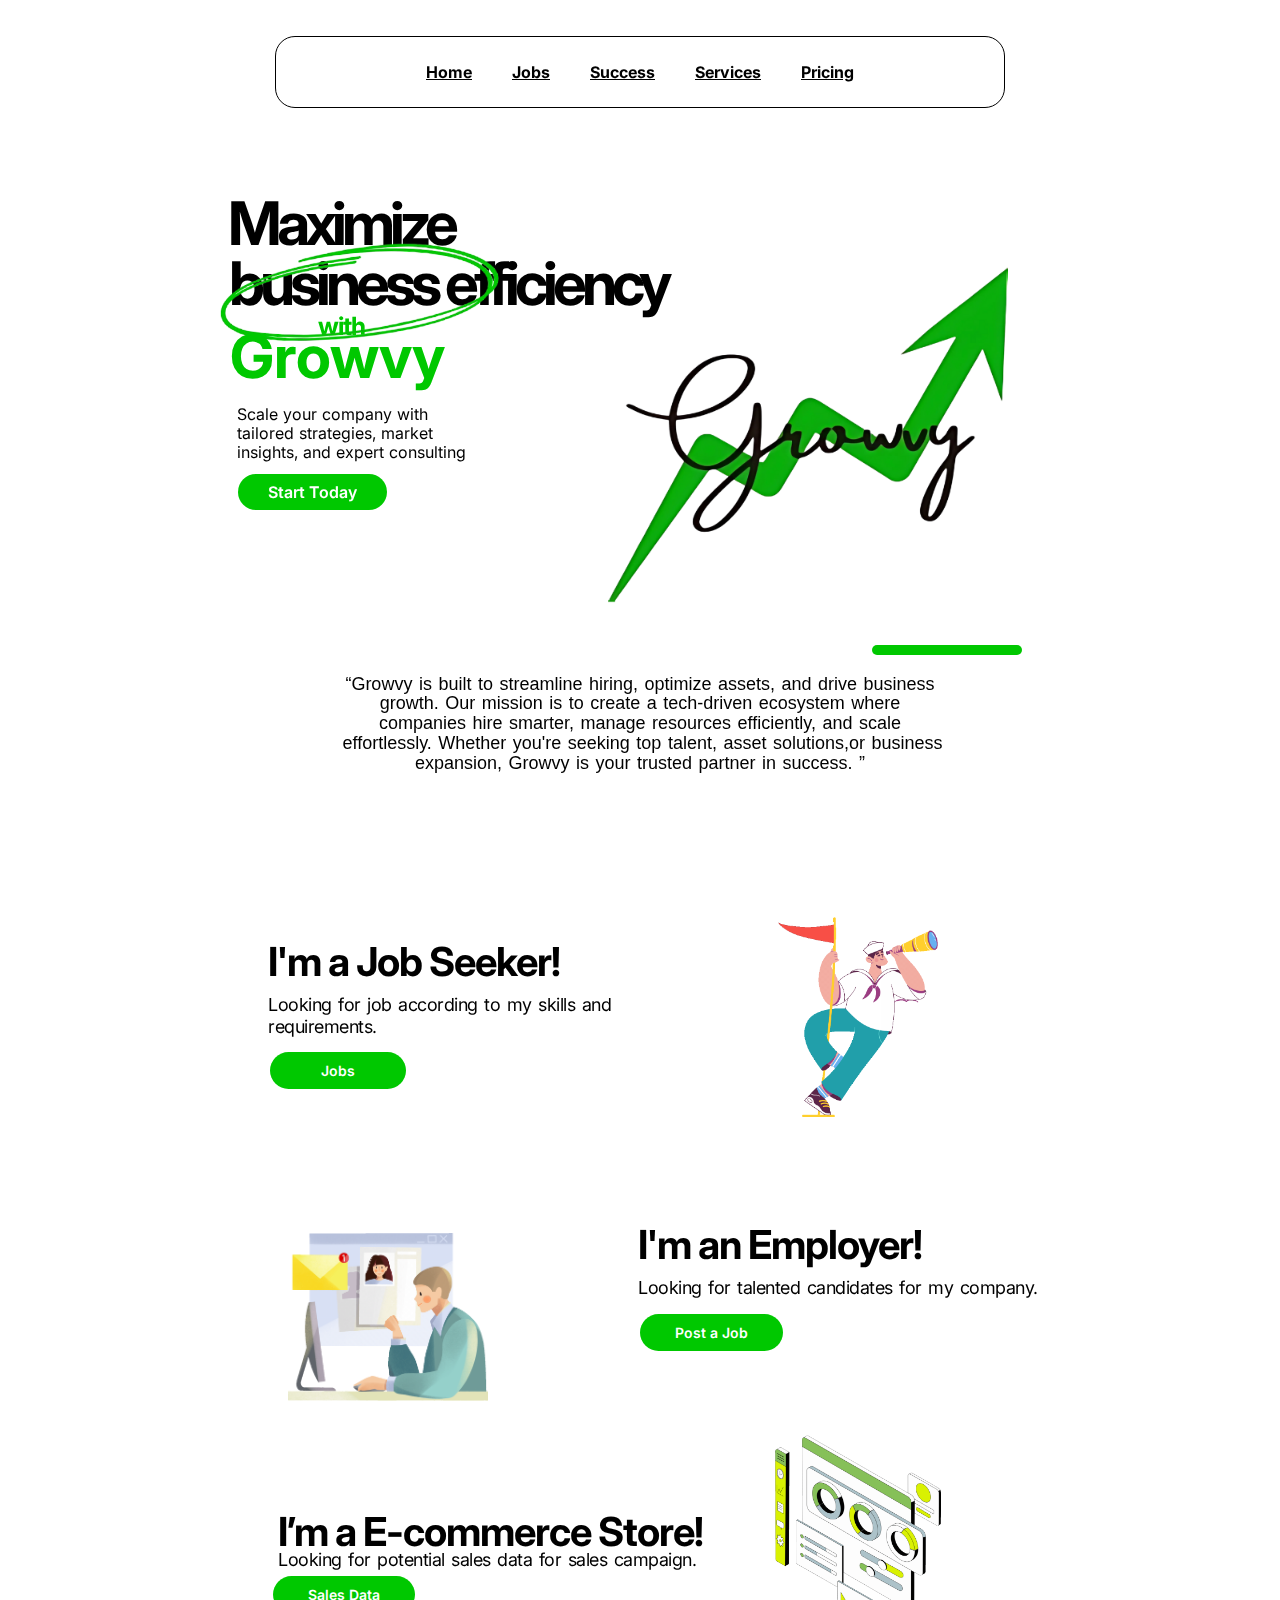
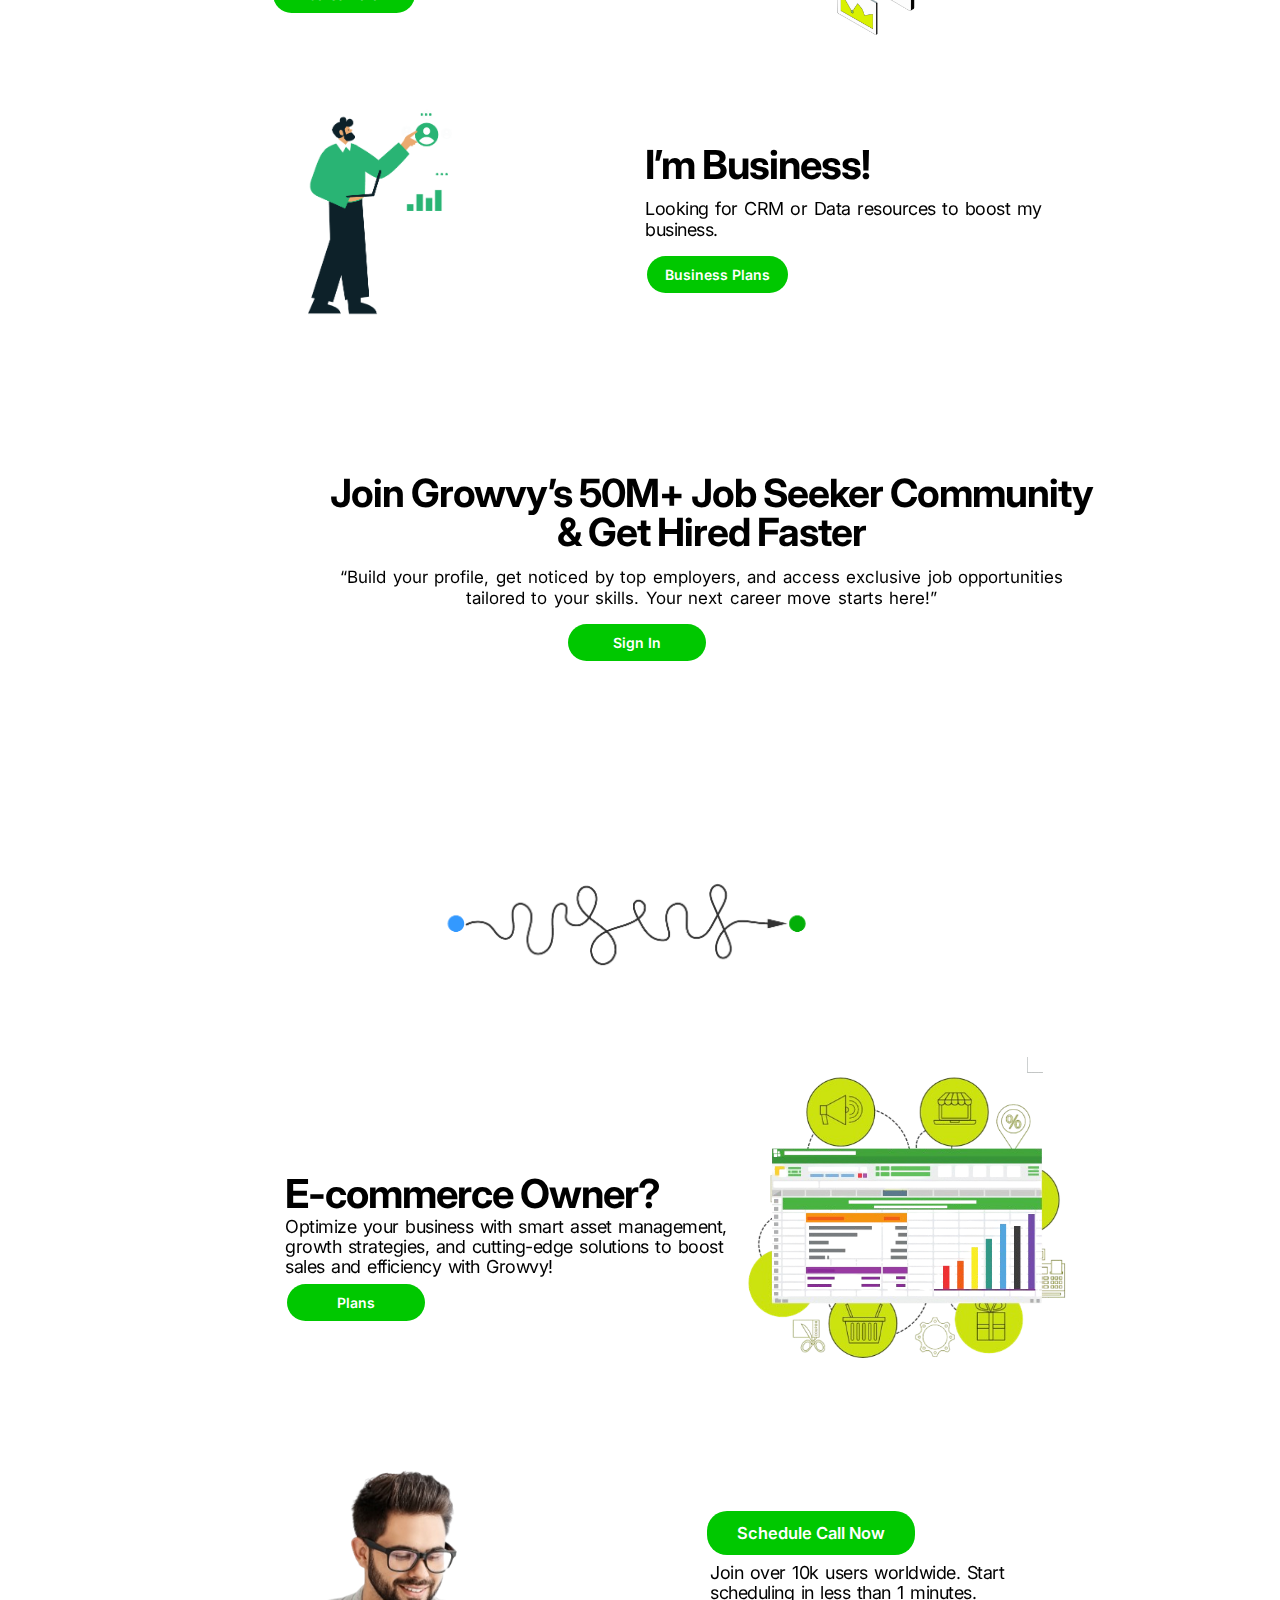
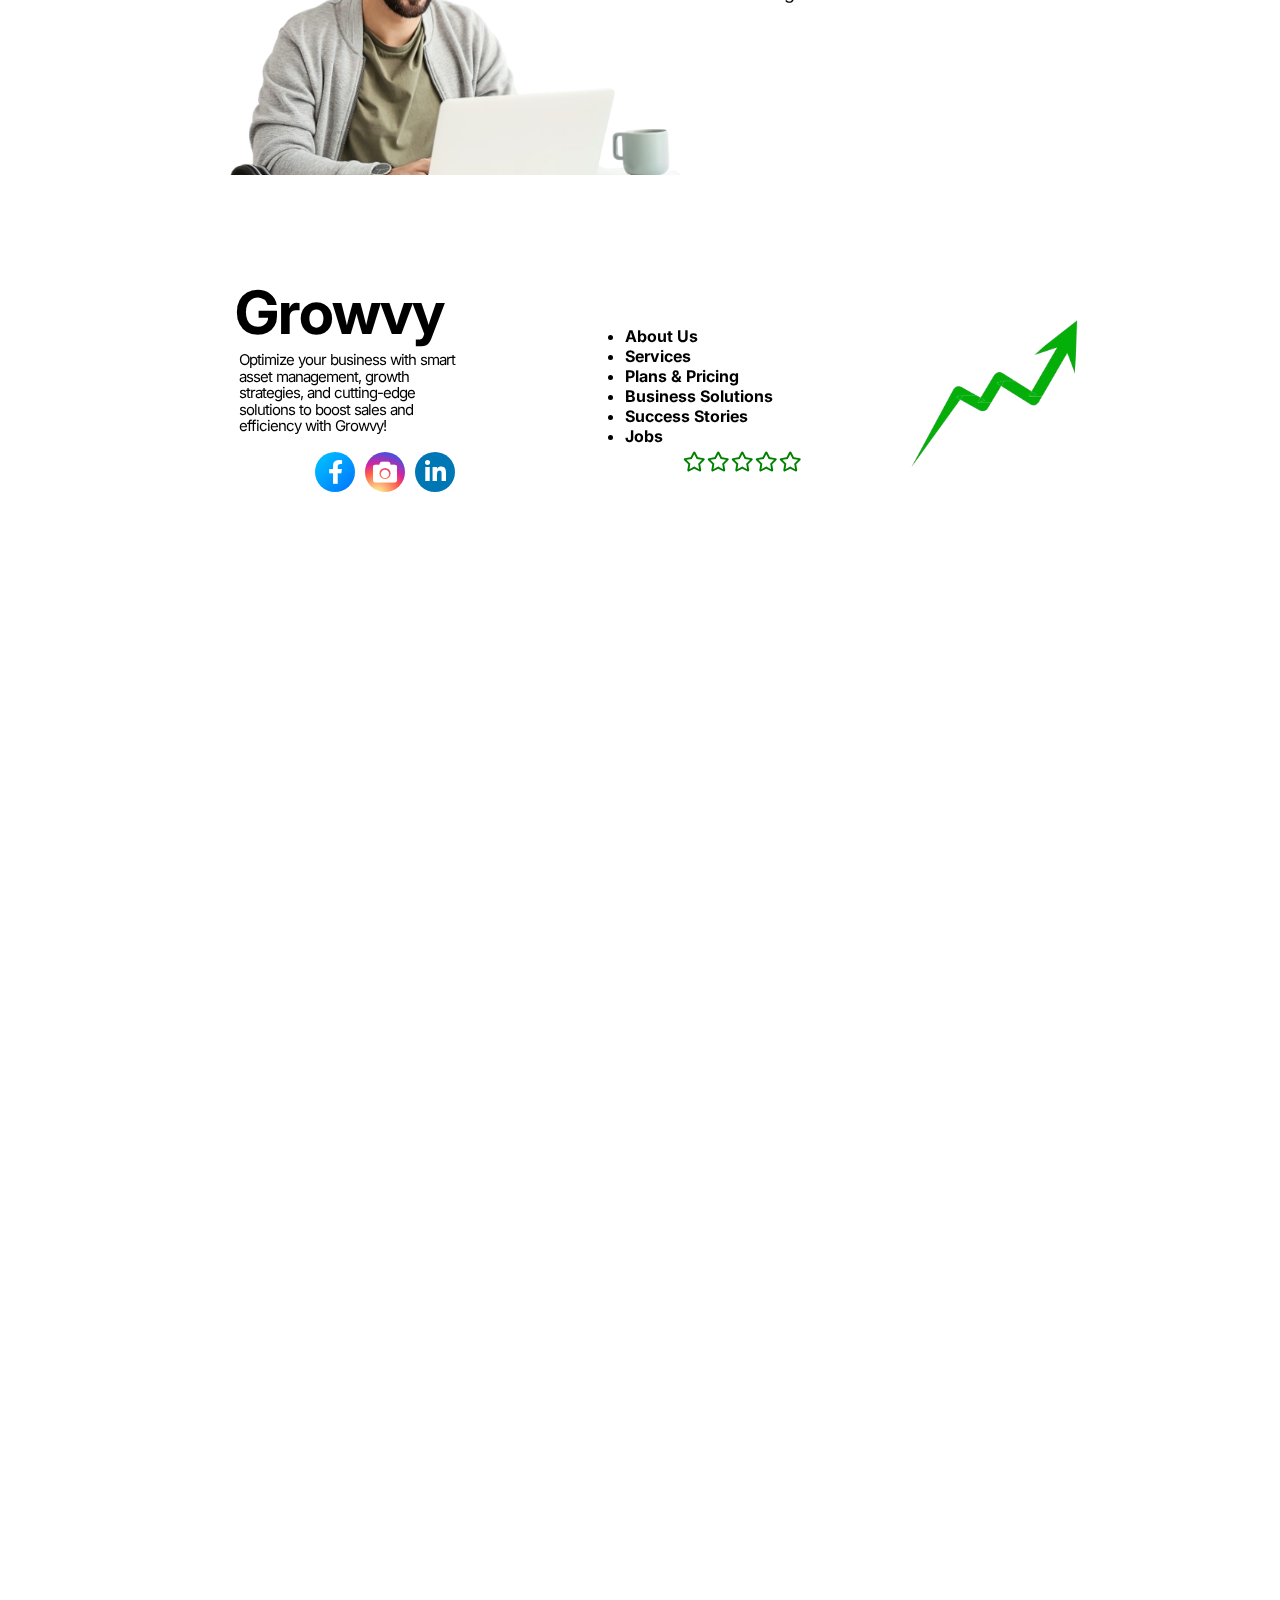
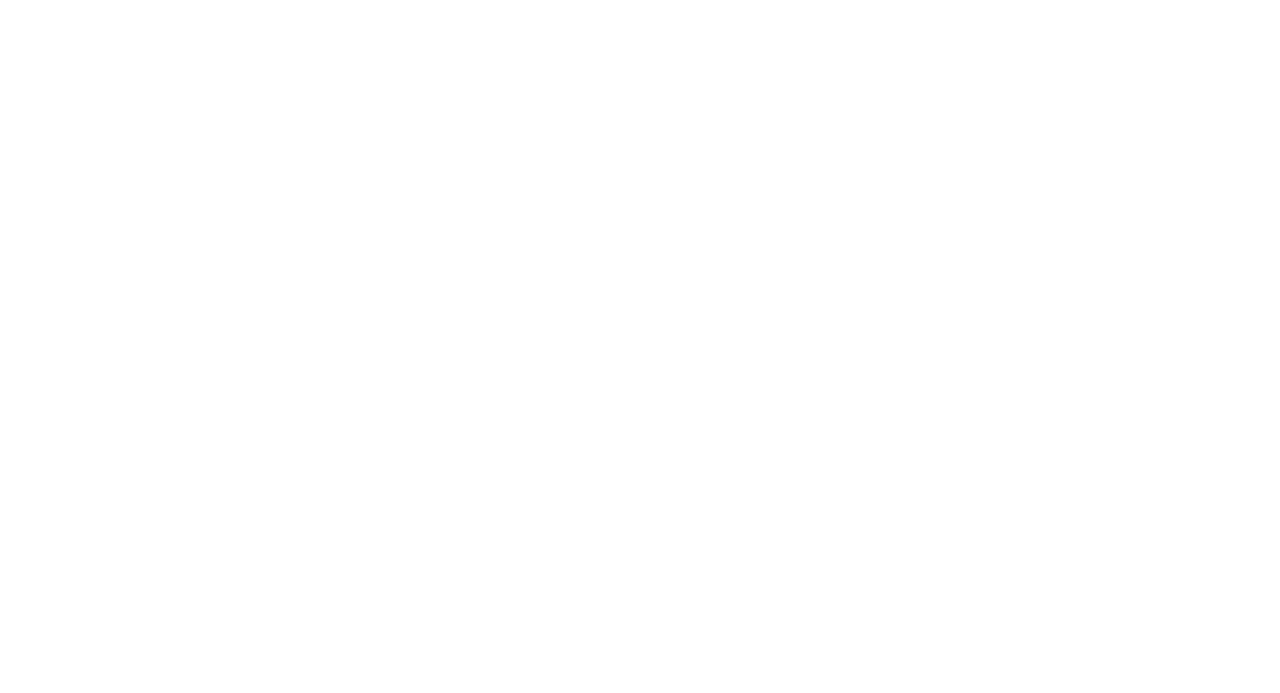
<file: index.html>
<!DOCTYPE html>
<html lang="en">

<head>
  <meta charset="UTF-8" />
  <meta name="viewport" content="width=device-width, initial-scale=1.0" />
  <title>Growvy-official-home</title>

  <!-- Font family -->
  <link href="https://fonts.googleapis.com/css2?family=Inter:wght@400;600;700&display=swap" rel="stylesheet" />


  <!-- style sheet -->
  <link rel="stylesheet" href="style.css" />

  <!-- Font Awesome -->
  <link rel="stylesheet" href="https://cdnjs.cloudflare.com/ajax/libs/font-awesome/6.5.0/css/all.min.css" />

  <!-- JS for Stars  -->

  <link rel="stylesheet" href="https://use.fontawesome.com/releases/v5.15.4/css/all.css">

  <meta name="viewport" content="width=device-width, initial-scale=1.0">
</head>

<body>

  <script src="style.js"></script>
  <header>
    <nav>
      <ul>
        <li><a href="index.html" target="_blank">Home</a></li>
        <li><a href="jobs.html" target="_blank">Jobs</a></li>
        <li><a href="success.html" target="_blank">Success</a></li>
        <li><a href="service.html" target="_blank">Services</a></li>
        <li><a href="pricing.html" target="_blank">Pricing</a></li>
      </ul>
    </nav>
  </header>
  <div>
    <h1>Maximize</h1>
    <span class="heading">business efficiency</span>
    <p class="with-text">with</p>
    <img src="Photos/Oval.png" alt="hollow green ellipsis" class="my_cover" />
    <div class="growvy">Growvy</div>
  </div>
  <div>
    <p class="description">
      Scale your company with tailored strategies, market insights, and expert
      consulting
    </p>
  </div>

  <span class="button">
    <a href="https://www.instagram.com/growvy.official/" target="_blank">Start Today</a>
  </span>

  <div class="logo-container">
    <img src="Photos/header-side-img.png" alt="header side image" class="logo" />
  </div>

  <div class="green-bar"></div>
  <div class="mission-statement">
    <q class="quotation">Growvy is built to streamline hiring, optimize assets, and drive
      business growth. Our mission is to create a tech-driven ecosystem where
      companies hire smarter, manage resources efficiently, and scale
      <div class="long-line">
        effortlessly. Whether you're seeking top talent, asset solutions,or
        business
      </div>
      expansion, Growvy is your trusted partner in success.
    </q>
  </div>

  <div class="recruitment">
    <h2 class="job-seeker">I'm a Job Seeker!</h2>
    <p class="jobs">
      Looking for job according to my
      skills and requirements.
    </p>
  </div>

  <span class="button-jobs">
    <a href="https://www.instagram.com/growvy.official/" target="_blank">Jobs</a>
  </span>

  <div class="seeking-container">
    <img src="Photos/page-3-image-1.png" alt="" class="seeking">
  </div>

  <div class="employer-container">
    <img src="Photos/page-3-image-2.png" alt="" class="employer">
  </div>

  <div class="candidate">
    <h2 class="seeking-employment">I'm an Employer!</h2>
    <p class="employee">
      Looking for talented candidates for
      my company.
    </p>

    <span class="button-employee">
      <a href="https://www.instagram.com/growvy.official/" target="_blank">Post a Job</a>
    </span>

    <div class="ecommerce">
      <h2 class="ecommerce-store">I’m a E-commerce Store!</h2>
      <p class="store">
        Looking for potential sales data for
        sales campaign.
      </p>

      <span class="button-store">
        <a href="https://www.instagram.com/growvy.official/" target="_blank">Sales Data</a>
      </span>

      <div class="ecommerce-container">
        <img src="Photos/page-3-image-3.png" alt="" class="sales-data">
      </div>

      <div class="business-container">
        <img src="Photos/page-3-image-4.png" alt="" class="business">
      </div>

      <div class="businessman">
        <h2 class="finding-business">I’m Business!</h2>
        <p class="businessplan">
          Looking for CRM or Data resources
          to boost my business.</p>

        <span class="button-businessplan">
          <a href="https://www.instagram.com/growvy.official/" target="_blank">Business Plans</a> </span>

        <h2 class="community">
          Join Growvy’s 50M+ Job Seeker
          Community & Get Hired Faster
        </h2>
        <p class="hired">
          “Build your profile, get noticed by top employers, and access exclusive job
          opportunities tailored to your skills. Your next career move starts here!”
        </p>

        <span class="sign">
          <a href="https://www.instagram.com/growvy.official/" target="_blank">Sign In</a>
        </span>

        <div class="random-container">
          <img src="Photos/random direction.png" alt="random direction arrow" class="random-arrow">
        </div>

        <div class="ecommerce-owner">
          <h2 class="ecommerce-store-owner">E-commerce Owner?</h2>
          <p class="boost-with-growvy">
            Optimize your business with smart
            asset management, growth
            strategies, and cutting-edge
            solutions to boost sales and
            efficiency with Growvy!
          </p>

          <span class="plan">
            <a href="https://www.instagram.com/growvy.official/" target="_blank">Plans</a>
          </span>

          <div class="chart-image">
            <img src="Photos/page-6-image-1.png" alt="random direction arrow" class="estore-chart">
          </div>

          <div class="laptop-guy">
            <img src="Photos/page-7-image-1.png" alt="random direction arrow" class="laptop">
          </div>

          <span class="call-schedule">
            <a href="https://www.instagram.com/growvy.official/" target="_blank">Schedule Call Now</a>
          </span>

          <p class="start-scheduling">
            Join over 10k users worldwide.
            Start scheduling in less than 1
            minutes.
          </p>

          <div class="growvy-growth">
            <h2 class="growth-plan">Growvy</h2>
            <p class="growvy-efficiency">
              Optimize your business with smart
              asset management, growth
              strategies, and cutting-edge
              solutions to boost sales and
              efficiency with Growvy!
            </p>
            <ul class="items-info">
              <li class="list-items">About Us</li>
              <li class="list-items">Services</li>
              <li class="list-items">Plans & Pricing</li>
              <li class="list-items">Business Solutions</li>
              <li class="list-items">Success Stories</li>
              <li class="list-items">Jobs</li>
            </ul>

            <!-- social media icons -->
            <div class="custom-social-icons">
              <a href="https://www.instagram.com/growvy.official/" target="_blank" class="facebook"><i class="fab fa-facebook-f"></i></a>
              <a href="https://www.instagram.com/growvy.official/" target="_blank" class="instagram"><i class="fas fa-camera"></i></a>
              <a href="https://www.instagram.com/growvy.official/" target="_blank" class="linkedin"><i class="fab fa-linkedin-in"></i></a>
            </div>

            <!-- 5 star reviews -->
            <div class="star-rating">
              <i class="far fa-star"></i>
              <i class="far fa-star"></i>
              <i class="far fa-star"></i>
              <i class="far fa-star"></i>
              <i class="far fa-star"></i>
            </div>

            <div class="curly-arrow">
              <img src="Photos/page-8-image-1.png" class="green-arrow" alt="curly green arrow">
            </div>
</body>

</html>
</file>
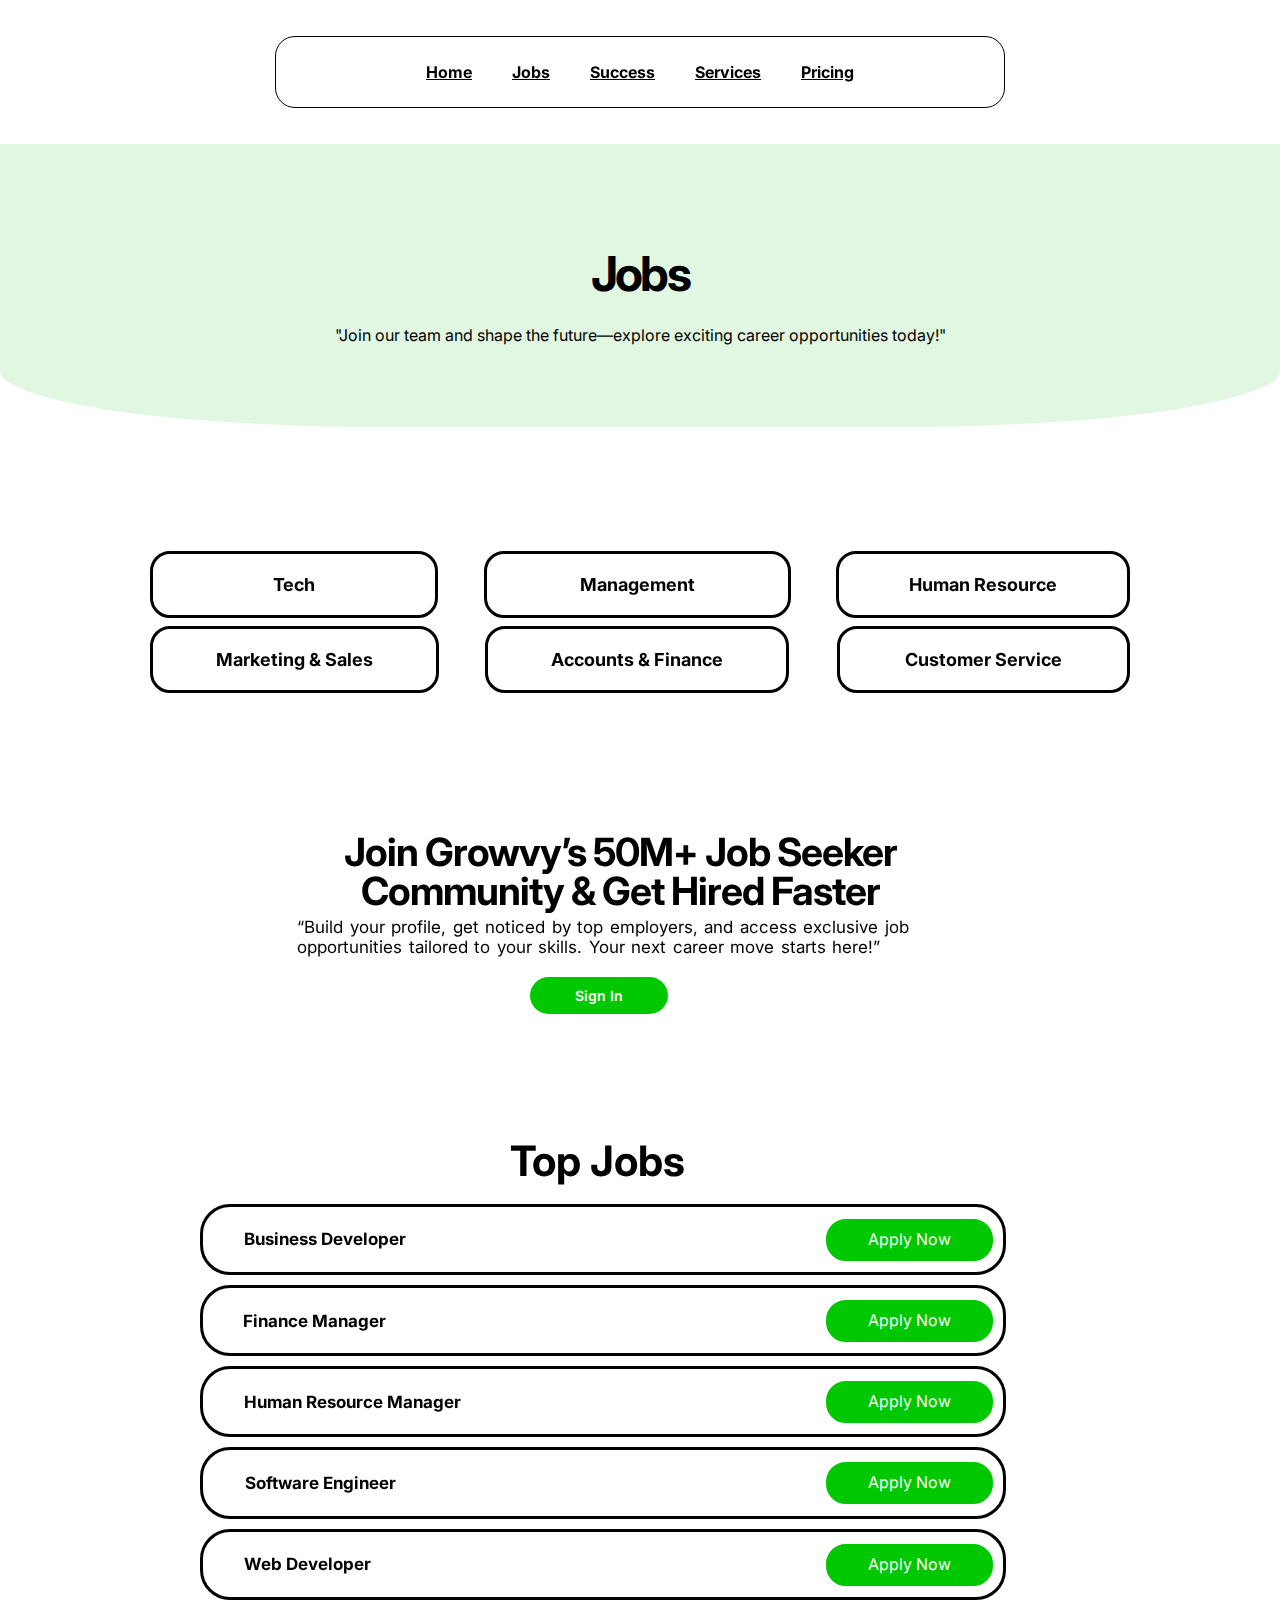
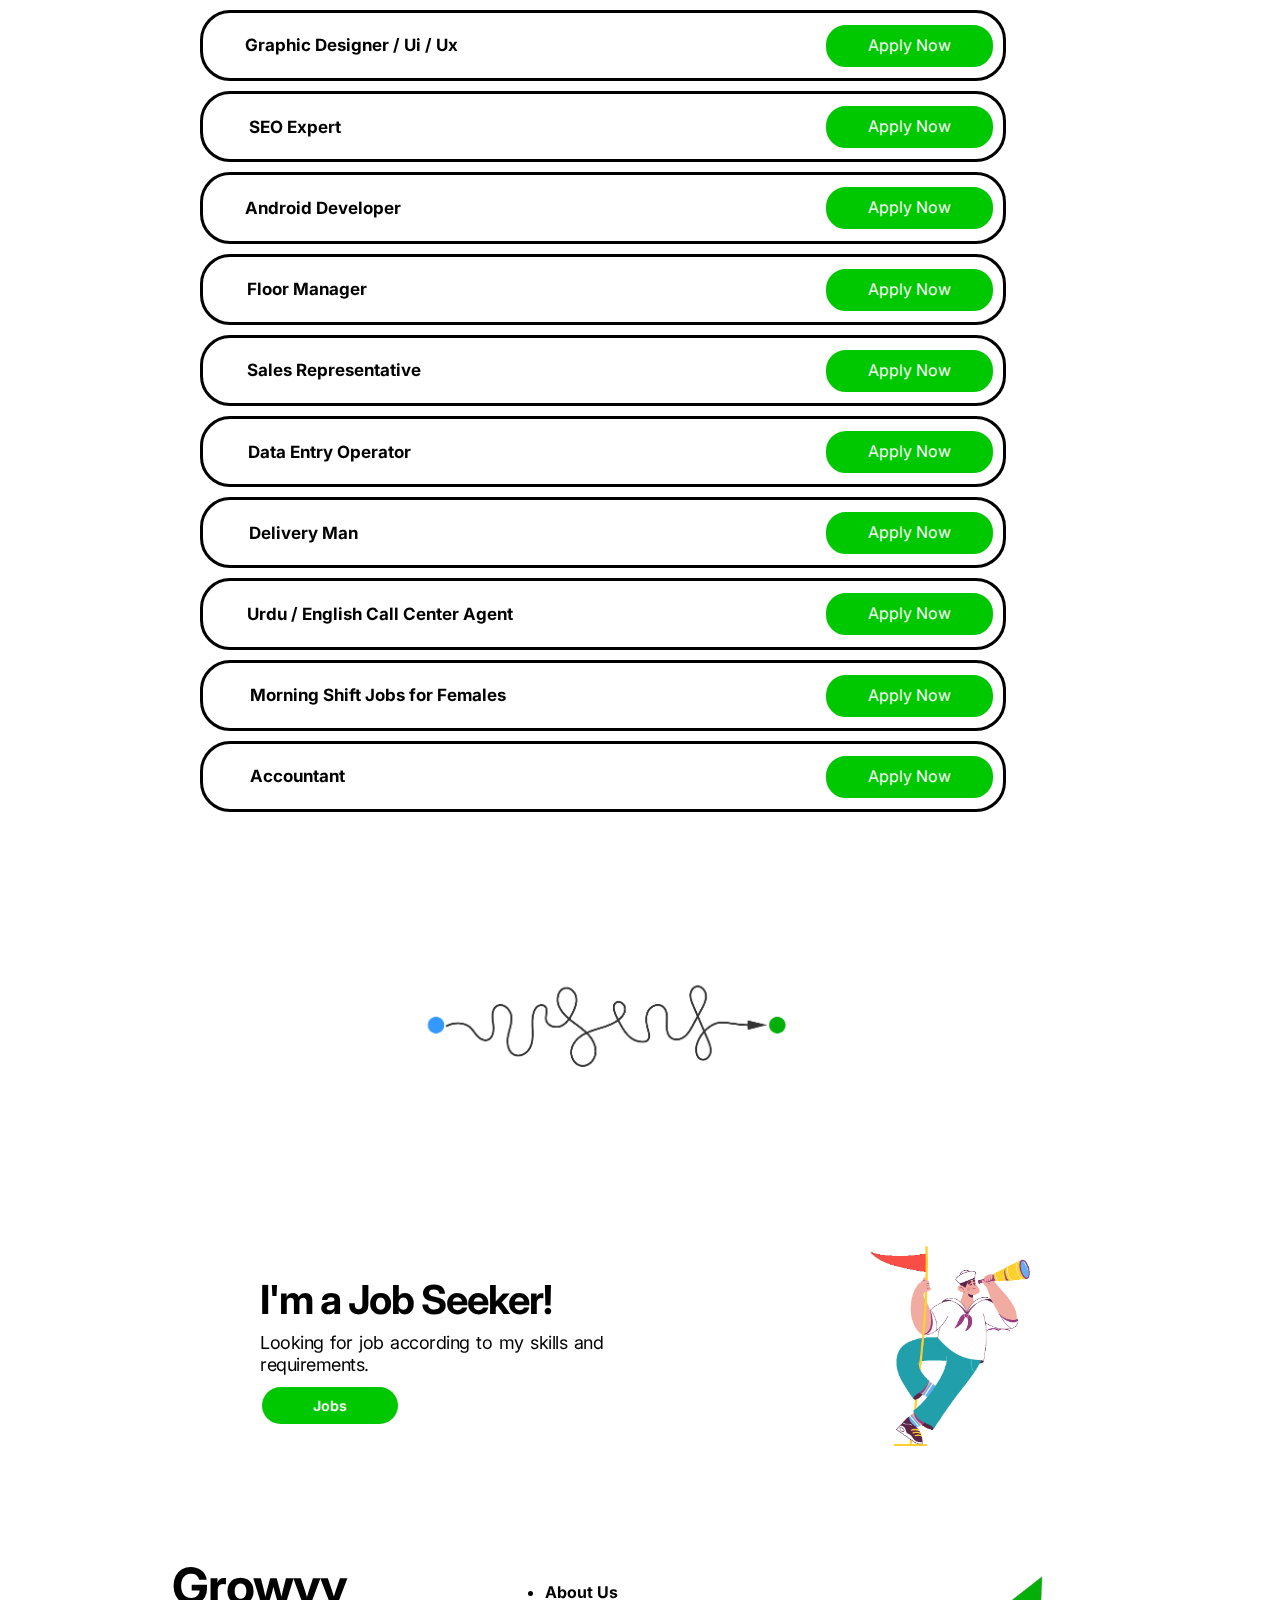
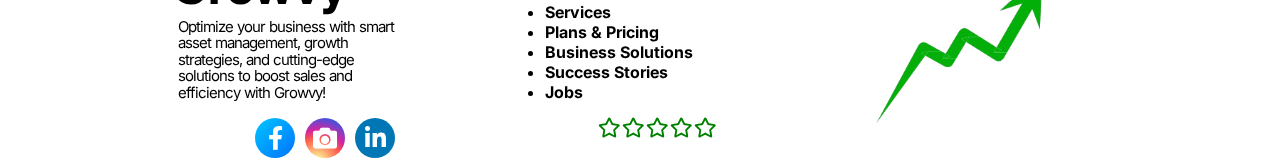
<file: jobs.html>
<!DOCTYPE html>
<html lang="en">
<head>
    <meta charset="UTF-8">
    <meta name="viewport" content="width=device-width, initial-scale=1.0">
    <title>Jobs-Growvy</title>

      <!-- Font family -->
  <link href="https://fonts.googleapis.com/css2?family=Inter:wght@400;600;700&display=swap" rel="stylesheet" />


  <!-- style sheet -->
  <link rel="stylesheet" href="jobs.css" />

  <!-- Font Awesome -->
  <link rel="stylesheet" href="https://cdnjs.cloudflare.com/ajax/libs/font-awesome/6.5.0/css/all.min.css" />

  <!-- JS For Stars  -->

  <link rel="stylesheet" href="https://use.fontawesome.com/releases/v5.15.4/css/all.css">

  <meta name="viewport" content="width=device-width, initial-scale=1.0">
</head>
<body>

  <script src="jobs.js"></script>
    <header>
        <nav>
          <ul>
            <li><a href="index.html" target="_blank">Home</a></li>
            <li><a href="jobs.html" target="_blank">Jobs</a></li>
            <li><a href="success.html" target="_blank">Success</a></li>
            <li><a href="service.html" target="_blank">Services</a></li>
            <li><a href="pricing.html" target="_blank">Pricing</a></li>
          </ul>
        </nav>
      </header>

      <!-- end of navigation menu -->

      <section class="job-section">
        <h2>Jobs</h2>
        <p> "Join our team and shape the future—explore exciting career opportunities today!"</p>
      </section>

      <div class="upper-jobs-list">
        <h4 class="tech">Tech</h4>
        <h4 class="management">Management</h4>
        <h4 class="human-resource">Human Resource</h4> 
      </div>

      <div class="lower-jobs-list">
        <h4 class="marketing-sales">Marketing & Sales</h4>
        <h4 class="accounts-finance">Accounts & Finance</h4>
        <h4 class="customer-service">Customer Service</h4>
      </div>
<!-- end of jobs list -->

<h2 class="community">
    Join Growvy’s 50M+ Job Seeker
    Community & Get Hired Faster
  </h2>
  <p class="hired">
    “Build your profile, get noticed by top employers, and access exclusive job
    opportunities tailored to your skills. Your next career move starts here!”
  </p>

  <span class="sign">
    <a href="https://www.instagram.com/growvy.official/" target="_blank">Sign In</a>
  </span>

 <h2 class="top-jobs">
  Top Jobs
 </h2>

 <div class="business-developing">
  <h4 class="business-developer">Business Developer</h4>
  <a href="https://www.instagram.com/growvy.official/" target="_blank" class="apply-now-1">Apply Now</a>
 </div>
 <!-- end of business Developer -->

 <div class="finance-managing">
  <h4 class="finance-manager">Finance Manager</h4>
  <a href="https://www.instagram.com/growvy.official/" target="_blank" class="apply-now-2">Apply Now</a>
 </div>
      <!-- end of finance developing -->

      
 <div class="HR-managing">
  <h4 class="HR-manager">Human Resource Manager</h4>
  <a href="https://www.instagram.com/growvy.official/" target="_blank" class="apply-now-3">Apply Now</a>
 </div>

 <!-- end of HR managing -->
 <div class="software-engineering">
  <h4 class="software-engineer">Software Engineer</h4>
  <a href="https://www.instagram.com/growvy.official/" target="_blank" class="apply-now-4">Apply Now</a>
 </div>

 <!-- end of software enginnering -->
 <div class="web-developing">
  <h4 class="web-developer">Web Developer</h4>
  <a href="https://www.instagram.com/growvy.official/" target="_blank" class="apply-now-5">Apply Now</a>
 </div>
 <!-- end of web Developer -->

 <div class="graphic-designing">
  <h4 class="graphic-designer">Graphic Designer / Ui / Ux</h4>
  <a href="https://www.instagram.com/growvy.official/" target="_blank" class="apply-now-6">Apply Now</a>
 </div>
  <!-- end of graphic designer -->

  <div class="seo-specialist">
    <h4 class="seo-expert">SEO Expert</h4>
    <a href="https://www.instagram.com/growvy.official/" target="_blank" class="apply-now-7">Apply Now</a>
   </div>
   <!-- end of seo expert -->

   <div class="android-developing">
    <h4 class="android-developer">Android Developer</h4>
    <a href="https://www.instagram.com/growvy.official/" target="_blank" class="apply-now-8">Apply Now</a>
   </div>
   <!-- end of android Developer -->

   <div class="floor-managing">
    <h4 class="floor-manager">Floor Manager</h4>
    <a href="https://www.instagram.com/growvy.official/" target="_blank" class="apply-now-9">Apply Now</a>
   </div>

   <!-- end of floor Manager -->
   <div class="sales-representing">
    <h4 class="sales-representative">Sales Representative</h4>
    <a href="https://www.instagram.com/growvy.official/" target="_blank" class="apply-now-10">Apply Now</a>
   </div>

   <!-- end of sales representative -->

   <div class="DT-operating">
    <h4 class="DT-operator">Data Entry Operator</h4>
    <a href="https://www.instagram.com/growvy.official/" target="_blank" class="apply-now-11">Apply Now</a>
   </div>
   <!-- end of data entry operator -->

   <div class="man-delivering">
    <h4 class="delivery-man">Delivery Man</h4>
    <a href="https://www.instagram.com/growvy.official/" target="_blank" class="apply-now-12">Apply Now</a>
   </div>

   <!-- end of delivery man -->

   <div class="english-calling">
    <h4 class="english-call">Urdu / English Call Center Agent</h4>
    <a href="https://www.instagram.com/growvy.official/" target="_blank" class="apply-now-13">Apply Now</a>
   </div>

   <!-- end of urdu english call center -->

   <div class="morning-shifts">
    <h4 class="morning-jobs">Morning Shift Jobs for Females</h4>
    <a href="https://www.instagram.com/growvy.official/" target="_blank" class="apply-now-14">Apply Now</a>
   </div>

   <!-- end of morning shift jobs -->

   <div class="accounting">
    <h4 class="accountant">Accountant</h4>
    <a href="https://www.instagram.com/growvy.official/" target="_blank" class="apply-now-15">Apply Now</a>
   </div>

   <!-- end of accountant -->

   <div class="random-container">
    <img src="Photos/random direction.png" alt="random direction arrow" class="random-arrow">
  </div>

  <!-- end of random arrow -->

  <div class="recruitment">
    <h2 class="job-seeker">I'm a Job Seeker!</h2>
    <p class="jobs">
      Looking for job according to my
      skills and requirements.
    </p>
  </div>

  <span class="button-jobs">
    <a href="https://www.instagram.com/growvy.official/" target="_blank">Jobs</a>
  </span>

  <div class="seeking-container">
    <img src="Photos/page-3-image-1.png" alt="" class="seeking">
  </div>

  <!-- end of seeking heading part -->

  <div class="growvy-growth">
    <h2 class="growth-plan">Growvy</h2>
    <p class="growvy-efficiency">
      Optimize your business with smart
      asset management, growth
      strategies, and cutting-edge
      solutions to boost sales and
      efficiency with Growvy!
    </p>
    <ul class="items-info">
      <li class="list-items">About Us</li>
      <li class="list-items">Services</li>
      <li class="list-items">Plans & Pricing</li>
      <li class="list-items">Business Solutions</li>
      <li class="list-items">Success Stories</li>
      <li class="list-items">Jobs</li>
    </ul>

    <!-- social media icons -->
    <div class="custom-social-icons">
      <a href="https://www.instagram.com/growvy.official/" target="_blank" class="facebook"><i class="fab fa-facebook-f"></i></a>
      <a href="https://www.instagram.com/growvy.official/" target="_blank" class="instagram"><i class="fas fa-camera"></i></a>
      <a href="https://www.instagram.com/growvy.official/" target="_blank" class="linkedin"><i class="fab fa-linkedin-in"></i></a>
    </div>

    <!-- 5 star reviews -->
    <div class="star-rating">
      <i class="far fa-star"></i>
      <i class="far fa-star"></i>
      <i class="far fa-star"></i>
      <i class="far fa-star"></i>
      <i class="far fa-star"></i>
    </div>
<div class="curly-arrow">
      <img src="Photos/page-8-image-1.png" class="green-arrow" alt="curly green arrow">
    </div>

</body>
</html>
</file>
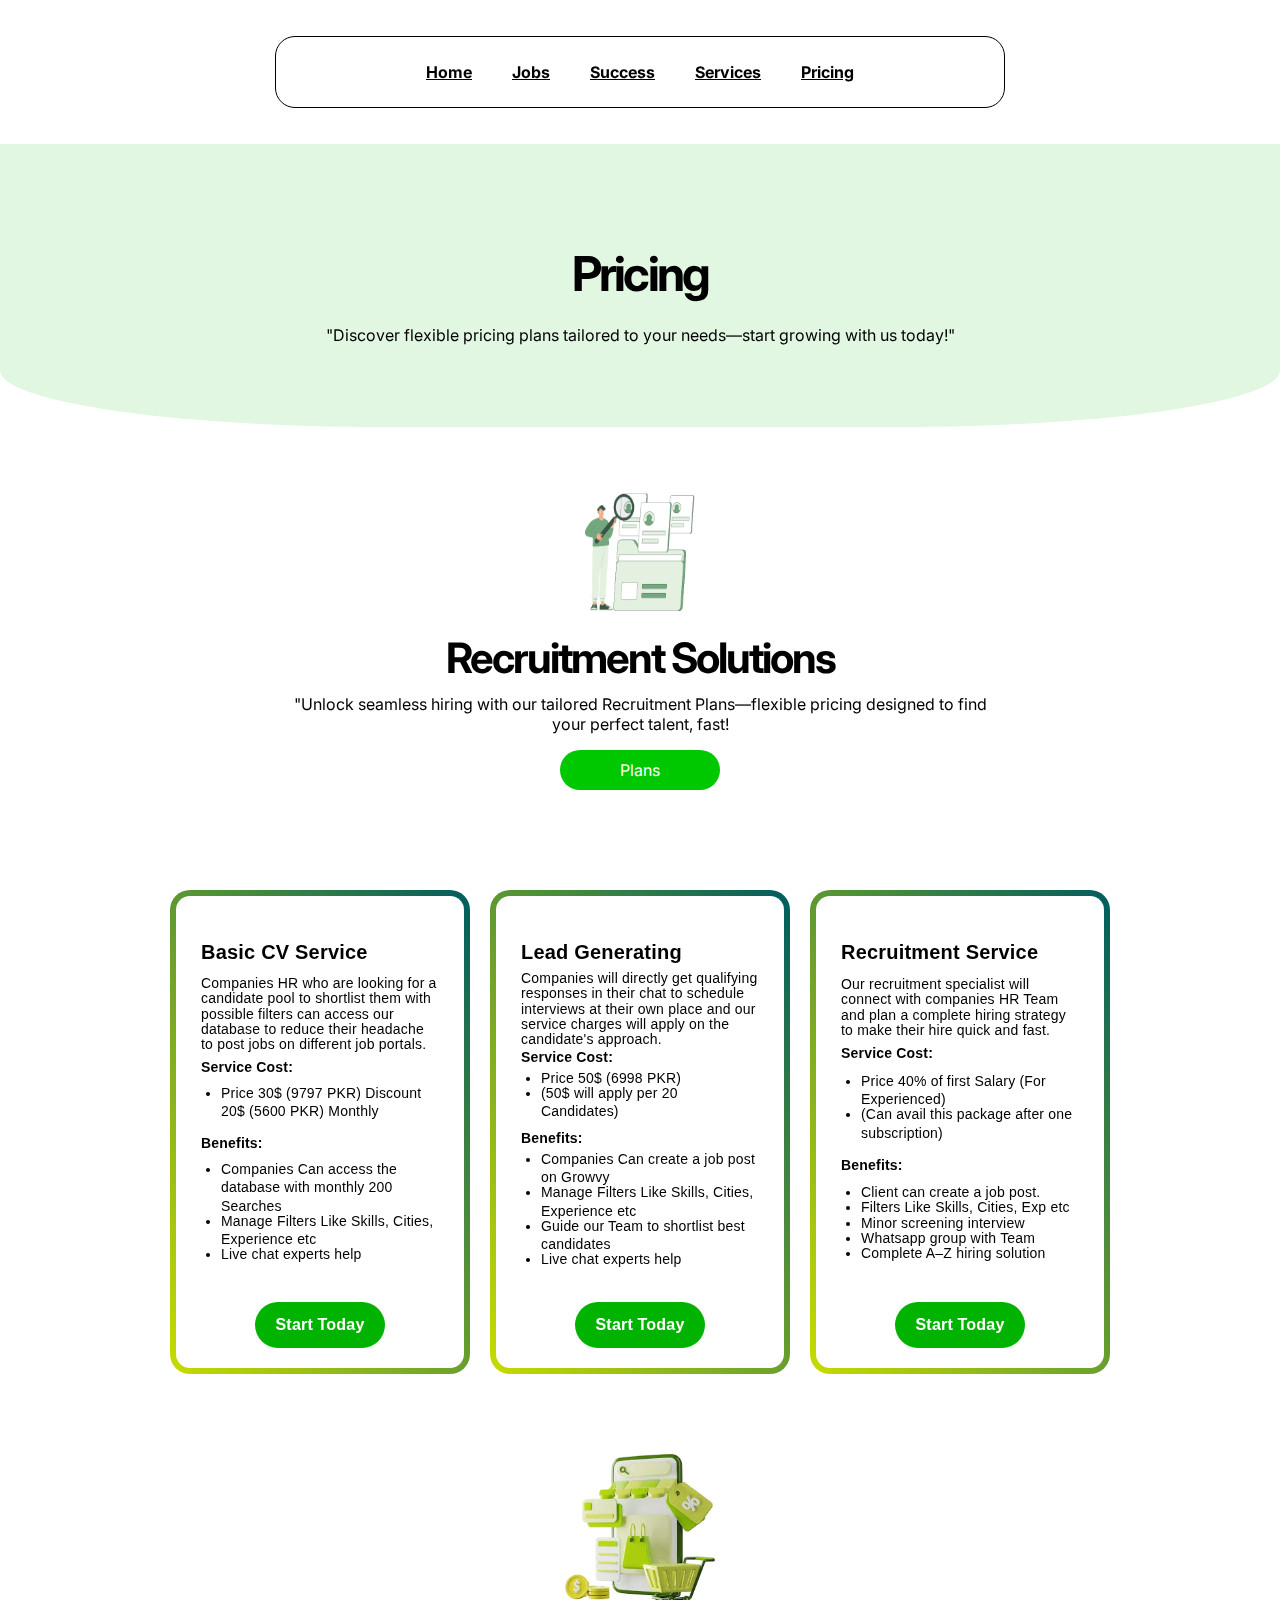
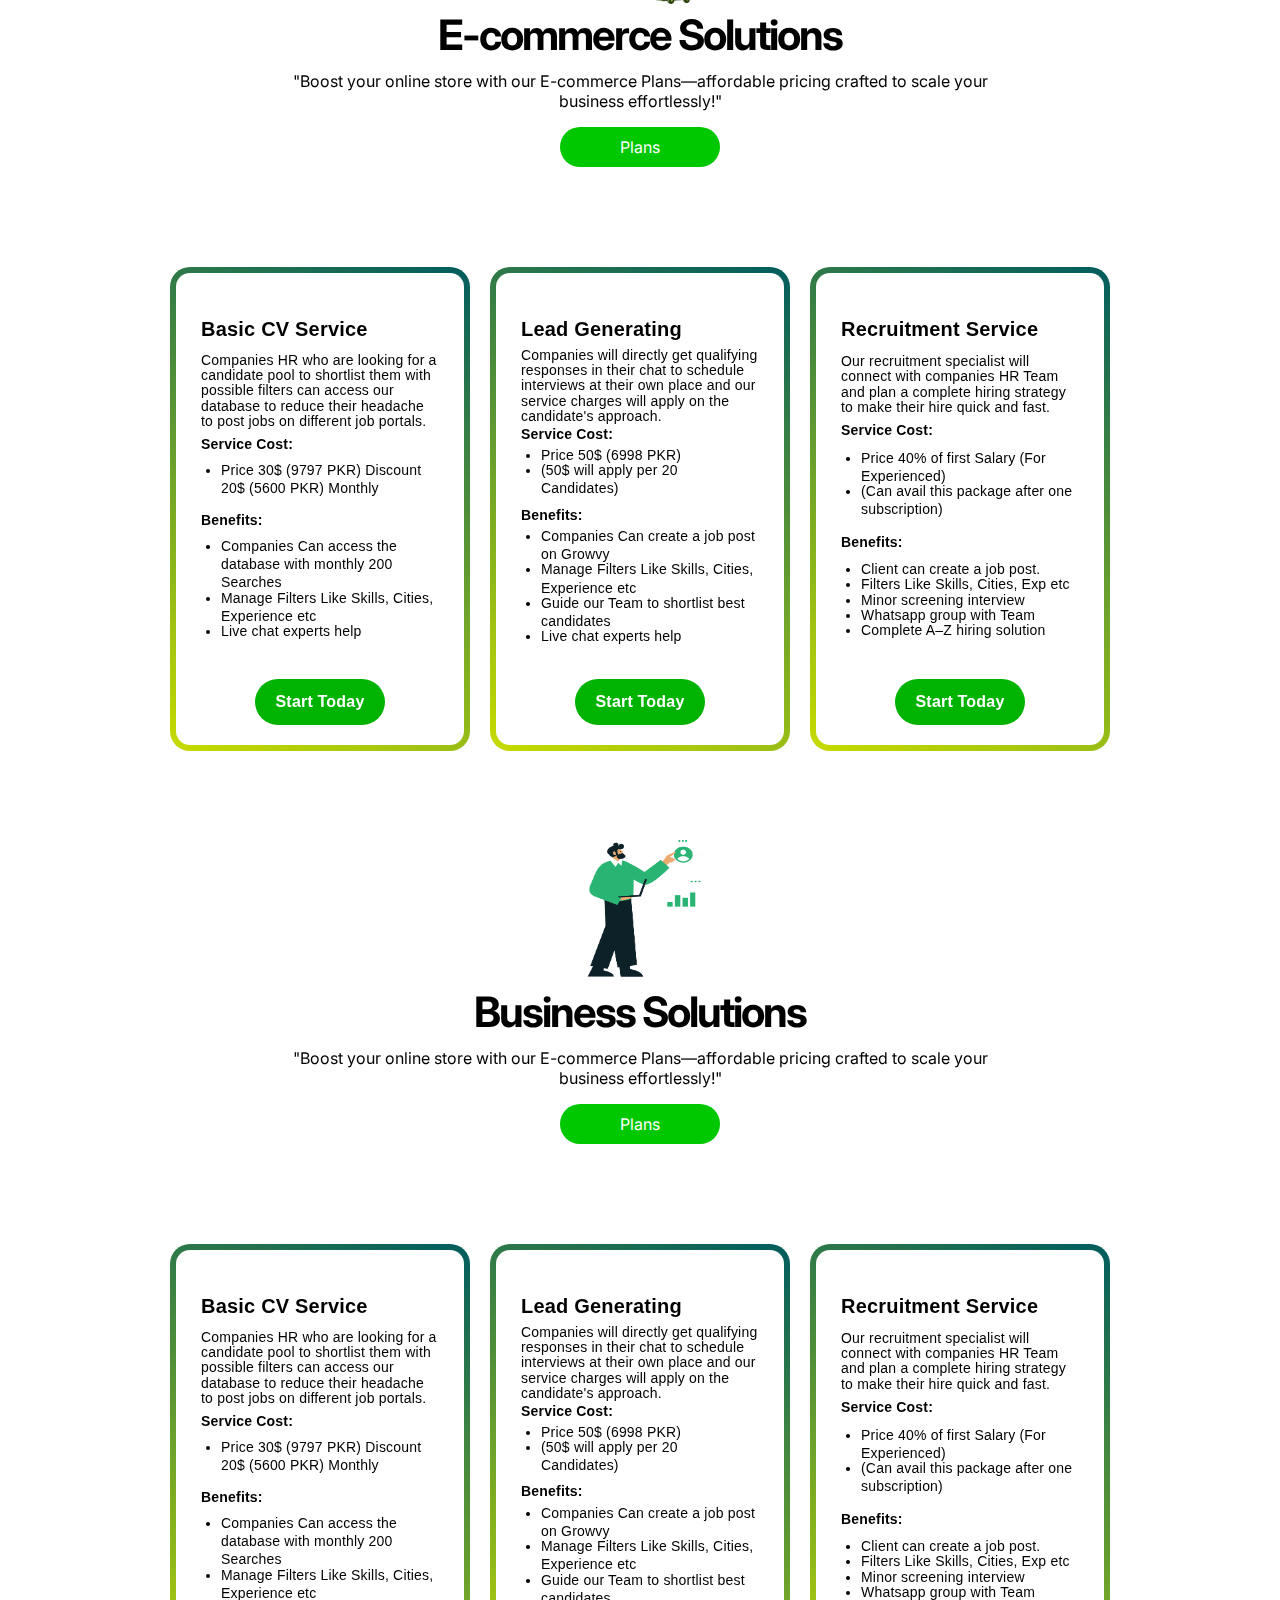
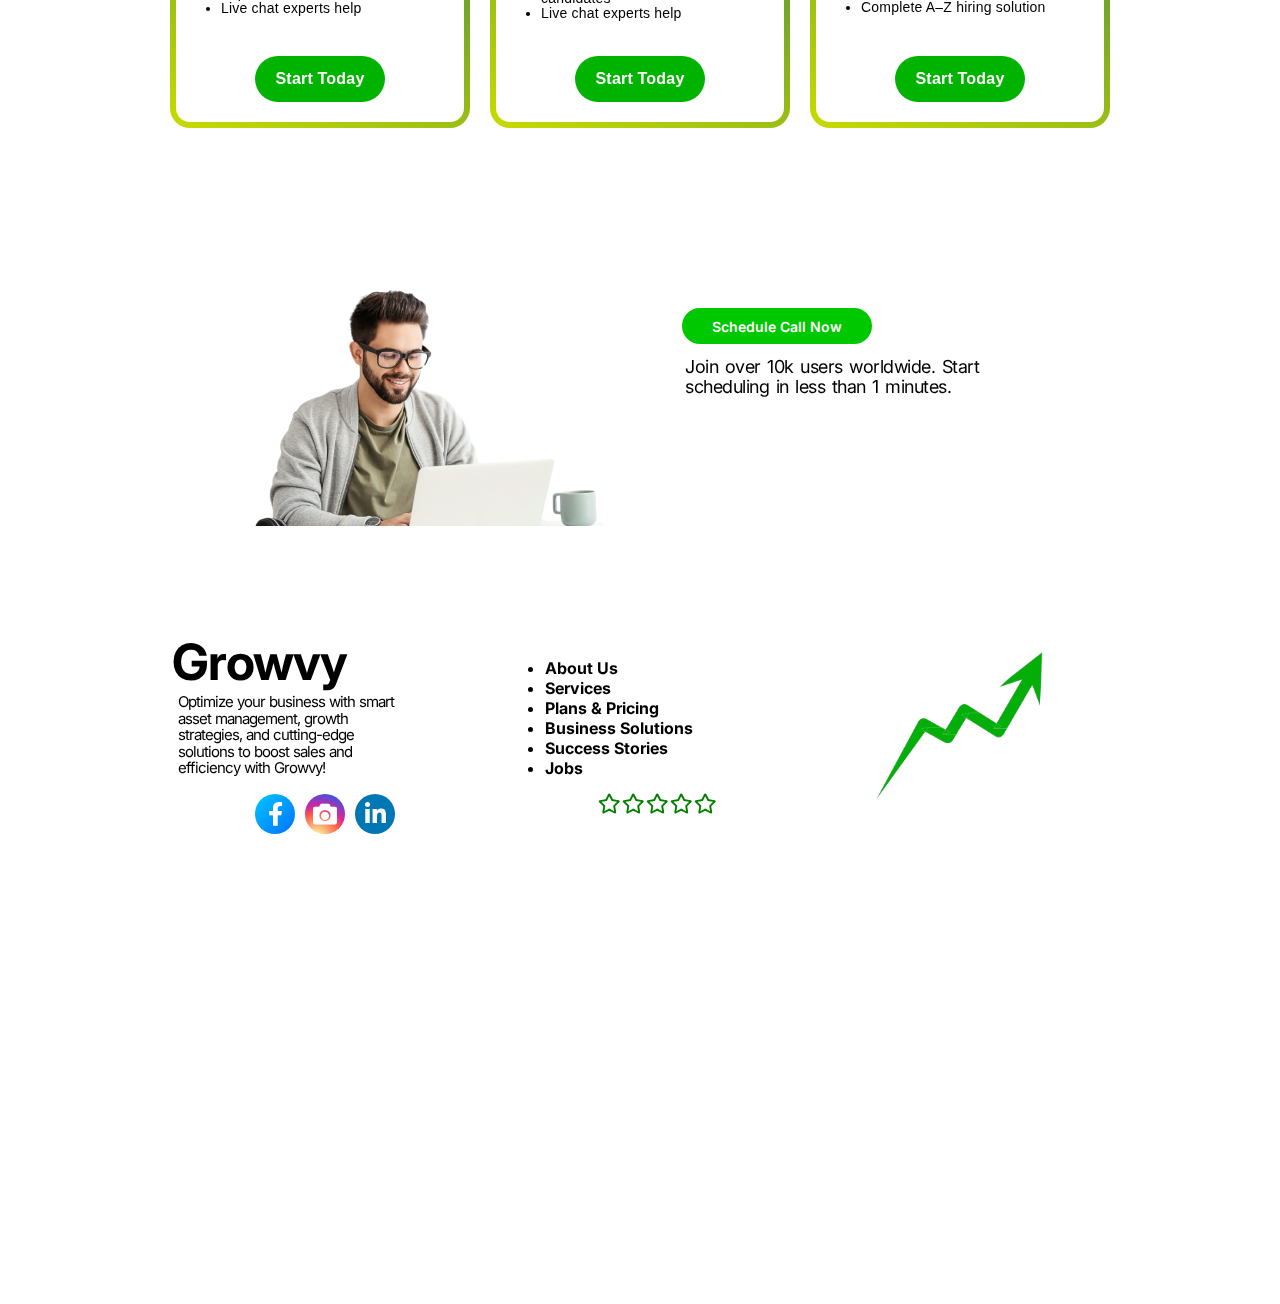
<file: pricing.html>
<!DOCTYPE html>
<html lang="en">
<head>
    <meta charset="UTF-8">
    <meta name="viewport" content="width=device-width, initial-scale=1.0">
    <title>Pricing-Growvy</title>
    <!-- Font family -->
  <link href="https://fonts.googleapis.com/css2?family=Inter:wght@400;600;700&display=swap" rel="stylesheet" />


  <!-- style sheet -->
  <link rel="stylesheet" href="pricing.css" />

  <!-- Font Awesome -->
  <link rel="stylesheet" href="https://cdnjs.cloudflare.com/ajax/libs/font-awesome/6.5.0/css/all.min.css" />

  <!-- JS Font for Stars  -->
  <link rel="stylesheet" href="https://use.fontawesome.com/releases/v5.15.4/css/all.css">

  <meta name="viewport" content="width=device-width, initial-scale=1.0">
</head>
<body>

  <script src="pricing.js"></script>
    <header>
        <nav>
          <ul>
            <li><a href="index.html">Home</a></li>
            <li><a href="jobs.html">Jobs</a></li>
            <li><a href="success.html">Success</a></li>
            <li><a href="service.html">Services</a></li>
            <li><a href="pricing.html">Pricing</a></li>
          </ul>
        </nav>
      </header>
      <!-- end of navigation menu -->

      <section class="services-section">
        <h2>Pricing</h2>
        <p> "Discover flexible pricing plans tailored to your needs—start growing with us today!"
        </p>
      </section>

      <div class="recruitment-solution">
        <img src="Photos/man with magnifying glass.png" alt="man with magnifying glass searching">

        <h2>Recruitment Solutions</h2>
        <p>
            "Unlock seamless hiring with our tailored Recruitment Plans—flexible pricing designed to
            find your perfect talent, fast!
        </p>

        <a href="https://www.instagram.com/growvy.official/" target="_blank">Plans</a>
      </div>

      <!-- end of recruitment solutions -->

      <div class="services-container">
        <div class="service-card">
          <h3>Basic CV Service</h3>
          <p>Companies HR who are looking for a candidate pool to shortlist them with possible filters can access our database to reduce their headache to post jobs on different job portals.</p>
          <p><strong>Service Cost:</strong></p>
          <ul>
            <li>Price 30$ (9797 PKR) Discount 20$ (5600 PKR) Monthly</li>
          </ul>
          <p><strong>Benefits:</strong></p>
          <ul>
            <li>Companies Can access the database with monthly 200 Searches</li>
            <li>Manage Filters Like Skills, Cities, Experience etc</li>
            <li>Live chat experts help</li>
          </ul>
          <a href="https://www.instagram.com/growvy.official/" target="_blank" class="start-btn">Start Today</a>
        </div>
      
        <div class="service-card">
          <h3>Lead Generating</h3>
          <p>Companies will directly get qualifying responses in their chat to schedule interviews at their own place and our service charges will apply on the candidate's approach.</p>
          <p><strong>Service Cost:</strong></p>
          <ul>
            <li>Price 50$ (6998 PKR)</li>
            <li>(50$ will apply per 20 Candidates)</li>
          </ul>
          <p><strong>Benefits:</strong></p>
          <ul>
            <li>Companies Can create a job post on Growvy</li>
            <li>Manage Filters Like Skills, Cities, Experience etc</li>
            <li>Guide our Team to shortlist best candidates</li>
            <li>Live chat experts help</li>
          </ul>
          <a href="https://www.instagram.com/growvy.official/" target="_blank" class="start-btn">Start Today</a>
        </div>
      
        <div class="service-card">
          <h3>Recruitment Service</h3>
          <p>Our recruitment specialist will connect with companies HR Team and plan a complete hiring strategy to make their hire quick and fast.</p>
          <p><strong>Service Cost:</strong></p>
          <ul>
            <li>Price 40% of first Salary (For Experienced)</li>
            <li>(Can avail this package after one subscription)</li>
          </ul>
          <p><strong>Benefits:</strong></p>
          <ul>
            <li>Client can create a job post.</li>
            <li>Filters Like Skills, Cities, Exp etc</li>
            <li>Minor screening interview</li>
            <li>Whatsapp group with Team</li>
            <li>Complete A–Z hiring solution</li>
          </ul>
          <a href="https://www.instagram.com/growvy.official/" target="_blank" class="start-btn">Start Today</a>
        </div>
      </div>
      <!-- end of recruitment solution with pricing Plans -->


      <div class="ecommerce-solution">
        <img src="Photos/mobile shopping edited.png" alt="man with magnifying glass searching">

        <h2> E-commerce Solutions</h2>
        <p>
            "Boost your online store with our E-commerce Plans—affordable pricing crafted to scale
            your business effortlessly!"
        </p>

        <a href="https://www.instagram.com/growvy.official/" target="_blank">Plans</a>
      </div>

      <!-- end of recruitment solutions -->

      <div class="eservices-container">
        <div class="service-card-2">
          <h3>Basic CV Service</h3>
          <p>Companies HR who are looking for a candidate pool to shortlist them with possible filters can access our database to reduce their headache to post jobs on different job portals.</p>
          <p><strong>Service Cost:</strong></p>
          <ul>
            <li>Price 30$ (9797 PKR) Discount 20$ (5600 PKR) Monthly</li>
          </ul>
          <p><strong>Benefits:</strong></p>
          <ul>
            <li>Companies Can access the database with monthly 200 Searches</li>
            <li>Manage Filters Like Skills, Cities, Experience etc</li>
            <li>Live chat experts help</li>
          </ul>
          <a href="https://www.instagram.com/growvy.official/" target="_blank" class="start-btn-2">Start Today</a>
        </div>
      
        <div class="service-card-2">
          <h3>Lead Generating</h3>
          <p>Companies will directly get qualifying responses in their chat to schedule interviews at their own place and our service charges will apply on the candidate's approach.</p>
          <p><strong>Service Cost:</strong></p>
          <ul>
            <li>Price 50$ (6998 PKR)</li>
            <li>(50$ will apply per 20 Candidates)</li>
          </ul>
          <p><strong>Benefits:</strong></p>
          <ul>
            <li>Companies Can create a job post on Growvy</li>
            <li>Manage Filters Like Skills, Cities, Experience etc</li>
            <li>Guide our Team to shortlist best candidates</li>
            <li>Live chat experts help</li>
          </ul>
          <a href="https://www.instagram.com/growvy.official/" target="_blank" class="start-btn-2">Start Today</a>
        </div>
      
        <div class="service-card-2">
          <h3>Recruitment Service</h3>
          <p>Our recruitment specialist will connect with companies HR Team and plan a complete hiring strategy to make their hire quick and fast.</p>
          <p><strong>Service Cost:</strong></p>
          <ul>
            <li>Price 40% of first Salary (For Experienced)</li>
            <li>(Can avail this package after one subscription)</li>
          </ul>
          <p><strong>Benefits:</strong></p>
          <ul>
            <li>Client can create a job post.</li>
            <li>Filters Like Skills, Cities, Exp etc</li>
            <li>Minor screening interview</li>
            <li>Whatsapp group with Team</li>
            <li>Complete A–Z hiring solution</li>
          </ul>
          <a href="https://www.instagram.com/growvy.official/" target="_blank" class="start-btn-2">Start Today</a>
        </div>
      </div>
 <!-- end of ecommerce solutions with pricing Plans -->

 <div class="Business-solution">
    <img src="Photos/page-3-image-4.png" alt="man with magnifying glass searching">

    <h2> Business Solutions</h2>
    <p>
        "Boost your online store with our E-commerce Plans—affordable pricing crafted to scale
        your business effortlessly!"
    </p>

    <a href="https://www.instagram.com/growvy.official/" target="_blank">Plans</a>
  </div>

  <!-- end of recruitment solutions -->

  <div class="business-services-container">
    <div class="service-card-3">
      <h3>Basic CV Service</h3>
      <p>Companies HR who are looking for a candidate pool to shortlist them with possible filters can access our database to reduce their headache to post jobs on different job portals.</p>
      <p><strong>Service Cost:</strong></p>
      <ul>
        <li>Price 30$ (9797 PKR) Discount 20$ (5600 PKR) Monthly</li>
      </ul>
      <p><strong>Benefits:</strong></p>
      <ul>
        <li>Companies Can access the database with monthly 200 Searches</li>
        <li>Manage Filters Like Skills, Cities, Experience etc</li>
        <li>Live chat experts help</li>
      </ul>
      <a href="https://www.instagram.com/growvy.official/" target="_blank" class="start-btn-3">Start Today</a>
    </div>
  
    <div class="service-card-3">
      <h3>Lead Generating</h3>
      <p>Companies will directly get qualifying responses in their chat to schedule interviews at their own place and our service charges will apply on the candidate's approach.</p>
      <p><strong>Service Cost:</strong></p>
      <ul>
        <li>Price 50$ (6998 PKR)</li>
        <li>(50$ will apply per 20 Candidates)</li>
      </ul>
      <p><strong>Benefits:</strong></p>
      <ul>
        <li>Companies Can create a job post on Growvy</li>
        <li>Manage Filters Like Skills, Cities, Experience etc</li>
        <li>Guide our Team to shortlist best candidates</li>
        <li>Live chat experts help</li>
      </ul>
      <a href="https://www.instagram.com/growvy.official/" target="_blank" class="start-btn-3">Start Today</a>
    </div>
  
    <div class="service-card-3">
      <h3>Recruitment Service</h3>
      <p>Our recruitment specialist will connect with companies HR Team and plan a complete hiring strategy to make their hire quick and fast.</p>
      <p><strong>Service Cost:</strong></p>
      <ul>
        <li>Price 40% of first Salary (For Experienced)</li>
        <li>(Can avail this package after one subscription)</li>
      </ul>
      <p><strong>Benefits:</strong></p>
      <ul>
        <li>Client can create a job post.</li>
        <li>Filters Like Skills, Cities, Exp etc</li>
        <li>Minor screening interview</li>
        <li>Whatsapp group with Team</li>
        <li>Complete A–Z hiring solution</li>
      </ul>
      <a href="https://www.instagram.com/growvy.official/" target="_blank" class="start-btn-3">Start Today</a>
    </div>
  </div>

  <!-- end of business solutions with pricing plan -->

  <div class="laptop-guy">
    <img src="Photos/page-7-image-1.png" alt="random direction arrow" class="laptop">
  </div>

  <span class="call-schedule">
    <a href="https://www.instagram.com/growvy.official/" target="_blank">Schedule Call Now</a>
  </span>

  <p class="start-scheduling">
    Join over 10k users worldwide.
    Start scheduling in less than 1
    minutes.
  </p>
  <!-- end of 2nd last footer -->

  <div class="growvy-growth">
    <h2 class="growth-plan">Growvy</h2>
    <p class="growvy-efficiency">
      Optimize your business with smart
      asset management, growth
      strategies, and cutting-edge
      solutions to boost sales and
      efficiency with Growvy!
    </p>
    <ul class="items-info">
      <li class="list-items">About Us</li>
      <li class="list-items">Services</li>
      <li class="list-items">Plans & Pricing</li>
      <li class="list-items">Business Solutions</li>
      <li class="list-items">Success Stories</li>
      <li class="list-items">Jobs</li>
    </ul>

    <!-- social media icons -->
    <div class="custom-social-icons">
      <a href="https://www.instagram.com/growvy.official/" target="_blank" class="facebook"><i class="fab fa-facebook-f"></i></a>
      <a href="https://www.instagram.com/growvy.official/" target="_blank" class="instagram"><i class="fas fa-camera"></i></a>
      <a href="https://www.instagram.com/growvy.official/" target="_blank" class="linkedin"><i class="fab fa-linkedin-in"></i></a>
    </div>

    <!-- 5 star reviews -->
    <div class="star-rating">
      <i class="far fa-star"></i>
      <i class="far fa-star"></i>
      <i class="far fa-star"></i>
      <i class="far fa-star"></i>
      <i class="far fa-star"></i>
    </div>
<div class="curly-arrow">
      <img src="Photos/page-8-image-1.png" class="green-arrow" alt="curly green arrow">
    </div>
</body>
</html>
</file>
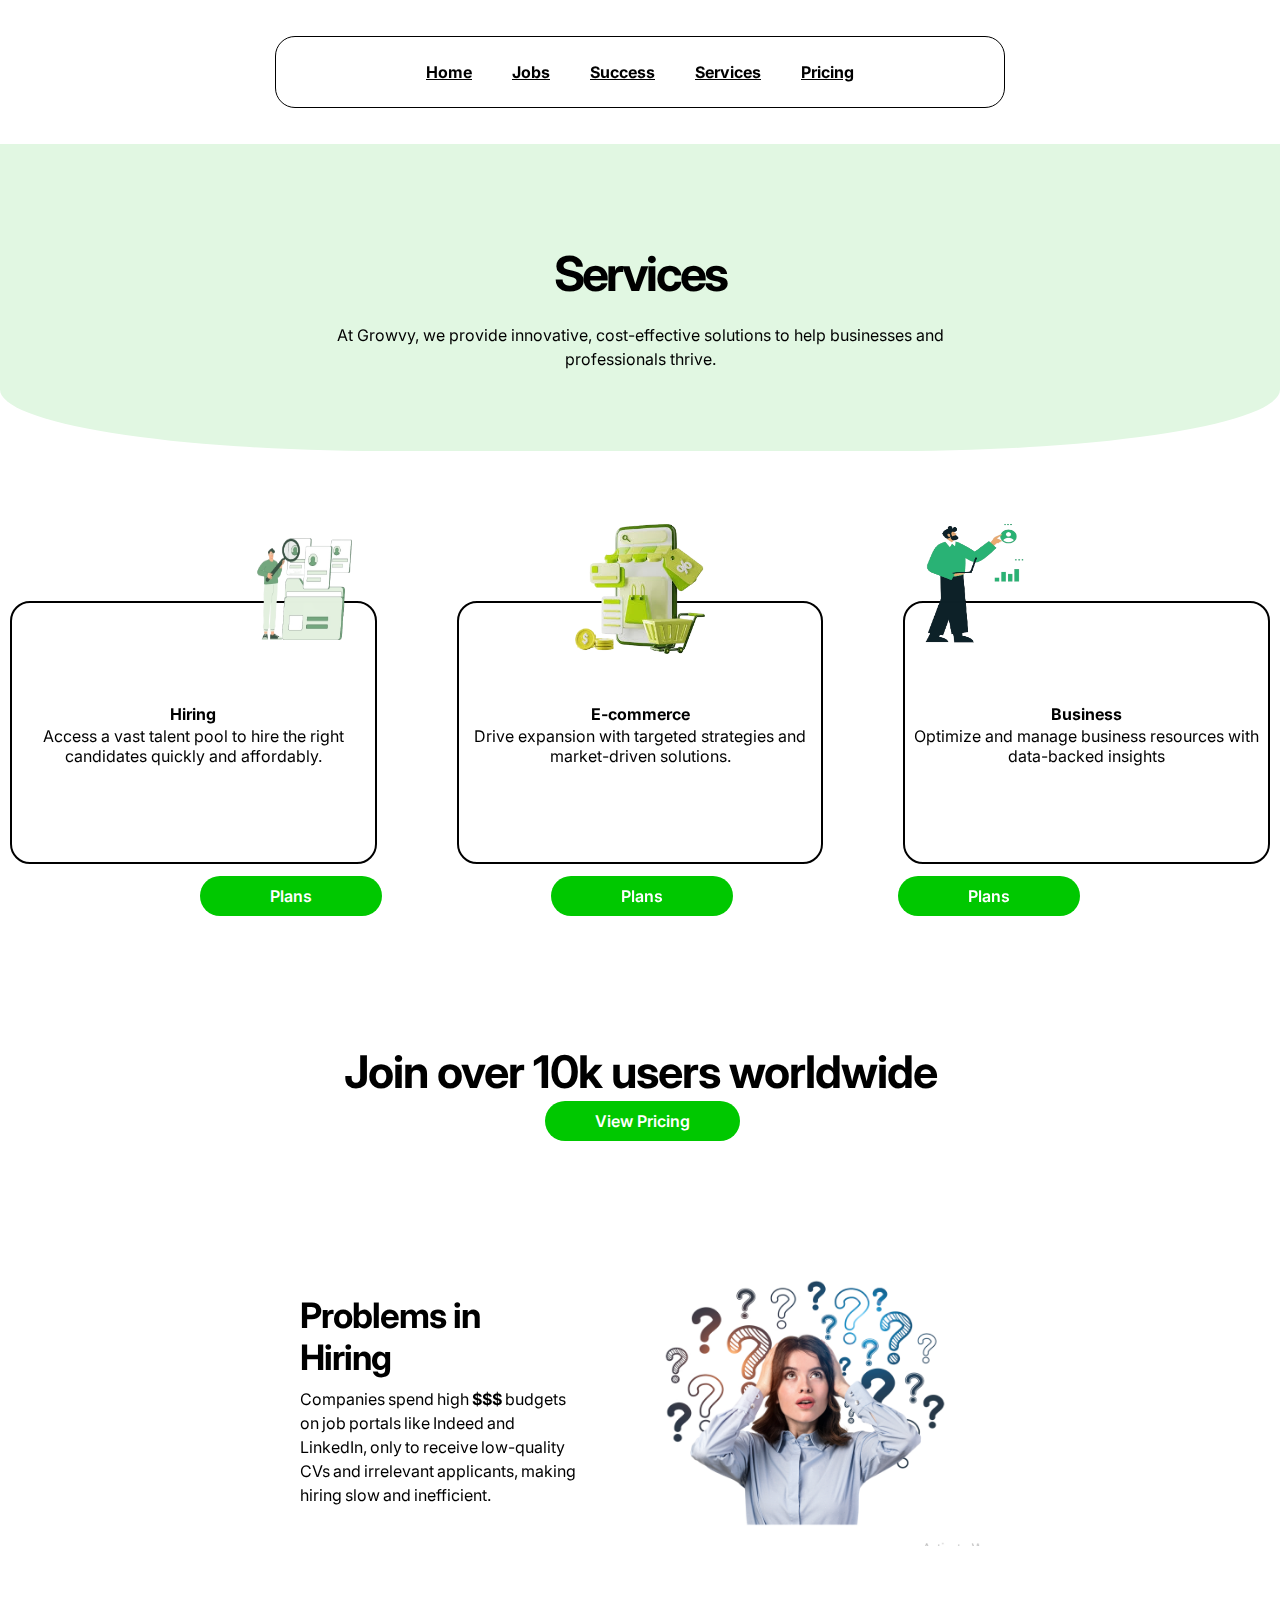
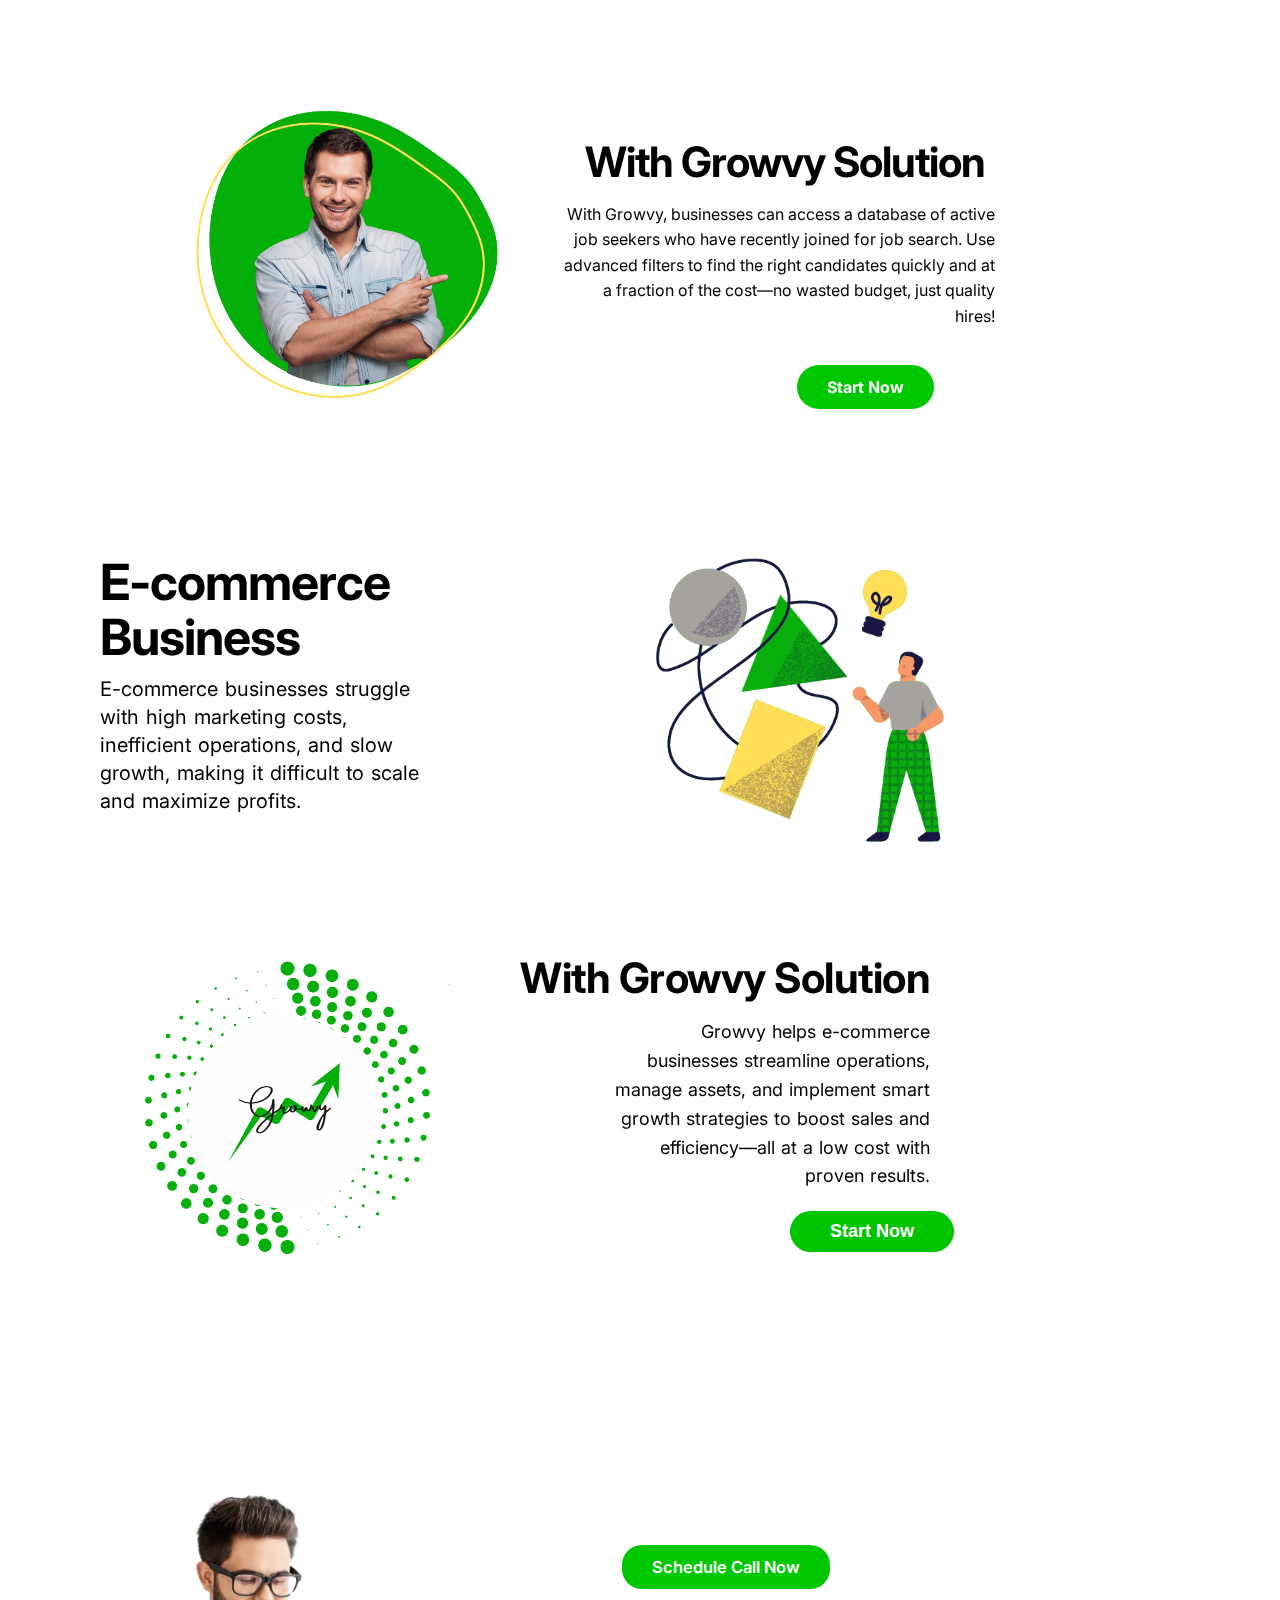
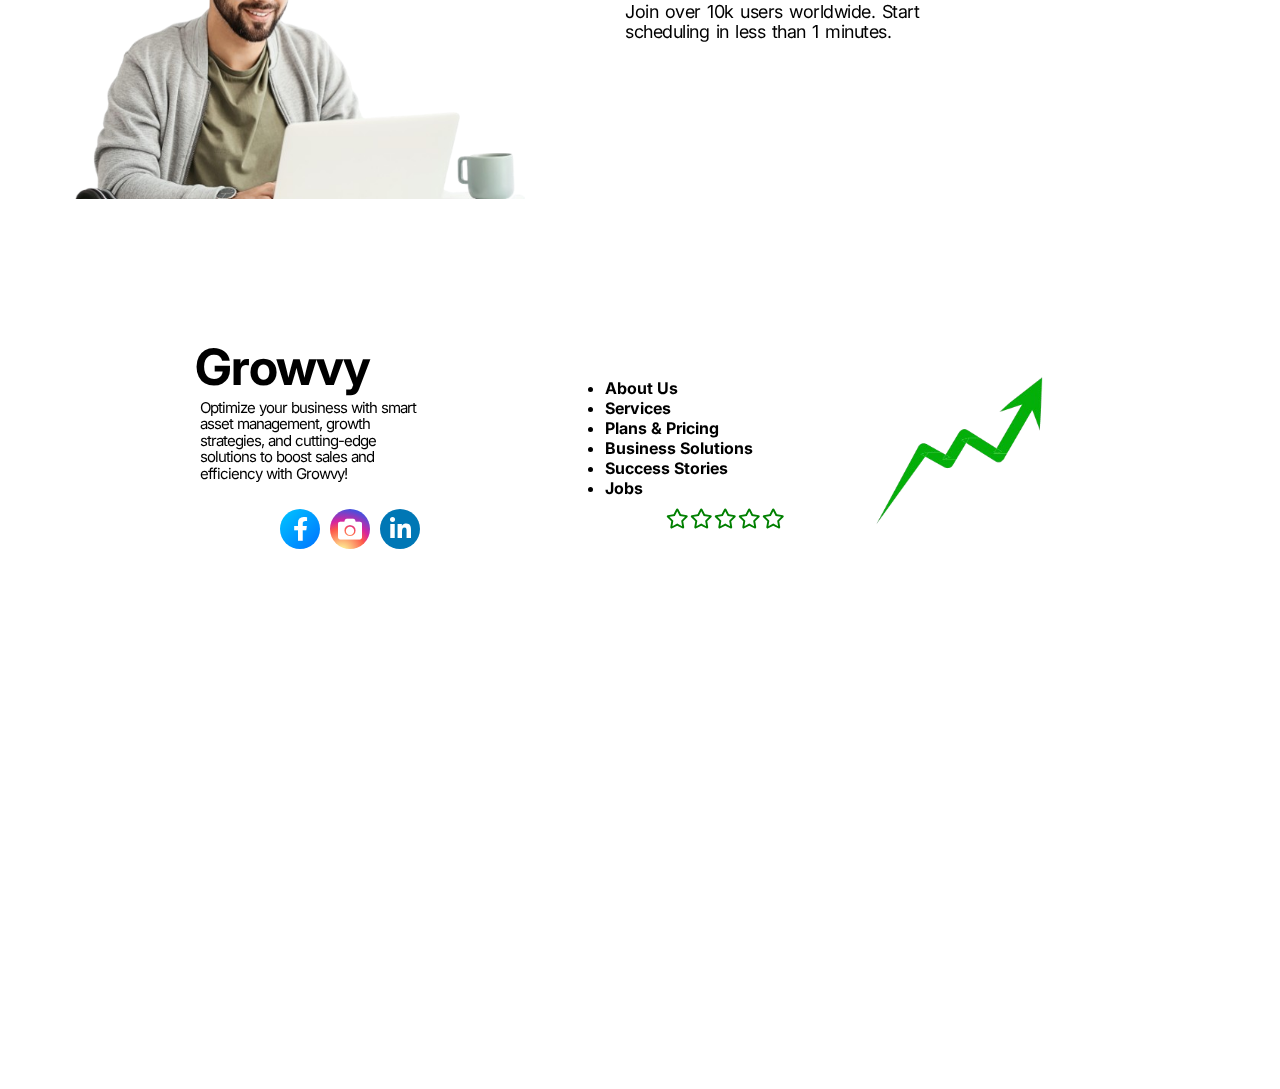
<file: service.html>
<!DOCTYPE html>
<html lang="en">
<head>
    <meta charset="UTF-8">
    <meta name="viewport" content="width=device-width, initial-scale=1.0">
    <title>Services-Growvy</title>
    <!-- Font family -->
  <link href="https://fonts.googleapis.com/css2?family=Inter:wght@400;600;700&display=swap" rel="stylesheet" />


  <!-- style sheet -->
  <link rel="stylesheet" href="service.css" />

  <!-- Font Awesome -->
  <link rel="stylesheet" href="https://cdnjs.cloudflare.com/ajax/libs/font-awesome/6.5.0/css/all.min.css" />


  <!-- JS for Stars  -->
  <link rel="stylesheet" href="https://use.fontawesome.com/releases/v5.15.4/css/all.css">

  <meta name="viewport" content="width=device-width, initial-scale=1.0">
</head>
<body>

  <script src="service.js"></script>  
    <header>
        <nav>
          <ul>
            <li><a href="index.html">Home</a></li>
            <li><a href="jobs.html">Jobs</a></li>
            <li><a href="success.html">Success</a></li>
            <li><a href="service.html">Services</a></li>
            <li><a href="pricing.html">Pricing</a></li>
          </ul>
        </nav>
      </header>

     

      <section class="services-section">
        <h2>Services</h2>
        <p>At Growvy, we provide innovative, cost-effective solutions to help businesses and professionals thrive.</p>
      </section>
       <!-- end of service heading with description -->

      <div class="service-container">
        <div class="hiring">
            <h4 class="hiring-candidate">Hiring</h4>
            <p class="hiring-description">
            Access a vast talent pool
            to hire the right
            candidates quickly and
            affordably.</p>
           </div>
           
        <div class="commerce">
            <h4 class="commerce-solutions">E-commerce</h4>
            <p class="commerce-description">
                Drive expansion with
                targeted strategies and
                market-driven solutions.
            </p>

           
        </div>
        
        <div class="business-manging">
            <h4 class="business-solutions">Business</h4>
            <p class="business-description">
                Optimize and manage
                business resources with
                data-backed insights
            </p>
           
        </div>
      </div>

      <div class="service-img">
        <img src="Photos/man with magnifying glass edited.png" alt="Man Searching" class="search-img">

        <img src="Photos/mobile shopping edited.png" alt="shopping from mobile" class="mobile-shopping">

        <img src="Photos/man searching.png" class="man-searching" alt="man-searching">
      </div>

      <span class="button-plan">
        <a href="https://www.instagram.com/growvy.official/" target="_blank" class="plan-button-1">Plans</a>
        <a href="https://www.instagram.com/growvy.official/" target="_blank" class="plan-button-2">Plans</a>
        <a href="https://www.instagram.com/growvy.official/" target="_blank" class="plan-button-3">Plans</a>
    </span>

    <div class="join-heading">Join over 10k users worldwide</div>

    <span class="button-price">
        <a href="https://www.instagram.com/growvy.official/" target="_blank" class="view-price">View Pricing</a>
    </span>

    <!-- end of page 2 -->

    <!-- Problem Hiring heading -->
    <div class="problems-container">
      <div class="text-content">
        <h2 class="problems-heading">Problems in<br>Hiring</h2>
        <p class="problems-description">
          Companies spend high <b>$$$</b> budgets on job portals like Indeed and LinkedIn, only to receive low-quality CVs and irrelevant applicants, making hiring slow and inefficient.
        </p>
      </div>
      <div class="image-content">
        <img src="Photos/girl thinking.png" alt="Confused Girl" class="thinking-image">
      </div>
    </div>

    <!-- Second img with man smiling -->

    <div class="solution-container">
      <div class="image-side">
        <img src="Photos/man smiling.png" alt="Smiling Man" class="solution-image">
      </div>
      <div class="text-side">
        <h2 class="solution-heading">With Growvy Solution</h2>
        <p class="solution-description">
          With Growvy, businesses can access a database of active job seekers who have recently joined for job search.
          Use advanced filters to find the right candidates quickly and at a fraction of the cost—no wasted budget, just quality hires!
        </p>
        <a href="https://www.instagram.com/growvy.official/" target="_blank" class="start-button">Start Now</a>
      </div>
    </div>
    <!-- end of growvy solution -->

    <div class="container">
      <div class="text">
        <h2>E-commerce<br>Business</h2>
        <p>
          E-commerce businesses struggle<br>
          with high marketing costs,<br>
          inefficient operations, and slow<br>
          growth, making it difficult to scale<br>
          and maximize profits.
        </p>
      </div>
      <div class="image">
        <img src="Photos/man with objects.png" alt="Man with Objects">
      </div>
    </div>

    <!-- end of ecommerce business part -->

    <div class="growvy-container">
      <div class="growvy-image">
        <img src="Photos/growvy circular effect logo.png" alt="Growvy Logo">
      </div>
      <div class="growvy-text">
        <h1>With Growvy Solution</h1>
        <p>
          Growvy helps e-commerce<br>
          businesses streamline operations,<br>
          manage assets, and implement smart<br>
          growth strategies to boost sales and<br>
          efficiency—all at a low cost with<br>
          proven results.
        </p>
        <a href="https://www.instagram.com/growvy.official/" target="_blank"><button>Start Now</button></a>
      </div>
    </div>

    <!-- end of growvy solution heading -->
    <div class="laptop-guy">
      <img src="Photos/page-7-image-1.png" alt="random direction arrow" class="laptop">
    </div>

    <span class="call-schedule">
      <a href="https://www.instagram.com/growvy.official/" target="_blank">Schedule Call Now</a>
    </span>

    <p class="start-scheduling">
      Join over 10k users worldwide.
      Start scheduling in less than 1
      minutes.
    </p>

    <!-- end of 2nd last footer -->

    <div class="growvy-growth">
      <h2 class="growth-plan">Growvy</h2>
      <p class="growvy-efficiency">
        Optimize your business with smart
        asset management, growth
        strategies, and cutting-edge
        solutions to boost sales and
        efficiency with Growvy!
      </p>
      <ul class="items-info">
        <li class="list-items">About Us</li>
        <li class="list-items">Services</li>
        <li class="list-items">Plans & Pricing</li>
        <li class="list-items">Business Solutions</li>
        <li class="list-items">Success Stories</li>
        <li class="list-items">Jobs</li>
      </ul>

      <!-- social media icons -->
      <div class="custom-social-icons">
        <a href="https://www.instagram.com/growvy.official/" target="_blank" class="facebook"><i class="fab fa-facebook-f"></i></a>
        <a href="https://www.instagram.com/growvy.official/" target="_blank" class="instagram"><i class="fas fa-camera"></i></a>
        <a href="https://www.instagram.com/growvy.official/" target="_blank" class="linkedin"><i class="fab fa-linkedin-in"></i></a>
      </div>

      <!-- 5 star reviews -->
      <div class="star-rating">
        <i class="far fa-star"></i>
        <i class="far fa-star"></i>
        <i class="far fa-star"></i>
        <i class="far fa-star"></i>
        <i class="far fa-star"></i>
      </div>
<div class="curly-arrow">
        <img src="Photos/page-8-image-1.png" class="green-arrow" alt="curly green arrow">
      </div>

</body>
</html>
</file>
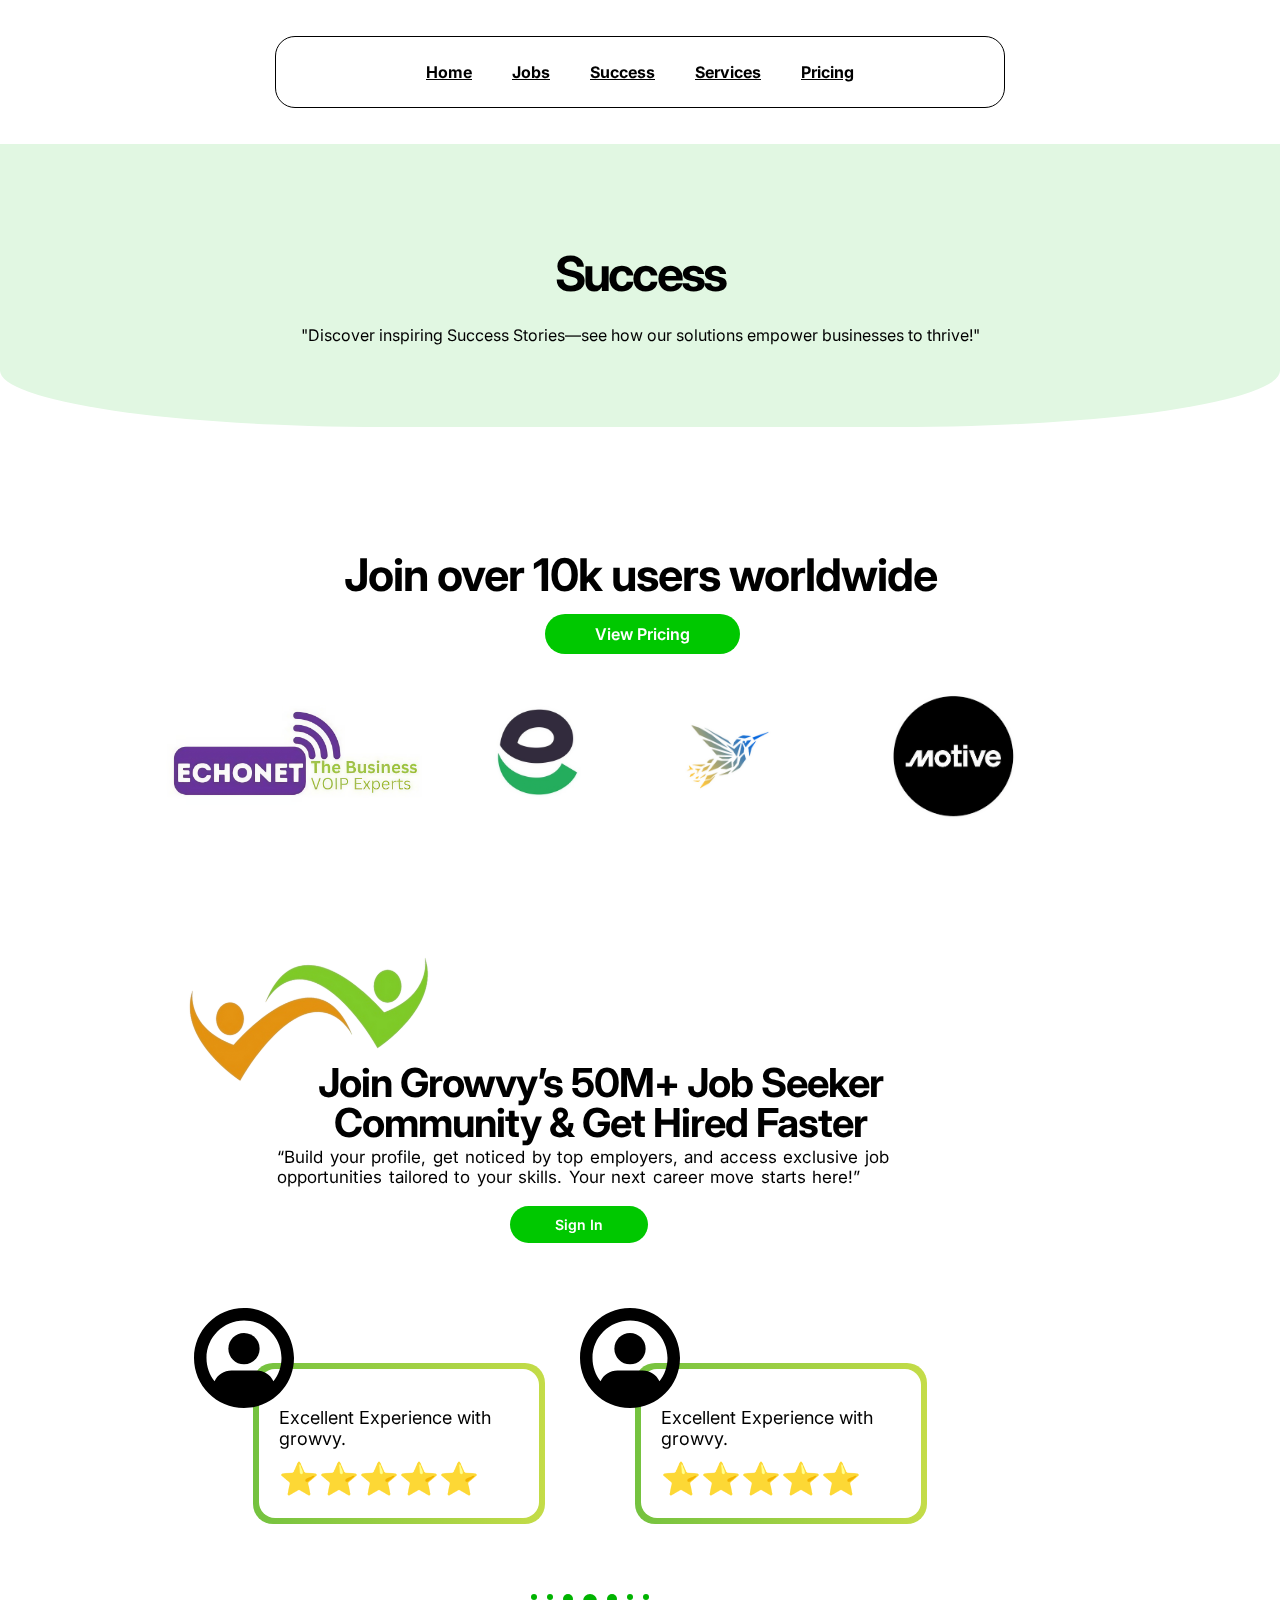
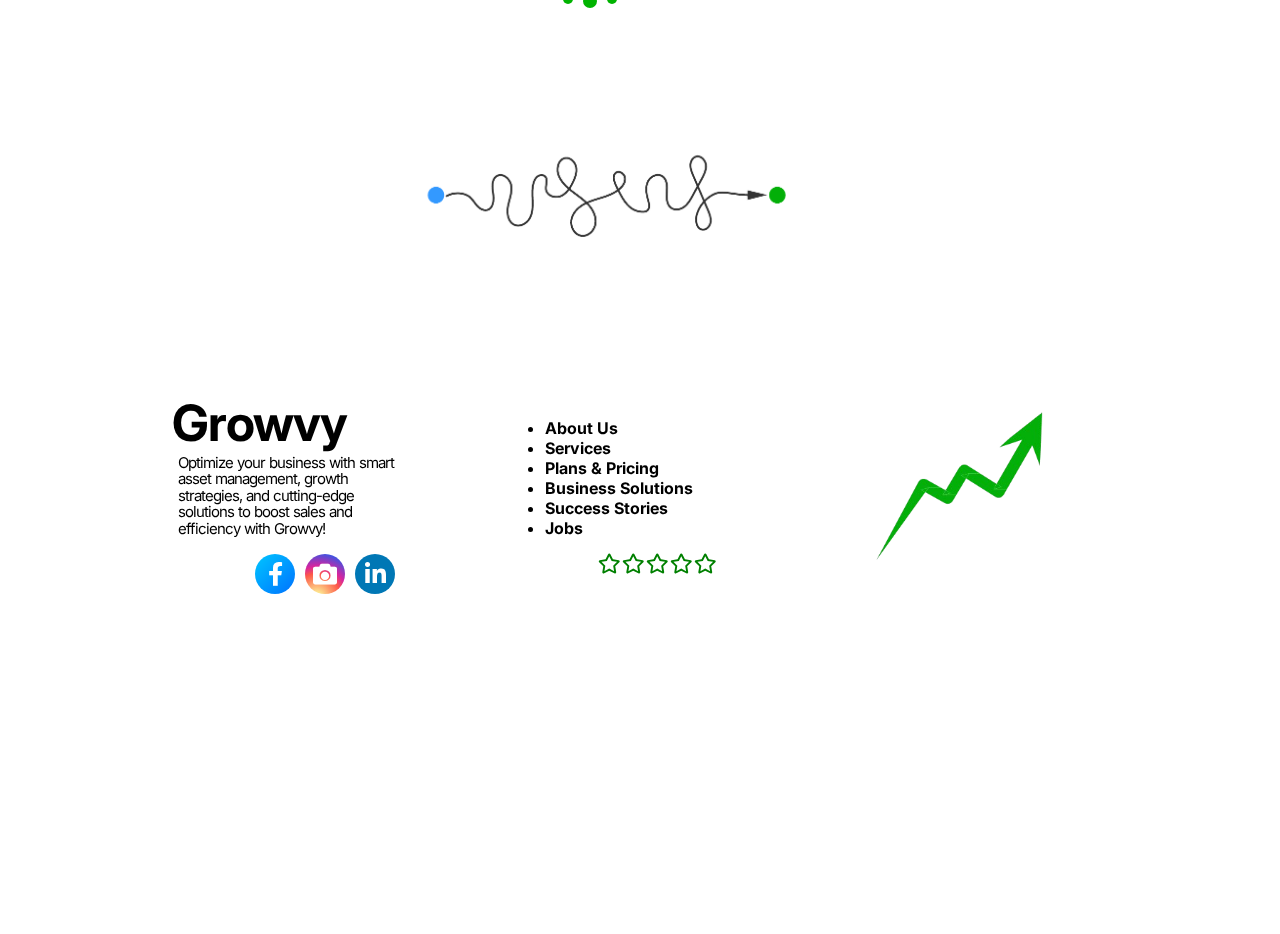
<file: success.html>
<!DOCTYPE html>
<html lang="en">
<head>
    <meta charset="UTF-8">
    <meta name="viewport" content="width=device-width, initial-scale=1.0">
    <title>Success-Growvy</title>
     <!-- Font family -->
  <link href="https://fonts.googleapis.com/css2?family=Inter:wght@400;600;700&display=swap" rel="stylesheet" />


  <!-- style sheet -->
  <link rel="stylesheet" href="success.css" />

  <!-- Font Awesome -->
  <link rel="stylesheet" href="https://cdnjs.cloudflare.com/ajax/libs/font-awesome/6.5.0/css/all.min.css" />


  <!-- JS For Stars  -->
  <link rel="stylesheet" href="https://use.fontawesome.com/releases/v5.15.4/css/all.css">

  <meta name="viewport" content="width=device-width, initial-scale=1.0">

</head>
<body>
  <script src="success.js"></script>

    <header>
        <nav>
          <ul>
            <li><a href="index.html">Home</a></li>
            <li><a href="jobs.html">Jobs</a></li>
            <li><a href="success.html">Success</a></li>
            <li><a href="service.html">Services</a></li>
            <li><a href="pricing.html">Pricing</a></li>
          </ul>
        </nav>
      </header>
      <!-- end of navigation menu -->

      <section class="success-section">
        <h2>Success</h2>
        <p>"Discover inspiring Success Stories—see how our solutions empower businesses to
        thrive!"
        </p>
      </section>
      
      <!-- end of success heading with description -->

      <div class="join-heading">Join over 10k users worldwide</div>

    <span class="button-price">
        <a href="https://www.instagram.com/growvy.official/" target="_blank" class="view-price">View Pricing</a>
    </span>

    <!-- end of join heading part -->

    <div class="logos">
      
      <img src="Photos/echonet logo.jpeg" class="echonet-logo" alt="Echonet Logo">

      <img src="Photos/easy paisa logo.jpeg" class="easypaisa-logo" alt="Easypaisa Logo">

      <img src="Photos/bird logo.jpeg" class="bird-logo" alt="Bird Logo">

      <img src="Photos/motive logo.jpeg" class="motive-logo" alt="Motive Logo">
    <!-- end of logos part -->
    </div>
    
    <div class="person-icon">
      <img src="Photos/man logos.png" alt=" Two User Icon" class="man-lottie">
    </div>

    <h2 class="community">
      Join Growvy’s 50M+ Job Seeker
      Community & Get Hired Faster
    </h2>
    <p class="hired">
      “Build your profile, get noticed by top employers, and access exclusive job
      opportunities tailored to your skills. Your next career move starts here!”
    </p>
  
    <span class="sign">
      <a href="https://www.instagram.com/growvy.official/" target="_blank">Sign In</a>
    </span>

    <!-- end of growvy community part -->

    <div class="testimonial-wrapper">
      <div class="testimonial-container">
  
        <div class="testimonial-box">
          <div class="testimonial-content">
            <p>Excellent Experience with growvy.</p>
            <div class="stars">⭐⭐⭐⭐⭐</div>
          </div>
        </div>
  
        <div class="testimonial-box">
          <div class="testimonial-content">
            <p>Excellent Experience with growvy.</p>
            <div class="stars">⭐⭐⭐⭐⭐</div>
          </div>
        </div>
  
      </div>
  
      <div class="pagination-dots">
        <span class="dot small"></span>
        <span class="dot small"></span>
        <span class="dot medium"></span>
        <span class="dot large"></span>
        <span class="dot medium"></span>
        <span class="dot small"></span>
        <span class="dot small"></span>
      </div>
    </div>

    <div class="logo">
      <embed src="Photos/man icon.svg" type="image/svg+xml" width="100" height="100" class="user-logo">
    </div>

    <div class="logo">
      <embed src="Photos/man icon.svg" type="image/svg+xml" width="100" height="100" class="user-logo-1">
    </div>
    <!-- end of growvy reviews -->

    <div class="random-container">
      <img src="Photos/random direction.png" alt="random direction arrow" class="random-arrow">
    </div>
    <!-- end of random arrow -->

    <div class="growvy-growth">
      <h2 class="growth-plan">Growvy</h2>
      <p class="growvy-efficiency">
        Optimize your business with smart
        asset management, growth
        strategies, and cutting-edge
        solutions to boost sales and
        efficiency with Growvy!
      </p>
      <ul class="items-info">
        <li class="list-items">About Us</li>
        <li class="list-items">Services</li>
        <li class="list-items">Plans & Pricing</li>
        <li class="list-items">Business Solutions</li>
        <li class="list-items">Success Stories</li>
        <li class="list-items">Jobs</li>
      </ul>
  
      <!-- social media icons -->
      <div class="custom-social-icons">
        <a href="https://www.instagram.com/growvy.official/" target="_blank" class="facebook"><i class="fab fa-facebook-f"></i></a>
        <a href="https://www.instagram.com/growvy.official/" target="_blank" class="instagram"><i class="fas fa-camera"></i></a>
        <a href="https://www.instagram.com/growvy.official/" target="_blank" class="linkedin"><i class="fab fa-linkedin-in"></i></a>
      </div>
  
      <!-- 5 star reviews -->
      <div class="star-rating">
        <i class="far fa-star"></i>
        <i class="far fa-star"></i>
        <i class="far fa-star"></i>
        <i class="far fa-star"></i>
        <i class="far fa-star"></i>
      </div>
  <div class="curly-arrow">
        <img src="Photos/page-8-image-1.png" class="green-arrow" alt="curly green arrow">
      </div>

</body>
</html>
</file>
<file: style.css>
body {
  font-family: "Inter", sans-serif;
}

header {
  position: relative;
  display: flex;
  width: 100%;
  justify-content: center;
  z-index: 1000;
  margin: 20px auto;
}

nav ul {
  border: 1.5px solid black;
  border-radius: 20px;
  padding: 25px 150px;
  display: flex;
  list-style: none;
  gap: 40px;
}

li a {
  color: black;
  font-weight: bolder;
  cursor: pointer;
  transition: transform 0.3s ease, color 0.3s ease, text-shadow 0.3s ease;
}

li a:hover {
  color: #00c800;
  transform: scale(1.1);
  transition: all 0.3s ease;
}

h1 {
  position: absolute;
  font-size: 60px;
  letter-spacing: -5px;
  line-height: 1.1;
  top: 150px;
  left: 228px;
}

/* end of navigation menus */
/* === Responsive for smaller screens === */
@media (max-width: 768px) {
  html {
    overflow-x: hidden;
    width: 100%;
  }

  nav ul {
    padding: 20px 30px;
    gap: 20px;
    flex-direction: column;
    align-items: center;
  }

  h1 {
    font-size: 40px;
    letter-spacing: -2px;
    top: 100px;
    left: 20px;
    right: 20px;
  }
}

/* end of responsive navigation menus */

.heading {
  font-size: 60px;
  font-weight: bolder;
  position: absolute;
  top: 250px;
  left: 229px;
  letter-spacing: -5px;
  line-height: 1.1;
}

.with-text {
  font-size: 25px;
  letter-spacing: -1px;
  position: absolute;
  top: 286px;
  left: 318px;
  font-weight: bolder;
  color: #00c800;
}

.growvy {
  font-size: 60px;
  position: absolute;
  top: 320px;
  left: 230px;
  font-weight: bolder;
  color: #00c800;
}

.my_cover {
  height: 110%;
  width: 100%;
  object-fit: cover;
  position: relative;
  bottom: 207px;
  right: 280px;
  transform: rotate(-1.5deg);
}

.description {
  font-size: 16px;
  line-height: 1.2;
  width: 250px;
  position: relative;
  bottom: 470px;
  left: 229px;
  word-spacing: 1px;
}

.button {
  display: inline-block;
  padding: 8px 30px;
  background-color: #00c800;
  border-radius: 20px;
  border: none;
  position: relative;
  bottom: 475px;
  left: 230px;
  text-align: center;
  transition: transform 0.3s ease;
}

.button a {
  color: white;
  text-decoration: none;
  font-weight: 600;
}
.button:hover {
  transform: scale(1.1); /* Zooms in on hover */
}

.logo-container {
  width: 400px;
  height: 400px;
  position: relative;
  bottom: 750px;
  left: 600px;
}

.logo {
  width: 100%;
  height: 100%;
  object-fit: contain;
  transition: transform 0.3s ease;
}

.logo-container:hover .logo {
  transform: scale(1.1); /* Zooms in 10% on hover */
}

/* end of heading */

/* === Responsive Styling === */
@media screen and (max-width: 455px) {
  .heading {
    font-size: 27px;
    top: 440px;
    text-align: center;
    left: 100px;
    letter-spacing: -2px;
  }

  h1 {
    font-size: 27px;
    top: 400px;
    left: 99px;
  }

  .with-text {
    font-size: 12px;
    top: 460px;
    left: 140px;
  }

  .growvy {
    font-size: 27px;
    top: 485px;
    left: 99px;
  }

  .description {
    font-size: 12px;
    width: 40%;
    left: 93px;
    bottom: 130px;
  }

  .button {
    padding: 6px 20px;
    font-size: 10px;
    left: 92px;
    bottom: 140px;
  }

  .my_cover {
    width: 150%;
    bottom: 1px;
    right: 160px;
    transform: rotate(-1deg);
  }

  .logo-container {
    width: 250px;
    height: 250px;
    left: 70px;
    bottom: 150px;
  }
}

/* end of first home page part */

/* === Responsive Styling === */

.green-bar {
  height: 10px;
  width: 150px;
  background-color: #00c800;
  border-radius: 5px;
  margin-left: auto;
  margin-right: 0;
  margin-top: 10px;
  position: relative;
  bottom: 750px;
  right: 250px;
}

.mission-statement {
  display: flex;
  position: relative;
  bottom: 780px;
  margin: auto;
}

.quotation {
  width: 600px;
  /* Adjust this to shift the text line breaks */
  margin: 50px auto;
  text-align: center;
  line-height: 1.1;
  font-family: Arial, sans-serif;
  font-size: 18px;
  word-spacing: 1.5px;
}

.long-line {
  display: inline-block;
  width: 620px;
  /* Make this longer than the box */
  text-align: center;
  word-spacing: 1.5px;
  text-indent: -15px;
}

.recruitment {
  width: 45vmin;
  position: relative;
  bottom: 700px;
  left: 260px;
}

.job-seeker {
  font-size: 40px;
  width: 70vmin;
  letter-spacing: -1px;
  word-spacing: -1px;
}

.jobs {
  position: relative;
  bottom: 25px;
  letter-spacing: -0.5px;
  word-spacing: 2px;
  font-size: 18px;
  line-height: 1.2;
}

.button-jobs {
  display: inline-block;
  padding: 10px 51px;
  background-color: #00c800;
  border-radius: 20px;
  border: none;
  position: relative;
  bottom: 728px;
  left: 262px;
  text-align: center;
  font-size: 14px;
  transition: transform 0.3s ease;
}

.button-jobs a {
  color: white;
  text-decoration: none;
  font-weight: 600;
}

.button-jobs:hover {
  transform: scale(1.1); /* Zooms in on hover */
}

.seeking-container {
  width: 200px;
  height: 200px;
  position: relative;
  bottom: 900px;
  left: 750px;
}

.seeking {
  width: 100%;
  height: 100%;
  object-fit: contain;
  transition: transform 0.3s ease;
}

.seeking-container:hover .seeking {
  transform: scale(1.1); /* Zooms in 10% on hover */
}

.employer-container {
  width: 200px;
  height: 200px;
  position: relative;
  bottom: 800px;
  left: 280px;
}

.employer {
  width: 100%;
  height: 100%;
  object-fit: contain;
  transition: transform 0.3s ease;
}

.employer-container:hover .employer {
  transform: scale(1.1); /* Zooms in 10% on hover */
}

.candidate {
  width: 50vmin;
  position: relative;
  bottom: 1030px;
  left: 630px;
}

.seeking-employment {
  font-size: 40px;
  width: 70vmin;
  letter-spacing: -1px;
  word-spacing: -1px;
}

.employee {
  position: relative;
  bottom: 25px;
  letter-spacing: -0.5px;
  word-spacing: 2px;
  font-size: 18px;
  line-height: 1.2;
}

.button-employee {
  display: inline-block;
  padding: 10px 35px;
  background-color: #00c800;
  border-radius: 20px;
  border: none;
  position: relative;
  bottom: 28px;
  left: 2px;
  text-align: center;
  font-size: 14px;
  transition: transform 0.3s ease;
}

.button-employee a {
  color: white;
  text-decoration: none;
  font-weight: 600;
}

.button-employee:hover {
  transform: scale(1.1); /* Zooms in on hover */
}

.ecommerce {
  width: 50vmin;
  position: relative;
  top: 100px;
  left: -360px;
}

.ecommerce-store {
  font-size: 40px;
  width: 70vmin;
  letter-spacing: -1px;
  word-spacing: -1px;
  line-height: 39.9px;
}

.store {
  position: relative;
  bottom: 35px;
  letter-spacing: -0.5px;
  word-spacing: 2px;
  font-size: 18px;
  line-height: 1.1;
}

.button-store {
  display: inline-block;
  padding: 10px 35px;
  background-color: #00c800;
  border-radius: 20px;
  border: none;
  position: relative;
  bottom: 47px;
  left: -5px;
  text-align: center;
  font-size: 14px;
  transition: transform 0.3s ease;
}

.button-store a {
  color: white;
  text-decoration: none;
  font-weight: 600;
}
.button-store:hover {
  transform: scale(1.1); /* Zooms in on hover */
}

.ecommerce-container {
  width: 200px;
  height: 200px;
  position: relative;
  bottom: 225px;
  left: 480px;
}

.sales-data {
  width: 100%;
  height: 100%;
  object-fit: contain;
  transition: transform 0.3s ease;
}
.ecommerce-container:hover .sales-data {
  transform: scale(1.1); /* Zooms in 10% on hover */
}

.business-container {
  width: 220px;
  height: 220px;
  position: relative;
  bottom: 160px;
  left: -15px;
}

.business {
  width: 100%;
  height: 100%;
  object-fit: contain;
  transition: transform 0.3s ease;
}

.business-container:hover .business {
  transform: scale(1.1); /* Zooms in 10% on hover */
}

.businessman {
  width: 50vmin;
  position: relative;
  bottom: 373px;
  left: 367px;
}

.finding-business {
  font-size: 40px;
  width: 70vmin;
  letter-spacing: -1px;
  word-spacing: -1px;
}

.businessplan {
  position: relative;
  bottom: 25px;
  letter-spacing: -0.5px;
  word-spacing: 2px;
  font-size: 18px;
  line-height: 1.2;
}

.button-businessplan {
  display: inline-block;
  padding: 10px 18px;
  background-color: #00c800;
  border-radius: 20px;
  border: none;
  position: relative;
  bottom: 28px;
  left: 2px;
  text-align: center;
  font-size: 14px;
  transition: transform 0.3s ease;
}

.button-businessplan a {
  color: white;
  text-decoration: none;
  font-weight: 600;
}

.button-businessplan:hover {
  transform: scale(1.1); /* Zooms in on hover */
}
.community {
  position: absolute;
  top: 300px;
  left: -318px;
  font-size: 39px;
  text-align: center;
  line-height: 1;
  letter-spacing: -1px;
}

.hired {
  position: absolute;
  top: 410px;
  text-align: center;
  left: -337px;
  font-size: 17px;
  word-spacing: 1.5px;
  line-height: 1.2;
}

.sign {
  display: inline-block;
  padding: 10px 45px;
  background-color: #00c800;
  border-radius: 20px;
  border: none;
  position: relative;
  top: 340px;
  left: -222px;
  text-align: center;
  font-size: 14px;
  transition: transform 0.3s ease;
}

.sign a {
  color: white;
  text-decoration: none;
  font-weight: 600;
}
.sign:hover {
  transform: scale(1.1); /* Zooms in on hover */
}

.random-container {
  width: 420px;
  height: 420px;
  position: relative;
  bottom: -400px;
  left: -225px;
}

.random-arrow {
  width: 100%;
  height: 100%;
  object-fit: contain;
  transition: transform 0.3s ease;
}

.random-container:hover .random-arrow {
  transform: scale(1.1); /* Zooms in 10% on hover */
}

.ecommerce-owner {
  width: 50vmin;
  position: relative;
  top: 400px;
  left: -360px;
}

.ecommerce-store-owner {
  font-size: 40px;
  width: 70vmin;
  letter-spacing: -1px;
  word-spacing: -1px;
  line-height: 39.9px;
}

.boost-with-growvy {
  position: relative;
  bottom: 30px;
  letter-spacing: -0.5px;
  word-spacing: 2px;
  font-size: 18px;
  line-height: 1.1;
}

.plan {
  display: inline-block;
  padding: 10px 50px;
  background-color: #00c800;
  border-radius: 20px;
  border: none;
  position: relative;
  top: -40px;
  left: 2px;
  text-align: center;
  font-size: 14px;
  transition: transform 0.3s ease;
}

.plan a {
  color: white;
  text-decoration: none;
  font-weight: 600;
}

.plan:hover {
  transform: scale(1.1); /* Zooms in on hover */
}

.chart-image {
  width: 350px;
  height: 350px;
  position: relative;
  bottom: 320px;
  left: 455px;
}

.estore-chart {
  width: 100%;
  height: 100%;
  object-fit: contain;
  transition: transform 0.3s ease;
}

.chart-image:hover .estore-chart {
  transform: scale(1.1); /* Zooms in 10% on hover */
}

.laptop-guy {
  width: 450px;
  height: 450px;
  position: relative;
  bottom: 320px;
  left: -55px;
}

.laptop {
  width: 100%;
  height: 100%;
  object-fit: contain;
  transition: transform 0.3s ease;
}

.laptop-guy:hover .laptop {
  transform: scale(1.1); /* Zooms in 10% on hover */
}

.call-schedule {
  display: inline-block;
  padding: 12px 30px;
  background-color: #00c800;
  border-radius: 20px;
  border: none;
  position: relative;
  top: -650px;
  left: 422px;
  text-align: center;
  font-size: 14px;
  transition: transform 0.3s ease;
}

.call-schedule a {
  color: white;
  text-decoration: none;
  font-weight: 600;
  font-size: 16.5px;
}

.call-schedule:hover {
  transform: scale(1.1); /* Zooms in on hover */
}
.start-scheduling {
  position: relative;
  bottom: 660px;
  left: 425px;
  width: 300px;
  letter-spacing: -0.5px;
  word-spacing: 2px;
  font-size: 18px;
  text-align: left;
  line-height: 1.1;
}

.growvy-growth {
  width: 50vmin;
  position: relative;
  top: -420px;
  left: -50px;
}

.growth-plan {
  font-size: 60px;
  width: 70vmin;
  letter-spacing: -1px;
  word-spacing: -1px;
  line-height: 39.9px;
}

.growvy-efficiency {
  position: relative;
  bottom: 30px;
  left: 4px;
  letter-spacing: -1px;
  word-spacing: 1px;
  font-size: 15px;
  width: 220px;
  line-height: 1.1;
}

.items-info {
  display: inline-block;
  position: relative;
  top: -170px;
  left: 350px;
}

.list-items {
  font-weight: bolder;
}

/* social media icons */
.custom-social-icons {
  display: flex;
  gap: 10px;
  justify-content: center;
  align-items: center;
  margin-top: 40px;
  position: relative;
  top: -220px;
  left: -75px;
}

.custom-social-icons a {
  width: 40px;
  height: 40px;
  border-radius: 50%;
  display: flex;
  align-items: center;
  justify-content: center;
  color: white;
  font-size: 24px;
  transition: transform 0.3s ease;
  text-decoration: none;
}

/* Facebook */
.custom-social-icons .facebook {
  background: linear-gradient(135deg, #00c6ff, #0072ff);
}

/* Instagram */
.custom-social-icons .instagram {
  background: radial-gradient(
    circle at 30% 107%,
    #fdf497 0%,
    #fdf497 5%,
    #fd5949 45%,
    #d6249f 60%,
    #285aeb 90%
  );
}

/* LinkedIn */
.custom-social-icons .linkedin {
  background: #0077b5;
}

/* Hover effect */
.custom-social-icons a:hover {
  transform: scale(1.1);
}

/* 5 star reviews */
.star-rating {
  display: flex;
  gap: 1px;
  justify-content: center;
  align-items: center;
  margin-top: 20px;
  position: relative;
  top: -280px;
  left: 282px;
}

.star-rating i {
  color: green;
  font-size: 20px;
}

.curly-arrow {
  width: 210px;
  height: 210px;
  position: relative;
  bottom: 470px;
  left: 650px;
}

.green-arrow {
  width: 100%;
  height: 100%;
  object-fit: contain;
  mix-blend-mode: multiply;
  transition: transform 0.3s ease;
}

.curly-arrow:hover .green-arrow {
  transform: scale(1.1); /* Zooms in 10% on hover */
}

@media only screen and (max-width: 455px) {
  .green-bar {
    width: 80px;
    bottom: 110px;
    left: 120px;
    margin: 10px auto 0;
    position: relative;
  }

  .mission-statement {
    flex-direction: column;
    align-items: center;
    bottom: 120px;
    margin: 0 auto;
    position: relative;
  }

  .quotation {
    width: 90%;
    font-size: 11px;
    text-align: center;
    margin: 20px auto;
    line-height: 1.4;
    padding: 0 10px;
  }

  .long-line {
    width: 100%;
    text-indent: 0;
    word-spacing: 1px;
    text-align: center;
  }
}

/* end of quotation part */

@media screen and (max-width: 455px) {
  .recruitment {
    width: 50%;
    left: 20px;
    bottom: 100px;
  }

  .job-seeker {
    font-size: 22px;
    width: 90%;
    letter-spacing: -0.5px;
    word-spacing: 0;
  }

  .jobs {
    font-size: 14px;
    bottom: 10px;
    line-height: 1.4;
    word-spacing: 1px;
    position: relative;
  }
}

/* end of job seeker part */

@media screen and (max-width: 455px) {
  .button-jobs {
    padding: 8px 30px;
    font-size: 9px;
    left: 20px;
    bottom: 120px;
    display: inline-block;
  }

  .seeking-container {
    width: 120px;
    height: 120px;
    left: 10px;
    bottom: 110px;
  }
}

/* end of seeking part */

@media screen and (max-width: 455px) {
  .employer-container {
    width: 120px;
    height: 120px;
    left: 200px;
    bottom: 100px;
  }

  .candidate {
    width: 50%;
    left: 200px;
    bottom: 120px;
  }

  .seeking-employment {
    font-size: 22px;
    width: 90%;
    letter-spacing: -0.5px;
    word-spacing: 0;
  }

  .employee {
    font-size: 14px;
    line-height: 1.4;
    word-spacing: 1px;
    bottom: 10px;
  }

  .button-employee {
    padding: 8px 25px;
    font-size: 9px;
    left: 0;
    bottom: 15px;
  }
}

/* end of employer container */

@media screen and (max-width: 455px) {
  .ecommerce {
    width: 100%;
    top: 60px;
    left: 0;
  }

  .ecommerce-store {
    font-size: 22px;
    width: 100%;
    letter-spacing: -0.5px;
    word-spacing: 0;
    line-height: 1.3;
    position: relative;
    left: -175px;
  }

  .store {
    font-size: 14px;
    bottom: 10px;
    line-height: 1.4;
    word-spacing: 1px;
    position: relative;
    left: -175px;
    width: 300px;
  }

  .button-store {
    padding: 8px 25px;
    font-size: 9px;
    bottom: 15px;
    position: relative;
    left: -180px;
  }

  .ecommerce-container {
    width: 120px;
    height: 120px;
    right: 20px;
    position: relative;
    left: -175px;
    bottom: -10px;
  }
}

/* end of ecommerce part */

@media screen and (max-width: 455px) {
  .business-container {
    width: 120px;
    height: 120px;
    bottom: -10px;
    left: 10px;
  }

  .businessman {
    width: 80%;
    left: 20px;
    bottom: -10px;
  }

  .finding-business {
    font-size: 22px;
    width: 90%;
    letter-spacing: -0.5px;
    word-spacing: 0;
  }

  .businessplan {
    font-size: 14px;
    line-height: 1.4;
    word-spacing: 1px;
    bottom: 10px;
  }

  .button-businessplan {
    padding: 8px 20px;
    font-size: 9px;
    left: 0;
    bottom: 15px;
  }
}

/* end of business plan */

@media screen and (max-width: 455px) {
  .community {
    position: relative;
    top: 50px;
    left: -190px;
    font-size: 24px;
    text-align: center;
    line-height: 1.2;
    margin-top: 20px;
    width: 350px;
  }

  .hired {
    position: relative;
    top: 40px;
    left: -210px;
    font-size: 14px;
    word-spacing: 1px;
    line-height: 1.4;
    margin-top: 10px;
    text-align: center;
    width: 380px;
  }

  .sign {
    position: relative;
    top: 40px;
    left: -90px;
    padding: 8px 6px;
    width: 50%;
    font-size: 9px;
    margin: 15px auto;
    display: block;
  }
}

/* end of growvy community part */

@media screen and (max-width: 455px) {
  .random-container {
    width: 180px;
    height: 180px;
    position: relative;
    bottom: -50px;
    left: -100px;
    margin: 0 auto;
  }

  .random-arrow {
    width: 100%;
    height: 100%;
    object-fit: contain;
  }
}

/* end of random arrow */

@media screen and (max-width: 455px) {
  .ecommerce-owner {
    width: 50vw;
    position: relative;
    top: 50px;
    left: -120px;
    margin: 0 auto;
  }

  .ecommerce-store-owner {
    font-size: 24px;
    width: 100%;
    letter-spacing: -0.5px;
    word-spacing: -0.5px;
    line-height: 1.2;
    text-align: center;
  }

  .boost-with-growvy {
    position: relative;
    bottom: 0;
    font-size: 14px;
    line-height: 1.4;
    word-spacing: 1px;
    text-align: center;
    margin-top: 10px;
  }

  .plan {
    position: relative;
    top: -10px;
    left: 0;
    width: 50%;
    padding: 8px 3px;
    font-size: 12px;
    display: block;
    margin: 20px auto;
  }

  .chart-image {
    width: 180px;
    height: 180px;
    position: relative;
    bottom: 0;
    left: 0;
    margin: 20px auto;
  }

  .estore-chart {
    width: 100%;
    height: 100%;
    object-fit: contain;
  }
}

/* end of ecommerce owner part */

@media screen and (max-width: 455px) {
  .laptop-guy {
    width: 250px;
    height: 250px;
    position: relative;
    bottom: 0;
    left: -30px;
    margin: 0 auto;
  }

  .laptop {
    width: 100%;
    height: 100%;
    object-fit: contain;
  }

  .start-scheduling {
    position: relative;
    bottom: 0;
    left: -10px;
    width: 100%;
    font-size: 14px;
    word-spacing: 1px;
    text-align: center;
    margin: 10px auto;
  }

  .call-schedule {
    position: relative;
    top: 0;
    left: 0;
    width: 50%;
    padding: 9px 8px;
    font-size: 13px;
    display: block;
    margin: 20px auto;
  }

  .call-schedule a {
    font-size: 9px;
    text-align: center;
  }
}

/* end of schedule plan buttons */

@media screen and (max-width: 455px) {
  .growvy-growth {
    width: 100%;
    position: relative;
    top: 60px;
    left: -80px;
    margin: 0 auto;
  }

  .growth-plan {
    font-size: 30px;
    width: 90vw;
    text-align: center;
    line-height: 1.2;
  }

  .growvy-efficiency {
    font-size: 12px;
    width: 100%;
    position: relative;
    bottom: 5px;
    left: 70px;
    text-align: center;
    margin: 10px auto;
  }

  .items-info {
    position: relative;
    top: 0;
    left: 70px;
    margin: 20px auto;
    display: block;
  }

  .custom-social-icons {
    position: relative;
    top: 0;
    left: 70px;
    margin: 20px auto;
    flex-wrap: wrap;
  }

  .custom-social-icons a {
    width: 35px;
    height: 35px;
    font-size: 18px;
  }

  .star-rating {
    position: relative;
    top: 0;
    left: 70px;
    margin: 20px auto;
  }

  .star-rating i {
    font-size: 12px;
  }

  .curly-arrow {
    width: 150px;
    height: 150px;
    position: relative;
    bottom: 0;
    left: 50px;
    margin: 20px auto;
  }

  .green-arrow {
    width: 100%;
    height: 100%;
    object-fit: contain;
    mix-blend-mode: multiply;
  }
}

/* end of home page */
</file>
<file: jobs.css>
body {
  font-family: "Inter", sans-serif;
  margin: 0;
  padding: 0;
}

header {
  position: relative;
  display: flex;
  width: 100%;
  justify-content: center;
  z-index: 1000;
  margin: 20px auto;
}

nav ul {
  border: 1.5px solid black;
  border-radius: 20px;
  padding: 25px 150px;
  display: flex;
  list-style: none;
  gap: 40px;
}

li a {
  color: black;
  font-weight: bolder;
  cursor: pointer;
  transition: transform 0.3s ease, color 0.3s ease, text-shadow 0.3s ease;
}

li a:hover {
  color: #00c800;
  transform: scale(1.1);
}

/* end of navigation menus */


/* end of navigation menus */
/* === Responsive for smaller screens === */
@media (max-width: 455px) {

  html {
    overflow-x: hidden;
    width: 100%;
  }
  nav ul {
    padding: 20px 30px;
    gap: 20px;
    flex-direction: column;
    align-items: center;
  }

  h1 {
    font-size: 40px;
    letter-spacing: -2px;
    top: 100px;
    left: 20px;
    right: 20px;
  }
}

/* end of responsive navigation menus */
.job-section {
  background-color: #e1f7e2;
  /* Light green */
  text-align: center;
  padding: 100px 20px 80px;
  border-bottom-left-radius: 30% 20%;
  border-bottom-right-radius: 30% 20%;
}

.job-section h2 {
  font-size: 3rem;
  font-weight: bold;
  margin: 0 0 20px;
  letter-spacing: -2.8px;
}

.job-section p {
  font-size: 1rem;
  max-width: 700px;
  margin: 0 auto;
  line-height: 1.5;
}

/* responsive part done */

.upper-jobs-list{
    display: flex;
    gap: 60px;
    justify-content: center;
    position: relative;
    top: 100px;
}

.tech, .management, .human-resource{
    font-size: 18px;
    border: 3px solid black;
    border-radius: 20px;
    padding: 20px 70px;
}
.management{
    margin-left: auto;
    margin-right: auto;
    padding: 20px 93px;
}
.tech{
    padding: 20px 120px ;
    position: relative;
        left: 150px;
}

.human-resource{
    position: relative;
    left: -150px;
}

.lower-jobs-list{
        display: flex;
        gap: 60px;
        justify-content: center;
        position: relative;
        top: 100px;
}
.marketing-sales, .accounts-finance, .customer-service{
        font-size: 18px;
        border: 3px solid black;
        border-radius: 20px;
        padding: 20px 70px;
}

.accounts-finance{
    margin-left: auto;
    margin-right: auto;
    position: relative;
    bottom: 40px;
    left: -1.5px;
    padding: 20px 63px;
}
.marketing-sales{
    padding: 20px 63px;
    position: relative;
    left: 150px;
    bottom: 40px;
}

.customer-service{
    padding: 20px 65px;
    position: relative;
    left: -150px;
    bottom: 40px;
}

/* end of jobs list */

.community {
    position: absolute;
    top: 800px;
    left: 300px;
    font-size: 39px;
    text-align: center;
    line-height: 1;
    letter-spacing: -1px;
    width: 50%;
}

.hired {
    position: absolute;
    top: 900px;
    left: 297px;
    font-size: 17px;
    word-spacing: 1.5px;
    line-height: 1.2;
    width: 50%;
}

.sign {
    display: inline-block;
    padding: 10px 45px;
    background-color: #00c800;
    border-radius: 20px;
    border: none;
    position: relative;
    top: 320px;
    left: 530px;
    text-align: center;
    font-size: 14px;
    transition: transform 0.3s ease;
}

.sign a {
    color: white;
    text-decoration: none;
    font-weight: 600; 
}

.sign:hover {
  transform: scale(1.1); /* Zooms in on hover */
}

/* end of Gowvy Community part */

 .top-jobs {
   font-size: 42px;
   position: absolute;
   left: 510px;
   top: 1100px;
 }   

 .business-developing{
  display: flex;
  position: relative;
  top: 510px;
  left: 200px;
  gap: 50px;
  padding: 0 80px;
  width: 50%;
  justify-content: flex-end;
  border: 3px solid black;
  border-radius: 30px;
 }

 .business-developer{
  position: relative;
  left: -370px;
  font-size: 17px;
 }

 .apply-now-1{
  background-color: #00c800;
  border-radius: 20px;
  white-space: nowrap;
  padding: 0px 40px;
  border: 2px solid #00c800;
  height: 30px;
  margin-top: 12px;
  margin-right: -70px;
  color: white;
    font-size: 16px;
    text-decoration: none;
    padding-top: 8px;
    transition: transform 0.3s ease;
 }

 .apply-now-1:hover {
  transform: scale(1.1); /* Zooms in on hover */
}
 /* end of business developer */

 .finance-managing {
   display: flex;
   position: relative;
   top: 520px;
   left: 200px;
   gap: 50px;
   padding: 0 80px;
   width: 50%;
   justify-content: flex-end;
   border: 3px solid black;
   border-radius: 30px;
 }

 .finance-manager {
   position: relative;
   left: -390px;
   font-size: 17px;
 }

 .apply-now-2 {
   background-color: #00c800;
   border-radius: 20px;
   white-space: nowrap;
   padding: 0px 40px;
   border: 2px solid #00c800;
   height: 30px;
   margin-top: 12px;
   margin-right: -70px;
   color: white;
   font-size: 16px;
   text-decoration: none;
   padding-top: 8px;
   transition: transform 0.3s ease;
 }

 .apply-now-2:hover {
  transform: scale(1.1); /* Zooms in on hover */
}
/* end of finance developing */

.HR-managing {
  display: flex;
  position: relative;
  top: 530px;
  left: 200px;
  gap: 50px;
  padding: 0 80px;
  width: 50%;
  justify-content: flex-end;
  border: 3px solid black;
  border-radius: 30px;
}

.HR-manager {
  position: relative;
  left: -315px;
  font-size: 17px;
}

.apply-now-3 {
  background-color: #00c800;
  border-radius: 20px;
  white-space: nowrap;
  padding: 0px 40px;
  border: 2px solid #00c800;
  height: 30px;
  margin-top: 12px;
  margin-right: -70px;
  color: white;
  font-size: 16px;
  text-decoration: none;
  padding-top: 8px;
  transition: transform 0.3s ease;
}

.apply-now-3:hover {
  transform: scale(1.1); /* Zooms in on hover */
}
 /* end of Human-Resource managing */

 .software-engineering {
   display: flex;
   position: relative;
   top: 540px;
   left: 200px;
   gap: 50px;
   padding: 0 80px;
   width: 50%;
   justify-content: flex-end;
   border: 3px solid black;
   border-radius: 30px;
 }

 .software-engineer {
   position: relative;
   left: -380px;
   font-size: 17px;
 }

 .apply-now-4 {
   background-color: #00c800;
   border-radius: 20px;
   white-space: nowrap;
   padding: 0px 40px;
   border: 2px solid #00c800;
   height: 30px;
   margin-top: 12px;
   margin-right: -70px;
   color: white;
   font-size: 16px;
   text-decoration: none;
   padding-top: 8px;
   transition: transform 0.3s ease;
 }

 .apply-now-4:hover {
  transform: scale(1.1); /* Zooms in on hover */
}

 /* end of software engineerring */

 .web-developing {
   display: flex;
   position: relative;
   top: 550px;
   left: 200px;
   gap: 50px;
   padding: 0 80px;
   width: 50%;
   justify-content: flex-end;
   border: 3px solid black;
   border-radius: 30px;
 }

 .web-developer {
   position: relative;
   left: -405px;
   font-size: 17px;
 }

 .apply-now-5 {
   background-color: #00c800;
   border-radius: 20px;
   white-space: nowrap;
   padding: 0px 40px;
   border: 2px solid #00c800;
   height: 30px;
   margin-top: 12px;
   margin-right: -70px;
   color: white;
   font-size: 16px;
   text-decoration: none;
   padding-top: 8px;
   transition: transform 0.3s ease;
 }
 .apply-now-5:hover {
  transform: scale(1.1); /* Zooms in on hover */
}

 /* end of web developer */

 .graphic-designing {
   display: flex;
   position: relative;
   top: 560px;
   left: 200px;
   gap: 50px;
   padding: 0 80px;
   width: 50%;
   justify-content: flex-end;
   border: 3px solid black;
   border-radius: 30px;
 }

 .graphic-designer {
   position: relative;
   left: -318px;
   font-size: 17px;
 }

 .apply-now-6 {
   background-color: #00c800;
   border-radius: 20px;
   white-space: nowrap;
   padding: 0px 40px;
   border: 2px solid #00c800;
   height: 30px;
   margin-top: 12px;
   margin-right: -70px;
   color: white;
   font-size: 16px;
   text-decoration: none;
   padding-top: 8px;
   transition: transform 0.3s ease;
 }

 .apply-now-6:hover {
  transform: scale(1.1); /* Zooms in on hover */
}
 /* end of graphic designer */
 .seo-specialist {
   display: flex;
   position: relative;
   top: 570px;
   left: 200px;
   gap: 50px;
   padding: 0 80px;
   width: 50%;
   justify-content: flex-end;
   border: 3px solid black;
   border-radius: 30px;
 }

 .seo-expert {
   position: relative;
   left: -435px;
   font-size: 17px;
 }

 .apply-now-7 {
   background-color: #00c800;
   border-radius: 20px;
   white-space: nowrap;
   padding: 0px 40px;
   border: 2px solid #00c800;
   height: 30px;
   margin-top: 12px;
   margin-right: -70px;
   color: white;
   font-size: 16px;
   text-decoration: none;
   padding-top: 8px;
   transition: transform 0.3s ease;
 }

 .apply-now-7:hover {
  transform: scale(1.1); /* Zooms in on hover */
}

 /* end of seo expert */

 .android-developing {
   display: flex;
   position: relative;
   top: 580px;
   left: 200px;
   gap: 50px;
   padding: 0 80px;
   width: 50%;
   justify-content: flex-end;
   border: 3px solid black;
   border-radius: 30px;
 }

 .android-developer {
   position: relative;
   left: -375px;
   font-size: 17px;
 }

 .apply-now-8 {
   background-color: #00c800;
   border-radius: 20px;
   white-space: nowrap;
   padding: 0px 40px;
   border: 2px solid #00c800;
   height: 30px;
   margin-top: 12px;
   margin-right: -70px;
   color: white;
   font-size: 16px;
   text-decoration: none;
   padding-top: 8px;
   transition: transform 0.3s ease;
 }

 .apply-now-8:hover {
  transform: scale(1.1); /* Zooms in on hover */
}
/* end of android developer */

.floor-managing {
  display: flex;
  position: relative;
  top: 590px;
  left: 200px;
  gap: 50px;
  padding: 0 80px;
  width: 50%;
  justify-content: flex-end;
  border: 3px solid black;
  border-radius: 30px;
}

.floor-manager {
  position: relative;
  left: -409px;
  font-size: 17px;
}

.apply-now-9 {
  background-color: #00c800;
  border-radius: 20px;
  white-space: nowrap;
  padding: 0px 40px;
  border: 2px solid #00c800;
  height: 30px;
  margin-top: 12px;
  margin-right: -70px;
  color: white;
  font-size: 16px;
  text-decoration: none;
  padding-top: 8px;
  transition: transform 0.3s ease;
}

.apply-now-9:hover {
  transform: scale(1.1); /* Zooms in on hover */
}

/* end of floor manager */

.sales-representing {
  display: flex;
  position: relative;
  top: 600px;
  left: 200px;
  gap: 50px;
  padding: 0 80px;
  width: 50%;
  justify-content: flex-end;
  border: 3px solid black;
  border-radius: 30px;
}

.sales-representative {
  position: relative;
  left: -355px;
  font-size: 17px;
}

.apply-now-10 {
  background-color: #00c800;
  border-radius: 20px;
  white-space: nowrap;
  padding: 0px 40px;
  border: 2px solid #00c800;
  height: 30px;
  margin-top: 12px;
  margin-right: -70px;
  color: white;
  font-size: 16px;
  text-decoration: none;
  padding-top: 8px;
  transition: transform 0.3s ease;
}

.apply-now-10:hover {
  transform: scale(1.1); /* Zooms in on hover */
}
/* end of sales representative */

.DT-operating {
  display: flex;
  position: relative;
  top: 610px;
  left: 200px;
  gap: 50px;
  padding: 0 80px;
  width: 50%;
  justify-content: flex-end;
  border: 3px solid black;
  border-radius: 30px;
}

.DT-operator {
  position: relative;
  left: -365px;
  font-size: 17px;
}

.apply-now-11 {
  background-color: #00c800;
  border-radius: 20px;
  white-space: nowrap;
  padding: 0px 40px;
  border: 2px solid #00c800;
  height: 30px;
  margin-top: 12px;
  margin-right: -70px;
  color: white;
  font-size: 16px;
  text-decoration: none;
  padding-top: 8px;
  transition: transform 0.3s ease;
}

.apply-now-11:hover {
  transform: scale(1.1); /* Zooms in on hover */
}
/* end of dat operator */

.man-delivering {
  display: flex;
  position: relative;
  top: 620px;
  left: 200px;
  gap: 50px;
  padding: 0 80px;
  width: 50%;
  justify-content: flex-end;
  border: 3px solid black;
  border-radius: 30px;
}

.delivery-man {
  position: relative;
  left: -418px;
  font-size: 17px;
}

.apply-now-12 {
  background-color: #00c800;
  border-radius: 20px;
  white-space: nowrap;
  padding: 0px 40px;
  border: 2px solid #00c800;
  height: 30px;
  margin-top: 12px;
  margin-right: -70px;
  color: white;
  font-size: 16px;
  text-decoration: none;
  padding-top: 8px;
  transition: transform 0.3s ease;
}

.apply-now-12:hover {
  transform: scale(1.1); /* Zooms in on hover */
}

/* end of delivery man */

.english-calling {
  display: flex;
  position: relative;
  top: 630px;
  left: 200px;
  gap: 50px;
  padding: 0 80px;
  width: 50%;
  justify-content: flex-end;
  border: 3px solid black;
  border-radius: 30px;
}

.english-call {
  position: relative;
  left: -263px;
  font-size: 17px;
}

.apply-now-13 {
  background-color: #00c800;
  border-radius: 20px;
  white-space: nowrap;
  padding: 0px 40px;
  border: 2px solid #00c800;
  height: 30px;
  margin-top: 12px;
  margin-right: -70px;
  color: white;
  font-size: 16px;
  text-decoration: none;
  padding-top: 8px;
  transition: transform 0.3s ease;
}

.apply-now-13:hover {
  transform: scale(1.1); /* Zooms in on hover */
}

/* end of call centers job */

.morning-shifts {
  display: flex;
  position: relative;
  top: 640px;
  left: 200px;
  gap: 50px;
  padding: 0 80px;
  width: 50%;
  justify-content: flex-end;
  border: 3px solid black;
  border-radius: 30px;
}

.morning-jobs {
  position: relative;
  left: -270px;
  font-size: 17px;
}

.apply-now-14 {
  background-color: #00c800;
  border-radius: 20px;
  white-space: nowrap;
  padding: 0px 40px;
  border: 2px solid #00c800;
  height: 30px;
  margin-top: 12px;
  margin-right: -70px;
  color: white;
  font-size: 16px;
  text-decoration: none;
  padding-top: 8px;
  transition: transform 0.3s ease;
}

.apply-now-14:hover {
  transform: scale(1.1); /* Zooms in on hover */
}

/* end of morning shifts */

.accounting {
  display: flex;
  position: relative;
  top: 650px;
  left: 200px;
  gap: 50px;
  padding: 0 80px;
  width: 50%;
  justify-content: flex-end;
  border: 3px solid black;
  border-radius: 30px;
}

.accountant {
  position: relative;
  left: -431px;
  font-size: 17px;
}

.apply-now-15 {
  background-color: #00c800;
  border-radius: 20px;
  white-space: nowrap;
  padding: 0px 40px;
  border: 2px solid #00c800;
  height: 30px;
  margin-top: 12px;
  margin-right: -70px;
  color: white;
  font-size: 16px;
  text-decoration: none;
  padding-top: 8px;
  transition: transform 0.3s ease;
}

.apply-now-15:hover {
  transform: scale(1.1); /* Zooms in on hover */
}

/* end of accountant */

.random-container {
  width: 420px;
  height: 420px;
  position: relative;
  bottom: -660px;
  left: 400px;
}

.random-arrow {
  width: 100%;
  height: 100%;
  object-fit: contain;
  transition: transform 0.3s ease;
}

.random-container:hover .random-arrow {
  transform: scale(1.1); /* Zooms in 10% on hover */
}
/* end of random arrow */

.recruitment {
  width: 45vmin;
  position: relative;
  bottom: -660px;
  left: 260px;
}

.job-seeker {
  font-size: 40px;
  width: 70vmin;
  letter-spacing: -1px;
  word-spacing: -1px;
}

.jobs {
  position: relative;
  bottom: 25px;
  letter-spacing: -0.5px;
  word-spacing: 2px;
  font-size: 18px;
  line-height: 1.2;
}

.button-jobs {
  display: inline-block;
  padding: 10px 51px;
  background-color: #00c800;
  border-radius: 20px;
  border: none;
  position: relative;
  bottom: -628px;
  left: 262px;
  text-align: center;
  font-size: 14px;
  transition: transform 0.3s ease;
}

.button-jobs a {
  color: white;
  text-decoration: none;
  font-weight: 600;
}
.button-jobs:hover {
  transform: scale(1.1); /* Zooms in on hover */
}
.seeking-container {
  width: 200px;
  height: 200px;
  position: relative;
  bottom: -450px;
  left: 850px;
}

.seeking {
  width: 100%;
  height: 100%;
  object-fit: contain;
  transition: transform 0.3s ease;
}

.seeking-container:hover .seeking {
  transform: scale(1.1); /* Zooms in 10% on hover */
}

/* end of job seeking part */

.growvy-growth {
  width: 50vmin;
  position: relative;
  top: -420px;
  left: -50px;
}

.growth-plan {
  font-size: 50px;
  width: 70vmin;
  letter-spacing: -1px;
  word-spacing: -1px;
  line-height: 39.9px;
  position: relative;
  bottom: -950px;
  left: 222px;
}

.growvy-efficiency {
  position: relative;
  bottom: -920px;
  left: 228px;
  letter-spacing: -1px;
  word-spacing: 1px;
  font-size: 15px;
  width: 220px;
  line-height: 1.1;
}

.items-info {
  display: inline-block;
  position: relative;
  top: 770px;
  left: 555px;
}

.list-items {
  font-weight: bolder;
}

/* social media icons */
.custom-social-icons {
  display: flex;
  gap: 10px;
  justify-content: center;
  align-items: center;
  margin-top: 40px;
  position: relative;
  top: 730px;
  left: 150px;
  
}

.custom-social-icons a {
  width: 40px;
  height: 40px;
  border-radius: 50%;
  display: flex;
  align-items: center;
  justify-content: center;
  color: white;
  font-size: 24px;
  transition: transform 0.3s ease;
  text-decoration: none;
}

/* Facebook */
.custom-social-icons .facebook {
  background: linear-gradient(135deg, #00c6ff, #0072ff);
}

/* Instagram */
.custom-social-icons .instagram {
  background: radial-gradient(circle at 30% 107%,
      #fdf497 0%,
      #fdf497 5%,
      #fd5949 45%,
      #d6249f 60%,
      #285aeb 90%);
}

/* LinkedIn */
.custom-social-icons .linkedin {
  background: #0077b5;
}

/* Hover effect */
.custom-social-icons a:hover {
  transform: scale(1.1);
}

/* 5 star reviews */
.star-rating {
  display: flex;
  gap: 1px;
  justify-content: center;
  align-items: center;
  margin-top: 20px;
  position: relative;
  top: 670px;
  left: 482px;
}

.star-rating i {
  color: green;
  font-size: 20px;
}



.curly-arrow {
  width: 210px;
  height: 210px;
  position: relative;
  bottom: -470px;
  left: 900px;
}

.green-arrow {
  width: 100%;
  height: 100%;
  object-fit: contain;
  mix-blend-mode: multiply;
  transition: transform 0.3s ease;
}

.curly-arrow:hover .green-arrow {
  transform: scale(1.1); /* Zooms in 10% on hover */
}

/* Responsive adjustments */
@media (max-width: 600px) {
  .job-section {
    padding: 80px 15px 60px;
  }

  .job-section h2 {
    font-size: 1.75rem;
    letter-spacing: -1.2px;
  }

  .job-section p {
    font-size: 0.9rem;
    line-height: 1.6;
    max-width: 90%;
  }
}

/* responsive Jobs heading part done */

@media (max-width: 768px) {

  .upper-jobs-list,
  .lower-jobs-list {
    flex-direction: column;
    align-items: center;
    gap: 30px;
    top: 50px;
  }

  .tech,
  .management,
  .human-resource,
  .marketing-sales,
  .accounts-finance,
  .customer-service {
    font-size: 16px;
    padding: 15px 0;
    border-radius: 15px;
    position: static;
    width: 260px;
    text-align: center;
  }

    .human-resource{
      position: relative;
      left: 0;
      top: -15px;
  }

  .accounts-finance,
  .marketing-sales,
  .customer-service {
    bottom: 0;
    left: 0;
  }

  .accounts-finance{
      position: relative;
      left: 0;
      top: -15px;
  }
  .customer-service{
          position: relative;
          left: 0;
          top: -25px;
  }
}

/* responsive layout done */

@media (max-width: 768px) {
  .community {
    position: relative;
    top: 100px;
    left: 0;
    font-size: 28px;
    text-align: center;
    line-height: 1.2;
    letter-spacing: -0.5px;
    width: 90%;
    margin: 40px auto 20px;
  }

  .hired {
    position: relative;
    top: 100px;
    left: 0;
    font-size: 15px;
    word-spacing: 1px;
    line-height: 1.4;
    width: 90%;
    text-align: center;
    margin: 0 auto 20px;
  }

  .sign {
    position: relative;
    top: 100px;
    left: 0;
    width: 20%;
    display: block;
    margin: 30px auto;
    padding: 12px 20px;
    font-size: 15px;
    text-align: center;
  }
}

/* responsive layout done */

@media (max-width: 600px) {
  .top-jobs {
    font-size: 30px;
    left: 140px;
    top: 1700px;
  }

  .business-developing,
  .finance-managing,
  .HR-managing,
  .software-engineering,
  .web-developing,
  .graphic-designing,
  .seo-specialist,
  .android-developing,
  .floor-managing,
  .sales-representing,
  .DT-operating,
  .man-delivering,
  .english-calling,
  .morning-shifts,
  .accounting {
    flex-direction: column;
    top: 280px;
    left: 80px;
    gap: 0;
    margin: 10px;
    padding: 20px;
    width: 50%;
    text-align: center;
    align-items: center;
  }

  .business-developer,
  .finance-manager,
  .HR-manager,
  .software-engineer,
  .web-developer,
  .graphic-designer,
  .seo-expert,
  .android-developer,
  .floor-manager,
  .sales-representative,
  .DT-operator,
  .delivery-man,
  .english-call,
  .morning-jobs,
  .accountant {
    left: 0;
    font-size: 14px;
    line-height: 1.4;
    letter-spacing: 0.3px;
  }

  .apply-now-1,
  .apply-now-2,
  .apply-now-3,
  .apply-now-4,
  .apply-now-5,
  .apply-now-6,
  .apply-now-7,
  .apply-now-8,
  .apply-now-9,
  .apply-now-10,
  .apply-now-11,
  .apply-now-12,
  .apply-now-13,
  .apply-now-14,
  .apply-now-15 {
    padding: 5px 20px;
    font-size: 14px;
    height: auto;
    margin: 1px 0 0 0;
    text-align: center;
  }
}

/* responsive layout done  */

@media (max-width: 768px) {
  .random-container {
    width: 70%;
    max-width: 420px;
    height: auto;
    left: 50%;
    bottom: -400px;
    transform: translateX(-50%);
  }

  .random-arrow {
    width: 100%;
    height: auto;
  }
}

/* responsive layout done  */

@media screen and (max-width: 768px) {
  .recruitment {
    width: 60vw;
    left: 50px;
    bottom: -500px;
  }

  .job-seeker {
    font-size: 28px;
    width: 90vw;
    letter-spacing: -0.5px;
    word-spacing: 0;
  }

  .jobs {
    font-size: 16px;
    bottom: 15px;
    word-spacing: 1px;
  }

  .button-jobs {
    font-size: 13px;
    padding: 8px 36px;
    left: 60px;
    bottom: -480px;
  }

  .seeking-container {
    width: 150px;
    height: 150px;
    left: 10vw;
    bottom: -500px;
  }
}

/* responsive layout done */

@media screen and (max-width: 455px) {
  .growvy-growth {
    width: 100%;
    position: relative;
    top: 600px;
    left: -60px;
    margin: 0 auto;
  }

  .growth-plan {
    font-size: 30px;
    width: 90vw;
    position: relative;
    bottom: 0;
    left: 60px;
    text-align: center;
    line-height: 1.2;
  }

  .growvy-efficiency {
    font-size: 12px;
    width: 30%;
    position: relative;
    bottom: 15px;
    left: 50px;
    text-align: center;
    margin: 10px auto;
  }

  .items-info {
    position: relative;
    top: -10px;
    left: 190px;
    margin: 20px auto;
    display: block;
  }

  .custom-social-icons {
    position: relative;
    top: 0;
    left: 70px;
    margin: 20px auto;
    flex-wrap: wrap;
  }

  .custom-social-icons a {
    width: 35px;
    height: 35px;
    font-size: 18px;
  }

  .star-rating {
    position: relative;
    top: 0;
    left: 70px;
    margin: 20px auto;
  }

  .star-rating i {
    font-size: 12px;
  }

  .curly-arrow {
    width: 150px;
    height: 150px;
    position: relative;
    bottom: 0;
    left: 50px;
    margin: 20px auto;
  }

  .green-arrow {
    width: 100%;
    height: 100%;
    object-fit: contain;
    mix-blend-mode: multiply;
  }
}
</file>
<file: pricing.css>
body {
    font-family: "Inter", sans-serif;
    margin: 0;
    padding: 0;
}

header {
    position: relative;
    display: flex;
    width: 100%;
    justify-content: center;
    z-index: 1000;
    margin: 20px auto;
}

nav ul {
    border: 1.5px solid black;
    border-radius: 20px;
    padding: 25px 150px;
    display: flex;
    list-style: none;
    gap: 40px;
}

li a {
    color: black;
    font-weight: bolder;
    cursor: pointer;
    transition: transform 0.3s ease, color 0.3s ease, text-shadow 0.3s ease;
}

li a:hover {
    color: #00c800; 
    transform: scale(1.1); /* Zooms in 10% */
}
/* end of navigation menus */

/* end of navigation menus */
/* === Responsive for smaller screens === */
@media (max-width: 455px) {

    html {
        overflow-x: hidden;
        width: 100%;
      }
    nav ul {
        padding: 20px 30px;
        gap: 20px;
        flex-direction: column;
        align-items: center;
    }

    h1 {
        font-size: 40px;
        letter-spacing: -2px;
        top: 100px;
        left: 20px;
        right: 20px;
    } }

.services-section {
    background-color: #e1f7e2;
    /* Light green */
    text-align: center;
    padding: 100px 20px 80px;
    border-bottom-left-radius: 30% 20%;
    border-bottom-right-radius: 30% 20%;
}

.services-section h2 {
    font-size: 3rem;
    font-weight: bold;
    margin: 0 0 20px;
    letter-spacing: -2.8px;
}

.services-section p {
    font-size: 1rem;
    max-width: 700px;
    margin: 0 auto;
    line-height: 1.5;
}

.recruitment-solution {
    display: flex;
    flex-direction: column;
    align-items: center;
    justify-content: center;
    text-align: center;
    width: 100%;
    max-width: 600px;
    margin: 0 auto;
    /* centers the container */
    padding: 20px;
    position: relative;
    top: 30px;
}

.recruitment-solution img {
    width: 150px;
    height: 150px;
    transition: transform 0.3s ease; /* Smooth zoom effect */
}

.recruitment-solution img:hover{
    transform: scale(1.1); /* Zooms in 10% on hover */
  }
.recruitment-solution h2{
    font-size: 42px;
    letter-spacing: -2px;
    position: relative;
    top: -30px;
}

.recruitment-solution p{
    width: 700px;
    position: relative;
    top: -70px;
}

.recruitment-solution a {
    margin-top: 10px;
    padding: 10px 60px;
    background-color: #00c800;
    color: white;
    text-decoration: none;
    border-radius: 20px; 
    position: relative;
    top: -80px;
    transition: transform 0.3s ease, color 0.3s ease, text-shadow 0.3s ease;
}
.recruitment-solution a:hover{
    transform: scale(1.1); /* Zooms in 10% */
}

/* end of recutiment solutions */

.services-container {
    display: flex;
    justify-content: center;
    gap: 20px;
    padding: 30px;
    font-family: 'Segoe UI', Tahoma, Geneva, Verdana, sans-serif;
    background-color: #ffffff;
}

@keyframes smoothGlow {
    0% {
      box-shadow: 0 0 5px #c7db00, 0 0 10px #015c5e;
    }
    50% {
      box-shadow: 0 0 15px #c7db00, 0 0 25px #015c5e;
    }
    100% {
      box-shadow: 0 0 5px #c7db00, 0 0 10px #015c5e;
    }
  }
  
  .service-card {
    position: relative;
    padding: 20px 25px;
    width: 300px;
    box-sizing: border-box;
    line-height: 1.6;
    letter-spacing: 0.2px;
    color: #000;
    display: flex;
    flex-direction: column;
    justify-content: space-between;
  
    border-radius: 20px;
    background:
      linear-gradient(#fff, #fff) padding-box,
      linear-gradient(55deg, #c7db00, #015c5e) border-box;
    border: 6px solid transparent;
  
    /* Smooth Glow Effect */
    animation: smoothGlow 3s ease-in-out infinite;
  }
  


.service-card h3 {
    font-size: 20px;
    margin-bottom: 12px;
    
}

.service-card p {
    font-size: 14px;
    margin: 1px 0;
    line-height: 1.1;
    position: relative;
    top: -10px;
}



.service-card ul {
    list-style-type: disc;
    padding-left: 20px;
    margin-top: 5px;
    margin-bottom: 10px;
}

.service-card li {
    font-size: 14px;
    margin-bottom: -1px;
    line-height: 1.3;
    margin-bottom: -3px;
    position: relative;
    top: -12px;
}

.start-btn {
    margin-top: 15px;
    padding: 10px 20px;
    background-color: #00b300;
    color: white;
    text-align: center;
    text-decoration: none;
    border-radius: 30px;
    font-weight: bold;
    font-size: 16px;
    align-self: center;
    display: inline-block;
    transition: transform 0.3s ease;
}

.start-btn:hover {
    transform: scale(1.1); /* Zooms in on hover */
  }

/* end of recruitment solutions with pricing plans */

.ecommerce-solution {
    display: flex;
    flex-direction: column;
    align-items: center;
    justify-content: center;
    text-align: center;
    width: 100%;
    max-width: 600px;
    margin: 0 auto;
    /* centers the container */
    padding: 20px;
    position: relative;
    top: 30px;
}

.ecommerce-solution img {
    width: 150px;
    height: 150px;
    transition: transform 0.3s ease;
}
.ecommerce-solution img:hover {
    transform: scale(1.1); /* Zooms in on hover */
  }

.ecommerce-solution h2 {
    font-size: 42px;
    letter-spacing: -2px;
    position: relative;
    top: -30px;
}

.ecommerce-solution p {
    width: 700px;
    position: relative;
    top: -70px;
}

.ecommerce-solution a {
    margin-top: 10px;
    padding: 10px 60px;
    background-color: #00c800;
    color: white;
    text-decoration: none;
    border-radius: 20px;
    position: relative;
    top: -80px;
    transition: transform 0.3s ease;
}

.ecommerce-solution a:hover {
    transform: scale(1.1); /* Zooms in on hover */
  }
/* end of recutiment solutions */

.eservices-container {
    display: flex;
    justify-content: center;
    gap: 20px;
    padding: 30px;
    font-family: 'Segoe UI', Tahoma, Geneva, Verdana, sans-serif;
    background-color: #ffffff;
}

@keyframes smoothGlow {
    0% {
      box-shadow: 0 0 5px #c7db00, 0 0 10px #015c5e;
    }
    50% {
      box-shadow: 0 0 15px #c7db00, 0 0 25px #015c5e;
    }
    100% {
      box-shadow: 0 0 5px #c7db00, 0 0 10px #015c5e;
    }
  }
  
  .service-card-2 {
    position: relative;
    padding: 20px 25px;
    width: 300px;
    box-sizing: border-box;
    line-height: 1.6;
    letter-spacing: 0.2px;
    color: #000;
    display: flex;
    flex-direction: column;
    justify-content: space-between;
  
    border-radius: 20px;
    background:
      linear-gradient(#fff, #fff) padding-box,
      linear-gradient(25deg, #c7db00, #015c5e) border-box;
    border: 6px solid transparent;
  
    /* Smooth Glow Effect */
    animation: smoothGlow 4s ease-in-out infinite;
  }
  


.service-card-2 h3 {
    font-size: 20px;
    margin-bottom: 12px;

}

.service-card-2 p {
    font-size: 14px;
    margin: 1px 0;
    line-height: 1.1;
    position: relative;
    top: -10px;
}



.service-card-2 ul {
    list-style-type: disc;
    padding-left: 20px;
    margin-top: 5px;
    margin-bottom: 10px;
}

.service-card-2 li {
    font-size: 14px;
    margin-bottom: -1px;
    line-height: 1.3;
    margin-bottom: -3px;
    position: relative;
    top: -12px;
}

.start-btn-2 {
    margin-top: 15px;
    padding: 10px 20px;
    background-color: #00b300;
    color: white;
    text-align: center;
    text-decoration: none;
    border-radius: 30px;
    font-weight: bold;
    font-size: 16px;
    align-self: center;
    display: inline-block;
    transition: transform 0.3s ease;
}

.start-btn-2:hover {
    transform: scale(1.1); /* Zooms in on hover */
  }
/* end of ecommerce solution with pricing plans */

.Business-solution {
    display: flex;
    flex-direction: column;
    align-items: center;
    justify-content: center;
    text-align: center;
    width: 100%;
    max-width: 600px;
    margin: 0 auto;
    /* centers the container */
    padding: 20px;
    position: relative;
    top: 30px;
}

.Business-solution img {
    width: 150px;
    height: 150px;
    transition: transform 0.3s ease;
}

.Business-solution img:hover {
    transform: scale(1.1); /* Zooms in on hover */
  }

.Business-solution h2 {
    font-size: 42px;
    letter-spacing: -2px;
    position: relative;
    top: -30px;
}

.Business-solution p {
    width: 700px;
    position: relative;
    top: -70px;
}

.Business-solution a {
    margin-top: 10px;
    padding: 10px 60px;
    background-color: #00c800;
    color: white;
    text-decoration: none;
    border-radius: 20px;
    position: relative;
    top: -80px;
    transition: transform 0.3s ease;
}

.Business-solution a:hover {
    transform: scale(1.1); /* Zooms in on hover */
  }

/* end of recutiment solutions */

.business-services-container {
    display: flex;
    justify-content: center;
    gap: 20px;
    padding: 30px;
    font-family: 'Segoe UI', Tahoma, Geneva, Verdana, sans-serif;
    background-color: #ffffff;
}

@keyframes smoothGlow {
    0% {
      box-shadow: 0 0 5px #c7db00, 0 0 10px #015c5e;
    }
    50% {
      box-shadow: 0 0 15px #c7db00, 0 0 25px #015c5e;
    }
    100% {
      box-shadow: 0 0 5px #c7db00, 0 0 10px #015c5e;
    }
  }
  
  .service-card-3 {
    position: relative;
    padding: 20px 25px;
    width: 300px;
    box-sizing: border-box;
    line-height: 1.6;
    letter-spacing: 0.2px;
    color: #000;
    display: flex;
    flex-direction: column;
    justify-content: space-between;
  
    border-radius: 20px;
    background:
      linear-gradient(#fff, #fff) padding-box,
      linear-gradient(25deg, #c7db00, #015c5e) border-box;
    border: 6px solid transparent;
  
    /* Smooth Glow Effect */
    animation: smoothGlow 4s ease-in-out infinite;
  }
  


.service-card-3 h3 {
    font-size: 20px;
    margin-bottom: 12px;

}

.service-card-3 p {
    font-size: 14px;
    margin: 1px 0;
    line-height: 1.1;
    position: relative;
    top: -10px;
}



.service-card-3 ul {
    list-style-type: disc;
    padding-left: 20px;
    margin-top: 5px;
    margin-bottom: 10px;
}

.service-card-3 li {
    font-size: 14px;
    margin-bottom: -1px;
    line-height: 1.3;
    margin-bottom: -3px;
    position: relative;
    top: -12px;
}

.start-btn-3 {
    margin-top: 15px;
    padding: 10px 20px;
    background-color: #00b300;
    color: white;
    text-align: center;
    text-decoration: none;
    border-radius: 30px;
    font-weight: bold;
    font-size: 16px;
    align-self: center;
    display: inline-block;
    transition: transform 0.3s ease;
}

.start-btn-3:hover {
    transform: scale(1.1); /* Zooms in on hover */
  }

/* end of business solutions with pricing plans */

.laptop-guy {
    width: 350px;
    height: 350px;
    position: relative;
    bottom: -70px;
    left: 255px;
}

.laptop {
    width: 100%;
    height: 100%;
    object-fit: contain;
    transition: transform 0.3s ease;
}

.laptop-guy:hover .laptop {
    transform: scale(1.1); /* Zooms in 10% on hover */
  }

.call-schedule {
    display: inline-block;
    padding: 8px 30px;
    background-color: #00c800;
    border-radius: 20px;
    border: none;
    position: relative;
    top: -200px;
    left: 682px;
    text-align: center;
    transition: transform 0.3s ease;
}

.call-schedule a {
    color: white;
    text-decoration: none;
    font-weight: 600;
    font-size: 14px;
}
.call-schedule:hover {
    transform: scale(1.1); /* Zooms in on hover */
  }
.start-scheduling {
    position: relative;
    bottom: 205px;
    left: 685px;
    width: 300px;
    letter-spacing: -0.5px;
    word-spacing: 2px;
    font-size: 18px;
    text-align: left;
    line-height: 1.1;
}

/* end of 2nd last footere */

.growvy-growth {
    width: 50vmin;
    position: relative;
    top: -950px;
    left: -50px;
}

.growth-plan {
    font-size: 50px;
    width: 70vmin;
    letter-spacing: -1px;
    word-spacing: -1px;
    line-height: 39.9px;
    position: relative;
    bottom: -950px;
    left: 222px;
}

.growvy-efficiency {
    position: relative;
    bottom: -920px;
    left: 228px;
    letter-spacing: -1px;
    word-spacing: 1px;
    font-size: 15px;
    width: 220px;
    line-height: 1.1;
}

.items-info {
    display: inline-block;
    position: relative;
    top: 770px;
    left: 555px;
}

.list-items {
    font-weight: bolder;
}

/* social media icons */
.custom-social-icons {
    display: flex;
    gap: 10px;
    justify-content: center;
    align-items: center;
    margin-top: 40px;
    position: relative;
    top: 730px;
    left: 150px;
}

.custom-social-icons a {
    width: 40px;
    height: 40px;
    border-radius: 50%;
    display: flex;
    align-items: center;
    justify-content: center;
    color: white;
    font-size: 24px;
    transition: transform 0.3s ease;
    text-decoration: none;
}

/* Facebook */
.custom-social-icons .facebook {
    background: linear-gradient(135deg, #00c6ff, #0072ff);
}

/* Instagram */
.custom-social-icons .instagram {
    background: radial-gradient(circle at 30% 107%,
            #fdf497 0%,
            #fdf497 5%,
            #fd5949 45%,
            #d6249f 60%,
            #285aeb 90%);
}

/* LinkedIn */
.custom-social-icons .linkedin {
    background: #0077b5;
}

/* Hover effect */
.custom-social-icons a:hover {
    transform: scale(1.1);
}

/* 5 star reviews */
.star-rating {
    display: flex;
    gap: 1px;
    justify-content: center;
    align-items: center;
    margin-top: 20px;
    position: relative;
    top: 670px;
    left: 482px;
}

.star-rating i {
    color: green;
    font-size: 20px;
}

.curly-arrow {
    width: 210px;
    height: 210px;
    position: relative;
    bottom: -470px;
    left: 900px;
}

.green-arrow {
    width: 100%;
    height: 100%;
    object-fit: contain;
    mix-blend-mode: multiply; 
    transition: transform 0.3s ease;
}
.curly-arrow:hover .green-arrow {
    transform: scale(1.1); /* Zooms in 10% on hover */
  }

/* end of pricing page part */

@media screen and (max-width: 768px) {
    .services-section {
        padding: 60px 15px 50px;
        border-bottom-left-radius: 20% 10%;
        border-bottom-right-radius: 20% 10%;
    }

    .services-section h2 {
        font-size: 2rem;
        letter-spacing: -1.5px;
    }

    .services-section p {
        font-size: 0.95rem;
        max-width: 90%;
        line-height: 1.4;
    } 
}

/* end of responsive part */

@media screen and (max-width: 768px) {
    .recruitment-solution {
        padding: 15px;
        top: 10px;
    }

    .recruitment-solution img {
        width: 120px;
        height: 120px;
    }

    .recruitment-solution h2 {
        font-size: 32px;
        letter-spacing: -1px;
        top: -20px;
    }

    .recruitment-solution p {
        width: 90%;
        font-size: 14px;
        top: -50px;
    }

    .recruitment-solution a {
        padding: 8px 40px;
        font-size: 14px;
        top: -60px;
    }
}

/* end of responsive part  */

@media screen and (max-width: 768px) {
    .services-container {
        flex-direction: column;
        align-items: center;
        padding: 20px 10px;
        gap: 25px;
    }

    .service-card {
        width: 90%;
        padding: 20px;
    }

    .service-card h3 {
        font-size: 18px;
        margin-bottom: 10px;
    }

    .service-card p {
        font-size: 13px;
        top: -8px;
    }

    .service-card li {
        font-size: 13px;
        top: -10px;
    }

    .start-btn {
        padding: 10px 18px;
        font-size: 15px;
    }
}

/* end of responsive part  */

@media screen and (max-width: 768px) {
    .ecommerce-solution {
        max-width: 90%;
        padding: 15px;
        top: 10px;
    }

    .ecommerce-solution img {
        width: 120px;
        height: 120px;
    }

    .ecommerce-solution h2 {
        font-size: 28px;
        top: -20px;
        letter-spacing: -1px;
    }

    .ecommerce-solution p {
        width: 100%;
        font-size: 14px;
        top: -50px;
    }

    .ecommerce-solution a {
        padding: 10px 40px;
        font-size: 14px;
        top: -60px;
    }

    .eservices-container {
        flex-direction: column;
        align-items: center;
        padding: 20px 10px;
        gap: 25px;
    }

    .service-card-2 {
        width: 90%;
        padding: 20px;
    }

    .service-card-2 h3 {
        font-size: 18px;
        margin-bottom: 10px;
    }

    .service-card-2 p {
        font-size: 13px;
        top: -8px;
    }

    .service-card-2 li {
        font-size: 13px;
        top: -10px;
    }

    .start-btn-2 {
        padding: 10px 18px;
        font-size: 15px;
    }
}

/* end of responsive part  */

@media screen and (max-width: 768px) {
    .Business-solution {
        max-width: 90%;
        padding: 15px;
        top: 10px;
    }

    .Business-solution img {
        width: 120px;
        height: 120px;
    }

    .Business-solution h2 {
        font-size: 28px;
        top: -20px;
        letter-spacing: -1px;
    }

    .Business-solution p {
        width: 100%;
        font-size: 14px;
        top: -50px;
    }

    .Business-solution a {
        padding: 10px 40px;
        font-size: 14px;
        top: -60px;
    }

    .business-services-container {
        flex-direction: column;
        align-items: center;
        padding: 20px 10px;
        gap: 25px;
    }

    .service-card-3 {
        width: 90%;
        padding: 20px;
    }

    .service-card-3 h3 {
        font-size: 18px;
        margin-bottom: 10px;
    }

    .service-card-3 p {
        font-size: 13px;
        top: -8px;
    }

    .service-card-3 li {
        font-size: 13px;
        top: -10px;
    }

    .start-btn-3 {
        padding: 10px 18px;
        font-size: 15px;
    }
}

/* end of responsive part  */

@media screen and (max-width: 768px) {
    .laptop-guy {
        width: 250px;
        height: 250px;
        position: relative;
        bottom: 0;
        left: 0;
        margin: 0 auto;
    }

    .laptop {
        width: 100%;
        height: 100%;
        object-fit: contain;
    }

    .start-scheduling {
        position: relative;
        bottom: 0;
        left: 0;
        width: 85vw;
        font-size: 14px;
        word-spacing: 1px;
        text-align: center;
        margin: 10px auto;
    }

    .call-schedule {
        position: relative;
        top: 0;
        left: 0;
        padding: 10px 15px;
        width: 30%;
        font-size: 13px;
        display: block;
        margin: 20px auto;
    }

    .call-schedule a {
        font-size: 11px;
    }
}

/* end of responsive part  */

@media screen and (max-width: 455px) {
    .growvy-growth {
        width: 100%;
        position: relative;
        top: 100px;
        left: -60px;
        margin: 0 auto;
    }

    .growth-plan {
        font-size: 30px;
        width: 90vw;
        position: relative;
        bottom: 0;
        left: 60px;
        text-align: center;
        line-height: 1.2;
    }

    .growvy-efficiency {
        font-size: 12px;
        width: 30%;
        position: relative;
        bottom: 15px;
        left: 50px;
        text-align: center;
        margin: 10px auto;
    }

    .items-info {
        position: relative;
        top: -10px;
        left: 190px;
        margin: 20px auto;
        display: block;
    }

    .custom-social-icons {
        position: relative;
        top: 0;
        left: 70px;
        margin: 20px auto;
        flex-wrap: wrap;
    }

    .custom-social-icons a {
        width: 35px;
        height: 35px;
        font-size: 18px;
    }

    .star-rating {
        position: relative;
        top: 0;
        left: 70px;
        margin: 20px auto;
    }

    .star-rating i {
        font-size: 12px;
    }

    .curly-arrow {
        width: 150px;
        height: 150px;
        position: relative;
        bottom: 0;
        left: 50px;
        margin: 20px auto;
    }

    .green-arrow {
        width: 100%;
        height: 100%;
        object-fit: contain;
        mix-blend-mode: multiply;
    }
}

/* end of responsive part  */
</file>
<file: service.css>
body {
  font-family: "Inter", sans-serif;
  margin: 0;
  padding: 0;
}

header {
  position: relative;
  display: flex;
  width: 100%;
  justify-content: center;
  z-index: 1000;
  margin: 20px auto;
}

nav ul {
  border: 1.5px solid black;
  border-radius: 20px;
  padding: 25px 150px;
  display: flex;
  list-style: none;
  gap: 40px;
}

li a {
  color: black;
  font-weight: bolder;
  cursor: pointer;
  transition: transform 0.3s ease, color 0.3s ease, text-shadow 0.3s ease;
}

li a:hover {
  color: #00c800;
  transform: scale(1.1); /* Zooms in 10% */
}

/* end of navigation menus */

/* === Responsive for smaller screens === */
@media (max-width: 455px) {
  html {
    overflow-x: hidden;
    width: 100%;
  }
  nav ul {
    padding: 20px 30px;
    gap: 20px;
    flex-direction: column;
    align-items: center;
  }

  h1 {
    font-size: 40px;
    letter-spacing: -2px;
    top: 100px;
    left: 20px;
    right: 20px;
  }
}

.services-section {
  background-color: #e1f7e2;
  /* Light green */
  text-align: center;
  padding: 100px 20px 80px;
  border-bottom-left-radius: 30% 20%;
  border-bottom-right-radius: 30% 20%;
}

.services-section h2 {
  font-size: 3rem;
  font-weight: bold;
  margin: 0 0 20px;
  letter-spacing: -2.8px;
}

.services-section p {
  font-size: 1rem;
  max-width: 700px;
  margin: 0 auto;
  line-height: 1.5;
}

.service-container {
  display: flex;
  text-align: center;
  justify-content: center;
  align-items: center;
  gap: 60px;
  padding-top: 140px;
}
.hiring,
.commerce,
.business-manging {
  border: 2px solid black;
  border-radius: 20px;
  margin: 10px;
  padding-top: 80px;
  padding-bottom: 60px;
  padding-right: 5px;
  padding-left: 5px;
  width: 40vmin;
}
.service-img {
  width: 100%;
  height: 100%;
  position: relative;
  display: flex;
  justify-content: center;
  gap: 260px;
}
.search-img,
.mobile-shopping,
.man-searching {
  width: 130px;
  height: 130px;
  position: relative;
  bottom: 350px;
  
}
.mobile-shopping{
  transition: transform 0.3s ease; /* Smooth zoom effect */
}

.mobile-shopping:hover {
  transform: scale(1.1); /* Zooms in 10% on hover */
}

.search-img {
  position: relative;
  left: 55px;
  transition: transform 0.3s ease; /* Smooth zoom effect */
 
}
.search-img:hover {
  transform: scale(1.1); /* Zooms in 10% on hover */
}

.man-searching {
  position: relative;
  left: -59px;
  top: -358px;
  transition: transform 0.3s ease; /* Smooth zoom effect */
  
}
.man-searching:hover {
  transform: scale(1.1); /* Zooms in 10% on hover */
}


.hiring-description,
.commerce-description,
.business-description {
  position: relative;
  top: -20px;
}

.button-plan {
  display: flex;
  justify-content: center;
  gap: 10px;
  position: relative;
  bottom: 100px;
  
}
.plan-button-1 {
  display: inline-block;
  padding: 10px 70px;
  background-color: #00c800;
  border-radius: 20px;
  border: none;
  font-size: 16px;
  color: white;
  text-decoration: none;
  font-weight: 600;
  position: relative;
  bottom: 28px;
  left: 200px;
  transition: transform 0.3s ease;
}

.plan-button-1:hover {
  transform: scale(1.1); /* Zooms in on hover */
}

.plan-button-2 {
  display: inline-block;
  padding: 10px 70px;
  background-color: #00c800;
  border-radius: 20px;
  border: none;
  font-size: 16px;
  color: white;
  text-decoration: none;
  font-weight: 600;
  position: relative;
  bottom: 28px;
  left: 2px;
  margin-left: auto;
  margin-right: auto;
  transition: transform 0.3s ease;
}

.plan-button-2:hover {
  transform: scale(1.1); /* Zooms in on hover */
}

.plan-button-3 {
  display: inline-block;
  padding: 10px 70px;
  background-color: #00c800;
  border-radius: 20px;
  border: none;
  font-size: 16px;
  color: white;
  text-decoration: none;
  font-weight: 600;
  position: relative;
  bottom: 28px;
  left: -200px;
  transition: transform 0.3s ease;
}
.plan-button-3:hover {
  transform: scale(1.1); /* Zooms in on hover */
}

.join-heading {
  font-size: 45px;
  text-align: center;
  font-weight: bold;
  letter-spacing: -1px;
}
.button-price {
  display: flex;
  justify-content: center;
  position: relative;
  bottom: -30px;
}
.view-price {
  display: inline-block;
  padding: 10px 50px;
  background-color: #00c800;
  border-radius: 20px;
  border: none;
  font-size: 16px;
  color: white;
  text-decoration: none;
  font-weight: 600;
  position: relative;
  bottom: 28px;
  left: 2px;
  margin-left: auto;
  margin-right: auto;
  transition: transform 0.3s ease;
}

.view-price:hover {
  transform: scale(1.1); /* Zooms in on hover */
}

/* end of page 2 */

.problems-container {
  display: flex;
  align-items: center;
  justify-content: center;
  gap: 50px;
  margin-top: 100px;
  padding: 20px;
}

.text-content {
  max-width: 400px;
}

.problems-heading {
  font-size: 35px;
  letter-spacing: -1px;
  font-weight: bold;
  line-height: 1.2;
}

.problems-description {
  font-size: 16px;
  margin-top: 10px;
  line-height: 1.5;
  width: 280px;
  position: relative;
  top: -20px;
  word-spacing: -1px;
}

.thinking-image {
  max-width: 350px;
  height: auto;
  transition: transform 0.3s ease; /* Smooth zoom effect */
}

.image-content:hover .thinking-image {
  transform: scale(1.1); /* Zooms in 10% on hover */
}

/* end of problem heading */

.solution-container {
  display: flex;
  align-items: center;
  justify-content: center;
  gap: 50px;
  margin-top: 100px;
  padding: 20px;
  flex-wrap: wrap;
  /* Makes it responsive */
}

.image-side {
  flex: 1;
  max-width: 400px;
}

.solution-image {
  width: 80%;
  height: auto;
  border-radius: 50%;
  /* Optional green bg effect */
  padding: 15px;
  transition: transform 0.3s ease; /* Smooth zoom effect */
}

.image-side:hover .solution-image {
  transform: scale(1.1); /* Zooms in 10% on hover */
}

.text-side {
  flex: 1;
  max-width: 500px;
  text-align: center;
}

.solution-heading {
  font-size: 42px;
  letter-spacing: -1px;
  font-weight: bold;
  position: relative;
  left: -80px;
}

.solution-description {
  font-size: 16px;
  margin: 15px 0;
  line-height: 1.6;
  width: 435px;
  position: relative;
  text-align: right;
  left: -55px;
  bottom: 20px;
}

.start-button {
  display: inline-block;
  background-color: #00c800;
  color: white;
  font-weight: bold;
  padding: 12px 30px;
  border-radius: 30px;
  text-decoration: none;
  font-size: 16px;
  transition: transform 0.3s ease;
}

.start-button:hover {
  transform: scale(1.1); /* Zooms in on hover */
}

/* end of growvy solution */

.container {
  display: flex;
  justify-content: space-between;
  align-items: center;
  padding: 80px 100px;
  box-sizing: border-box;
}

.text {
  max-width: 550px;
}

.text h2 {
  font-size: 50px;
  line-height: 1.1;
  font-weight: 700;
  letter-spacing: -1px;
  margin: 0 0 30px 0;
}

.text p {
  font-size: 20px;
  line-height: 1.4;
  font-weight: 400;
  word-spacing: 2px;
  margin: 0;
  color: #000;
  position: relative;
  bottom: 20px;
}

.image img {
  max-width: 400px;
  height: auto;
  position: relative;
  left: -180px;
  transition: transform 0.3s ease, color 0.3s ease, text-shadow 0.3s ease;
}

.image img:hover {
  transform: scale(1.1); /* Zooms in 10% */
}

/* end of ecommerce business */

.growvy-container {
  display: flex;
  justify-content: space-between;
  align-items: center;
  padding: 80px 100px;
  box-sizing: border-box;
}

.growvy-image img {
  max-width: 350px;
  height: auto;
  position: relative;
  bottom: 80px;
  transition: transform 0.3s ease, color 0.3s ease, text-shadow 0.3s ease;
}
.growvy-image img:hover {
  color: #00c800;
  text-shadow: 0 0 5px rgba(0, 200, 0, 0.4);
  transform: scale(1.1); /* Zooms in 10% */
}

.growvy-text {
  max-width: 600px;
  padding-left: 60px;
}

.growvy-text h1 {
  font-size: 42px;
  font-weight: 700;
  line-height: 1.2;
  margin: 0 0 25px 0;
  letter-spacing: -0.5px;
  position: relative;
  left: -250px;
  bottom: 80px;
}

.growvy-text p {
  font-size: 18px;
  text-align: right;
  font-weight: 400;
  line-height: 1.6;
  word-spacing: 1px;
  margin: 0 0 30px 0;
  color: #000;
  position: relative;
  left: -250px;
  bottom: 90px;
}

.growvy-text button {
  padding: 10px 40px;
  font-size: 18px;
  font-weight: 600;
  background-color: #00c400;
  color: #fff;
  border: none;
  border-radius: 50px;
  cursor: pointer;
  transition: background 0.3s ease;
  position: relative;
  left: 20px;
  bottom: 100px;
  transition: transform 0.3s ease;
}

.growvy-text button:hover {
  background-color: #009e00;
  transform: scale(1.1); /* Zooms in on hover */
}

/* end of growvy solution */

.laptop-guy {
  width: 450px;
  height: 450px;
  position: relative;
  bottom: 20px;
  left: 75px;
}

.laptop {
  width: 100%;
  height: 100%;
  object-fit: contain;
  transition: transform 0.3s ease; /* Smooth zoom effect */
}

.laptop-guy:hover .laptop {
  transform: scale(1.1); /* Zooms in 10% on hover */
}

.call-schedule {
  display: inline-block;
  padding: 12px 30px;
  background-color: #00c800;
  border-radius: 20px;
  border: none;
  position: relative;
  top: -340px;
  left: 622px;
  text-align: center;
  font-size: 14px;
  transition: transform 0.3s ease;
}

.call-schedule:hover {
  transform: scale(1.1); /* Zooms in on hover */
}

.call-schedule a {
  color: white;
  text-decoration: none;
  font-weight: 600;
  font-size: 16.5px;
}

.start-scheduling {
  position: relative;
  bottom: 345px;
  left: 625px;
  width: 300px;
  letter-spacing: -0.5px;
  word-spacing: 2px;
  font-size: 18px;
  text-align: left;
  line-height: 1.1;
}

/* end of 2nd last footer */
.growvy-growth {
  width: 50vmin;
  position: relative;
  top: -380px;
  left: 50px;
}

.growth-plan {
  font-size: 50px;
  width: 70vmin;
  letter-spacing: -1px;
  word-spacing: -1px;
  line-height: 39.9px;
  position: relative;
  top: 300px;
  left: 145px;
}

.growvy-efficiency {
  position: relative;
  bottom: -270px;
  left: 150px;
  letter-spacing: -1px;
  word-spacing: 1px;
  font-size: 15px;
  width: 220px;
  line-height: 1.1;
}

.items-info {
  display: inline-block;
  position: relative;
  top: 135px;
  left: 515px;
}

.list-items {
  font-weight: bolder;
}

/* social media icons */
.custom-social-icons {
  display: flex;
  gap: 10px;
  justify-content: center;
  align-items: center;
  margin-top: 40px;
  position: relative;
  top: 90px;
  left: 75px;
}

.custom-social-icons a {
  width: 40px;
  height: 40px;
  border-radius: 50%;
  display: flex;
  align-items: center;
  justify-content: center;
  color: white;
  font-size: 24px;
  transition: transform 0.3s ease;
  text-decoration: none;
}

/* Facebook */
.custom-social-icons .facebook {
  background: linear-gradient(135deg, #00c6ff, #0072ff);
}

/* Instagram */
.custom-social-icons .instagram {
  background: radial-gradient(
    circle at 30% 107%,
    #fdf497 0%,
    #fdf497 5%,
    #fd5949 45%,
    #d6249f 60%,
    #285aeb 90%
  );
}

/* LinkedIn */
.custom-social-icons .linkedin {
  background: #0077b5;
}

/* Hover effect */
.custom-social-icons a:hover {
  transform: scale(1.1);
}

/* 5 star reviews */
.star-rating {
  display: flex;
  gap: 1px;
  justify-content: center;
  align-items: center;
  margin-top: 20px;
  position: relative;
  top: 30px;
  left: 450px;
}

.star-rating i {
  color: green;
  font-size: 20px;
}

.curly-arrow {
  width: 210px;
  height: 210px;
  position: relative;
  bottom: 160px;
  left: 800px;
}

.green-arrow {
  width: 100%;
  height: 100%;
  object-fit: contain;
  mix-blend-mode: multiply;
  transition: transform 0.3s ease; /* Smooth zoom effect */
}

.curly-arrow:hover .green-arrow {
  transform: scale(1.1); /* Zooms in 10% on hover */
}
/* end of serivce part  */

@media screen and (max-width: 768px) {
  .services-section {
    padding: 60px 15px 50px;
    border-bottom-left-radius: 20% 10%;
    border-bottom-right-radius: 20% 10%;
  }

  .services-section h2 {
    font-size: 2rem;
    letter-spacing: -1.5px;
    margin-bottom: 15px;
  }

  .services-section p {
    font-size: 0.95rem;
    max-width: 100%;
    line-height: 1.4;
  }
}
/* end of responsive part  */

@media screen and (max-width: 768px) {
    .service-container {
      flex-direction: column;
      align-items: center;
      padding-top: 60px;
      gap: 90px;
    }
  
    .hiring,
    .commerce,
    .business-manging {
      width: 80%;
      padding: 60px 10px 40px;
    }
  
    .service-img {
      flex-direction: column;
      gap: 0;
      align-items: center;
      justify-content: center;
      position: relative;
      top: -620px;
    }
  
    .search-img,
    .mobile-shopping,
    .man-searching {
      width: 100px;
      height: 100px;
      position: relative;
      margin-bottom: 20px;
    }

    .mobile-shopping{
        position: relative;
        top: -120px;
    }
    .man-searching{
        position: relative;
        bottom: -100px;
        right: -10px;
    }
  
    .search-img,
    .man-searching {
      left: unset;
      top: unset;
    }
  
    .hiring-description,
    .commerce-description,
    .business-description {
      top: 0;
      padding: 0 10px;
    }
  
    .button-plan {
      flex-direction: column;
      gap: 310px;
      bottom: 1060px;
      margin-top: 20px;
    }
  
    .plan-button-1,
    .plan-button-2,
    .plan-button-3 {
      left: 0;
      bottom: 0;
      padding: 10px 40px;
      width: auto;
      margin: 0 auto;
      position: static;
    }
    .plan-button-3{
        position: relative;
        top: -20px;
    }
  }
  /* end of responsive part  */

  @media screen and (max-width: 768px) {
    .join-heading {
      font-size: 30px;
      padding: 0 20px;
      position: relative;
      bottom: 900px;
    }
  
    .view-price {
      font-size: 14px;
      padding: 10px 30px;
      position: relative;
      bottom: 900px;
    }
  }

  /* end of responsive part  */


  @media (max-width: 1024px) {
    .problems-container,
    .solution-container,
    .container,
    .growvy-container {
      flex-direction: column;
      align-items: center;
      padding: 40px 20px;
      gap: 40px;
      position: relative;
      bottom: 900px;
    }
  
    .text-content,
    .solution-description,
    .solution-heading,
    .text-side,
    .image-side,
    .text,
    .growvy-text {
      max-width: 90% !important;
      width: 100% !important;
      text-align: center !important;
      position: static !important;
      left: 0 !important;
      bottom: 0 !important;
    }
  
    .solution-image,
    .thinking-image,
    .image img,
    .growvy-image img {
      max-width: 90%;
      position: relative;
      left: 10px;
      bottom: 80px;
      margin: 0 auto;
      display: block;
    }
  
    .text h2,
    .solution-heading,
    .growvy-text h1 {
      font-size: 32px !important;
      text-align: center !important;
    }
  
    .text p,
    .solution-description,
    .growvy-text p {
      font-size: 16px;
      text-align: center !important;
      margin-bottom: 20px;
    }
  
    .growvy-text button,
    .start-button {
      display: block;
      margin: 20px auto 0 auto;
      position: static;
      width: 50%;
    }

    .growvy-text h1{
        position: relative;
        left: -20px;
        top: -70px;
    }

    .growvy-text p{
        position: relative;
        left: -20px;
    }

    .growvy-text button{
        position: relative;
        left: -20px;
    }
  }

  /* responsive part done  */

  @media screen and (max-width: 768px) {
    .laptop-guy {
      width: 250px;
      height: 250px;
      position: relative;
      bottom: 800px;
      left: 0;
      margin: 0 auto;
    }
  
    .laptop {
      width: 100%;
      height: 100%;
      object-fit: contain;
    }
  
    .start-scheduling {
      position: relative;
      bottom: 880px;
      left: 0;
      width: 85vw;
      font-size: 14px;
      word-spacing: 1px;
      text-align: center;
      margin: 10px auto;
    }
  
    .call-schedule {
      position: relative;
      top: -760px;
      left: 0;
      width: 40%;
      padding: 10px 25px;
      font-size: 13px;
      display: block;
      margin: 20px auto;
    }
  
    .call-schedule a {
      font-size: 14px;
    }
  }

  /* end of responsive part  */

  @media screen and (max-width: 455px) {
    .growvy-growth {
      width: 100%;
      position: relative;
      top: -700px;
      left: -60px;
      margin: 0 auto;
    }
  
    .growth-plan {
      font-size: 30px;
      width: 90vw;
      position: relative;
      top: 0;
      left: 60px;
      text-align: center;
      line-height: 1.2;
    }
  
    .growvy-efficiency {
      font-size: 12px;
      width: 30%;
      position: relative;
      bottom: 15px;
      left: 50px;
      text-align: center;
      margin: 10px auto;
    }
  
    .items-info {
      position: relative;
      top: -10px;
      left: 190px;
      margin: 20px auto;
      display: block;
    }
  
    .custom-social-icons {
      position: relative;
      top: 0;
      left: 70px;
      margin: 20px auto;
      flex-wrap: wrap;
    }
  
    .custom-social-icons a {
      width: 35px;
      height: 35px;
      font-size: 18px;
    }
  
    .star-rating {
      position: relative;
      top: 0;
      left: 70px;
      margin: 20px auto;
    }
  
    .star-rating i {
      font-size: 12px;
    }
  
    .curly-arrow {
      width: 150px;
      height: 150px;
      position: relative;
      bottom: 0;
      left: 50px;
      margin: 20px auto;
    }
  
    .green-arrow {
      width: 100%;
      height: 100%;
      object-fit: contain;
      mix-blend-mode: multiply;
    }
  }
  /* end of responsive part done  */
</file>
<file: success.css>
body {
    font-family: "Inter", sans-serif;
    margin: 0;
    padding: 0;
}

header {
    position: relative;
    display: flex;
    width: 100%;
    justify-content: center;
    z-index: 1000;
    margin: 20px auto;
}

nav ul {
    border: 1.5px solid black;
    border-radius: 20px;
    padding: 25px 150px;
    display: flex;
    list-style: none;
    gap: 40px;
}

li a {
    color: black;
    font-weight: bolder;
    cursor: pointer;
    transition: transform 0.3s ease, color 0.3s ease, text-shadow 0.3s ease;
}

li a:hover {
    color: #00c800;
    transform: scale(1.1); /* Zooms in 10% */
}

/* end of navigation menus */

/* === Responsive for smaller screens === */
@media (max-width: 455px) {
  html {
    overflow-x: hidden;
    width: 100%;
  }
    nav ul {
      padding: 20px 30px;
      gap: 20px;
      flex-direction: column;
      align-items: center;
    }
  
    h1 {
      font-size: 40px;
      letter-spacing: -2px;
      top: 100px;
      left: 20px;
      right: 20px;
    }
  }

.success-section {
    background-color: #e1f7e2;
    /* Light green */
    text-align: center;
    padding: 100px 20px 80px;
    border-bottom-left-radius: 30% 20%;
    border-bottom-right-radius: 30% 20%;
}

.success-section h2 {
    font-size: 3rem;
    font-weight: bold;
    margin: 0 0 20px;
    letter-spacing: -2.8px;
}

.success-section p {
    font-size: 1rem;
    max-width: 700px;
    margin: 0 auto;
    line-height: 1.5; 
}

/* end of success heading part  */

.join-heading {
    font-size: 45px;
    text-align: center;
    font-weight: bold;
    letter-spacing: -1px;
    position: relative;
    top: 120px;
}

.button-price {
    display: flex;
    justify-content: center;
    position: relative;
    bottom: -160px;
}

.view-price {
    display: inline-block;
    padding: 10px 50px;
    background-color: #00c800;
    border-radius: 20px;
    border: none;
    font-size: 16px;
    color: white;
    text-decoration: none;
    font-weight: 600;
    position: relative;
    bottom: 28px;
    left: 2px;
    margin-left: auto;
    margin-right: auto;
    transition: transform 0.3s ease; /* Smooth zoom effect */
}

.button-price:hover .view-price {
  transform: scale(1.1); /* Zooms in 10% on hover */
}

/* end of join heading part */

.logos{
    display: flex;
    width: 50%;
    height: 50%;
}

.echonet-logo{
    width: 300px;
    height: 300px;
    object-fit: cover;
    position: relative;
    top: 100px;
    left: 150px;
    transition: transform 0.3s ease; /* Smooth zoom effect */
}

.logos:hover .echonet-logo {
  transform: scale(1.1); /* Zooms in 10% on hover */
}
.easypaisa-logo{
    width: 250px;
    height: 100px;
    object-fit: cover;
    position: relative;
    top: 180px;
    left: 150px;
    transition: transform 0.3s ease; /* Smooth zoom effect */
}

.easypaisa-logo:hover  {
  transform: scale(1.1); /* Zooms in 10% on hover */
}
.bird-logo{
    width: 250px;
    height: 100px;
    object-fit: cover;
    position: relative;
    top: 180px;
    left: 200px;
    transition: transform 0.3s ease; /* Smooth zoom effect */
}
.bird-logo:hover  {
  transform: scale(1.1); /* Zooms in 10% on hover */
}

.motive-logo{
    width: 250px;
    height: 150px;
    object-fit: cover;
    position: relative;
    top: 160px;
    left: 300px;
    transition: transform 0.3s ease; /* Smooth zoom effect */
}

.motive-logo:hover  {
  transform: scale(1.1); /* Zooms in 10% on hover */
}

/* end of logos part */

.person-icon{
    width: 100%;
    height: 100%;
}

.man-lottie{
    width: 300px;
    height: 200px;
    position: relative;
    top: 100px;
    left: 150px;
}

.community {
    position: absolute;
    top: 1030px;
    left: 280px;
    font-size: 40px;
    text-align: center;
    line-height: 1;
    letter-spacing: -1px;
    width: 50%;
}

.hired {
    position: absolute;
    top: 1130px;
    left: 277px;
    font-size: 17px;
    word-spacing: 1.5px;
    line-height: 1.2;
    width: 50%;
}

.sign {
    display: inline-block;
    padding: 10px 45px;
    background-color: #00c800;
    border-radius: 20px;
    border: none;
    position: relative;
    top: 180px;
    left: 510px;
    text-align: center;
    font-size: 14px;
    transition: transform 0.3s ease;
}

.sign:hover {
  transform: scale(1.1); /* Zooms in on hover */
}

.sign a {
    color: white;
    text-decoration: none;
    font-weight: 600;
    
}

/* end of growvy community part */

.testimonial-wrapper {
    display: flex;
    flex-direction: column;
    align-items: center;
    gap: 60px;
    position: relative;
    top: 300px;
    left: -50px;
}

.testimonial-container {
    display: flex;
    gap: 90px;
    flex-wrap: wrap;
    justify-content: center;
}

.testimonial-box {
    padding: 6px;
    border-radius: 20px;
    background: linear-gradient(90deg, #74c23f, #c4dc48);
    width: 280px;
}

.testimonial-content {
    background: #fff;
    border-radius: 16px;
    padding: 20px;
    text-align: left;
}

.testimonial-content p {
    font-size: 18px;
    margin-bottom: 10px;
    color: #000;
}

.stars {
    font-size: 32px;
    color: gold;
}

/* Pagination Dots Styling */
.pagination-dots {
    display: flex;
    gap: 10px;
    margin-top: 10px;
}

.dot {
    background-color: #00b300;
    border-radius: 50%;
    display: inline-block;
}

.small {
    width: 6px;
    height: 6px;
}

.medium {
    width: 10px;
    height: 10px;
}

.large {
    width: 14px;
    height: 14px; 
}

.logo{
    display: inline;
    z-index: -10;
}

.user-logo{
    position: relative;
    left: 580px;
}

.user-logo-1{
    position: relative;
    left: 90px;
}

/* end of growvy ratings */

.random-container {
    width: 420px;
    height: 420px;
    position: relative;
    bottom: -180px;
    left: 400px;
}

.random-arrow {
    width: 100%;
    height: 100%;
    object-fit: contain; 
    transition: transform 0.3s ease; /* Smooth zoom effect */
}

.random-container:hover .random-arrow {
  transform: scale(1.1); /* Zooms in 10% on hover */
}
/* end of random arrow */


.growvy-growth {
    width: 50vmin;
    position: relative;
    top: -820px;
    left: -50px;
}

.growth-plan {
    font-size: 50px;
    width: 70vmin;
    letter-spacing: -1px;
    word-spacing: -1px;
    line-height: 39.9px;
    position: relative;
    bottom: -950px;
    left: 222px;
}

.growvy-efficiency {
    position: relative;
    bottom: -920px;
    left: 228px;
    letter-spacing: -1px;
    word-spacing: 1px;
    font-size: 15px;
    width: 220px;
    line-height: 1.1;
}

.items-info {
    display: inline-block;
    position: relative;
    top: 770px;
    left: 555px;
}

.list-items {
    font-weight: bolder;
}

/* social media icons */
.custom-social-icons {
    display: flex;
    gap: 10px;
    justify-content: center;
    align-items: center;
    margin-top: 40px;
    position: relative;
    top: 730px;
    left: 150px;
}

.custom-social-icons a {
    width: 40px;
    height: 40px;
    border-radius: 50%;
    display: flex;
    align-items: center;
    justify-content: center;
    color: white;
    font-size: 24px;
    transition: transform 0.3s ease;
    text-decoration: none;
}

/* Facebook */
.custom-social-icons .facebook {
    background: linear-gradient(135deg, #00c6ff, #0072ff);
}

/* Instagram */
.custom-social-icons .instagram {
    background: radial-gradient(circle at 30% 107%,
            #fdf497 0%,
            #fdf497 5%,
            #fd5949 45%,
            #d6249f 60%,
            #285aeb 90%);
}

/* LinkedIn */
.custom-social-icons .linkedin {
    background: #0077b5;
}

/* Hover effect */
.custom-social-icons a:hover {
    transform: scale(1.1);
}

/* 5 star reviews */
.star-rating {
    display: flex;
    gap: 1px;
    justify-content: center;
    align-items: center;
    margin-top: 20px;
    position: relative;
    top: 670px;
    left: 482px;
}

.star-rating i {
    color: green;
    font-size: 20px;
}

.curly-arrow {
    width: 210px;
    height: 210px;
    position: relative;
    bottom: -470px;
    left: 900px;
}

.green-arrow {
    width: 100%;
    height: 100%;
    object-fit: contain;
    mix-blend-mode: multiply; 
    transition: transform 0.3s ease; /* Smooth zoom effect */
}

.curly-arrow:hover .green-arrow {
  transform: scale(1.1); /* Zooms in 10% on hover */
}

@media (max-width: 768px) {
    .success-section {
      padding: 60px 15px 60px;
      border-bottom-left-radius: 20% 10%;
      border-bottom-right-radius: 20% 10%;
    }
  
    .success-section h2 {
      font-size: 2rem;
      letter-spacing: -1.5px;
    }
  
    .success-section p {
      font-size: 0.95rem;
      padding: 0 10px;
    }
  }
/* end of responsive part    */

@media (max-width: 768px) {
    .join-heading {
        font-size: 32px;
        margin-top: 60px;
    }

    .view-price {
        font-size: 14px;
        padding: 10px 30px;
    }

    .button-price {
        margin-top: 20px;
    }
}
/* end of responsive part  */

@media (max-width: 768px) {
    .logos {
        flex-direction: column;
        gap: 30px;
    }

    .logos img {
        width: 100%;
        max-width: 300px;
    }
    .echonet-logo{
        position: relative;
        top: 150px;
        left: 120px;
        width: 500%;
        height: 500%;
    }
    .easypaisa-logo{
        position: relative;
        left: 90px;
        top: 120px;
    }

    .bird-logo{
        position: relative;
        left: 90px;
    }
    .motive-logo{
        position: relative;
        left: 100px;
        top: 240px;
        height: 200px;
    }
}
/* end of responsive part  */

@media (max-width: 768px) {
    .person-icon-wrapper {
      display: flex;
      flex-direction: column;
      align-items: center;
      margin-top: 100px; /* ensures it's below previous logos */
      padding: 20px;
      text-align: center;
    }
  
    .man-lottie {
      width: 120px;
      height: 120px;
      margin-bottom: 20px;
      position: relative; /* removes previous absolute positioning */
      top: 320px;
      left: 20px;
    }
  
    .community {
      font-size: 1.4rem;
      font-weight: 700;
      line-height: 1.3;
      margin-bottom: 10px;
      padding: 0 10px;
      position: relative;
      top: 230px;
      left: 50px;
      width: 250px;
    }
  
    .hired {
      font-size: 0.95rem;
      line-height: 1.4;
      margin-bottom: 20px;
      padding: 0 15px;
      position: relative;
      top: 230px;
      left: 60px;
      width: 250px;
    }
  
    .sign {
      background-color: #00c800;
      color: white;
      font-size: 0.9rem;
      font-weight: 600;
      padding: 10px 30px;
      border-radius: 20px;
      border: none;
      text-align: center;
      margin-top: 10px;
      display: inline-block;
      position: relative;
      top: 210px;
      left: 130px;
    }
  
    .sign a {
      color: white;
      text-decoration: none;
    }
  }
  /* end of responsive part  */

  @media (max-width: 768px) {
    .testimonial-wrapper {
      top: 500px; /* reduced from 300px */
      left: 0; /* reset left shift */
      padding: 0 20px;
    }
  
    .testimonial-container {
      flex-direction: column;
      align-items: center;
      gap: 40px; /* slightly reduced for mobile spacing */
    }
  
    .testimonial-box {
      width: 100%; /* full width on mobile */
      max-width: 320px;
    }
  
    .testimonial-content p {
      font-size: 16px;
    }
  
    .stars {
      font-size: 24px;
    }
  
    .pagination-dots {
      justify-content: center;
    }
  
    .user-logo {
      position: relative; /* remove excessive left offset */
      margin-top: 10px;
      width: 60px;
      height: auto;
      top: 250px;
      left: 38px;
      
    }
  
    .user-logo-1 {
      position: relative; /* also reset */
      margin-top: 10px;
      top: 80px;
      left: -30px;
      width: 60px;
      height: auto;
    }
  }

  /* end of responsive part */

  @media (max-width: 768px) {
    .random-container {
      width: 90%;
      max-width: 300px;
      height: auto;
      left: 20px;
      bottom: -450px;
      margin: 40px auto 0 auto;
    }
  
    .random-arrow {
      width: 100%;
      height: auto;
      object-fit: contain;
    }
  }

  /* end of responsive part  */

  @media screen and (max-width: 455px) {
    .growvy-growth {
      width: 100%;
      position: relative;
      top: 500px;
      left: -60px;
      margin: 0 auto;
    }
  
    .growth-plan {
      font-size: 30px;
      width: 90vw;
      position: relative;
      bottom: 0;
      left: 60px;
      text-align: center;
      line-height: 1.2;
    }
  
    .growvy-efficiency {
      font-size: 12px;
      width: 30%;
      position: relative;
      bottom: 15px;
      left: 50px;
      text-align: center;
      margin: 10px auto;
    }
  
    .items-info {
      position: relative;
      top: -10px;
      left: 190px;
      margin: 20px auto;
      display: block;
    }
  
    .custom-social-icons {
      position: relative;
      top: 0;
      left: 70px;
      margin: 20px auto;
      flex-wrap: wrap;
    }
  
    .custom-social-icons a {
      width: 35px;
      height: 35px;
      font-size: 18px;
    }
  
    .star-rating {
      position: relative;
      top: 0;
      left: 70px;
      margin: 20px auto;
    }
  
    .star-rating i {
      font-size: 12px;
    }
  
    .curly-arrow {
      width: 150px;
      height: 150px;
      position: relative;
      bottom: 0;
      left: 50px;
      margin: 20px auto;
    }
  
    .green-arrow {
      width: 100%;
      height: 100%;
      object-fit: contain;
      mix-blend-mode: multiply;
    }
  }
</file>
